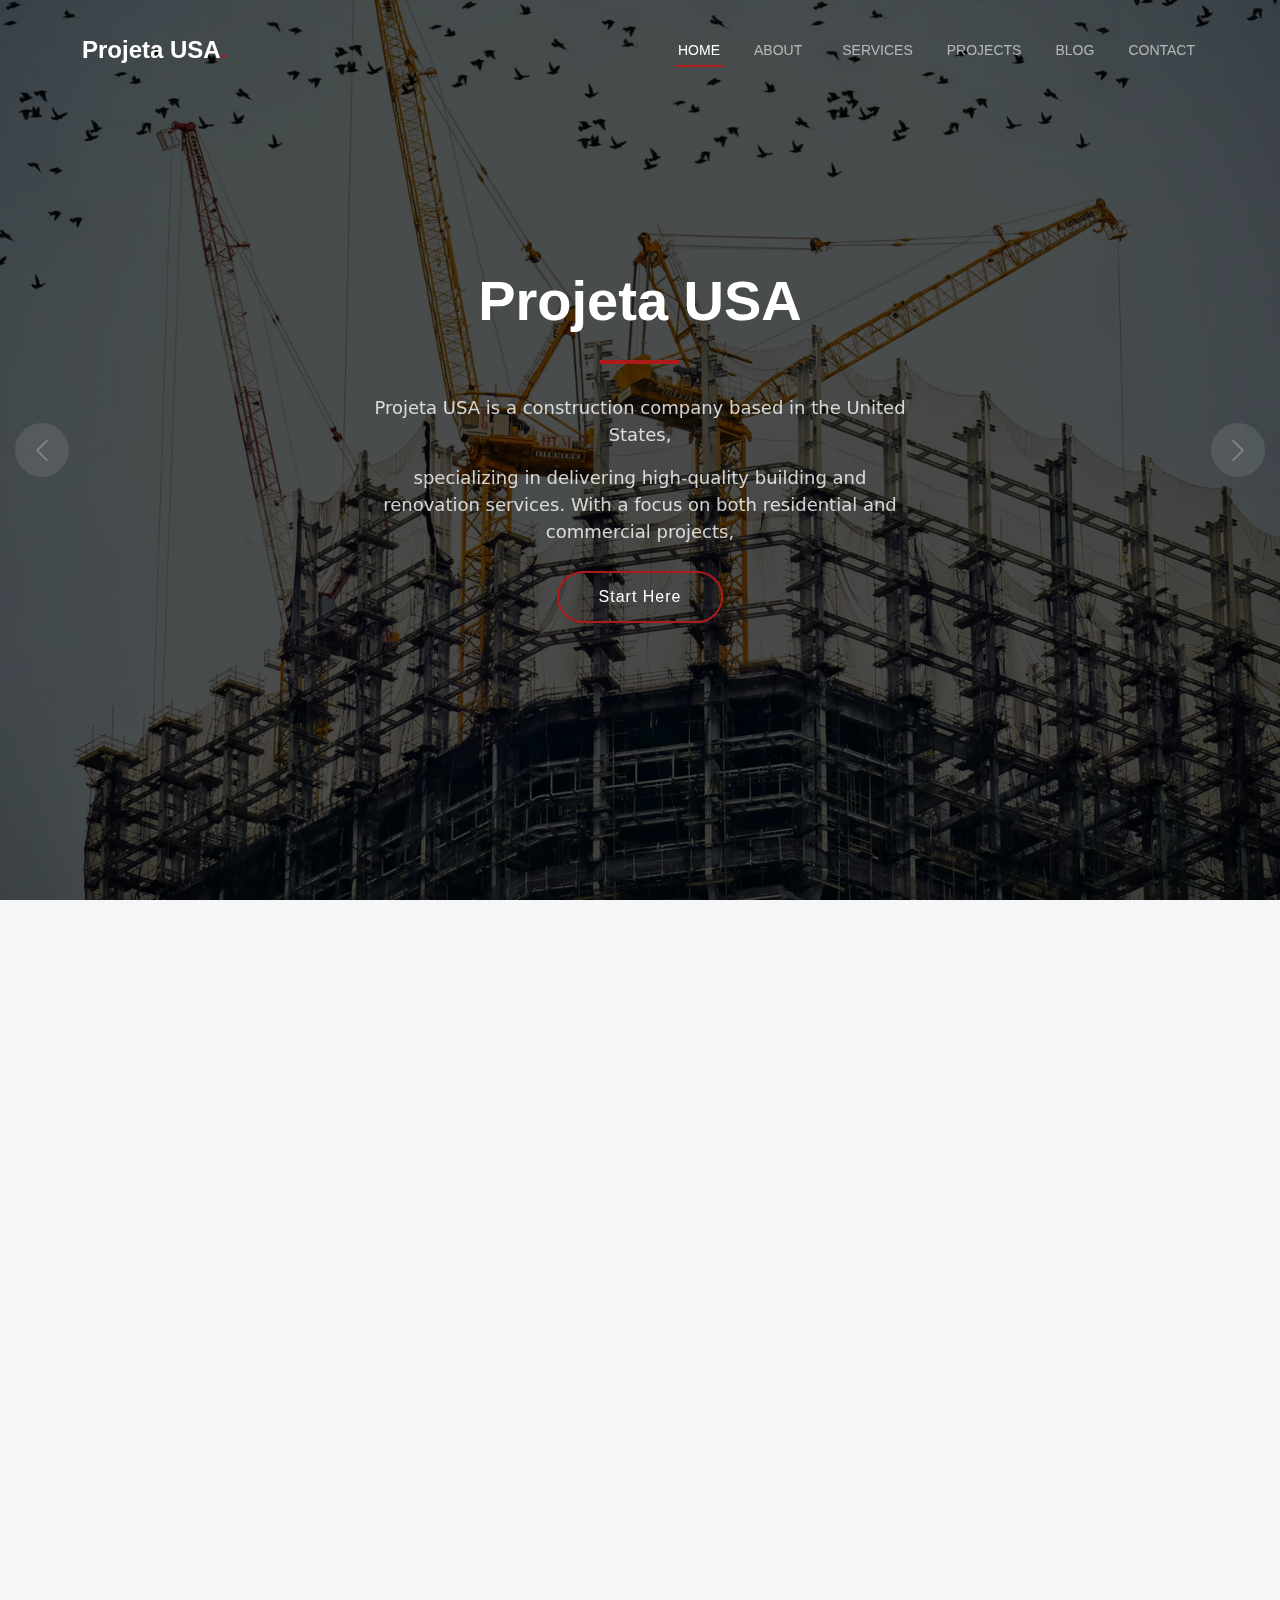
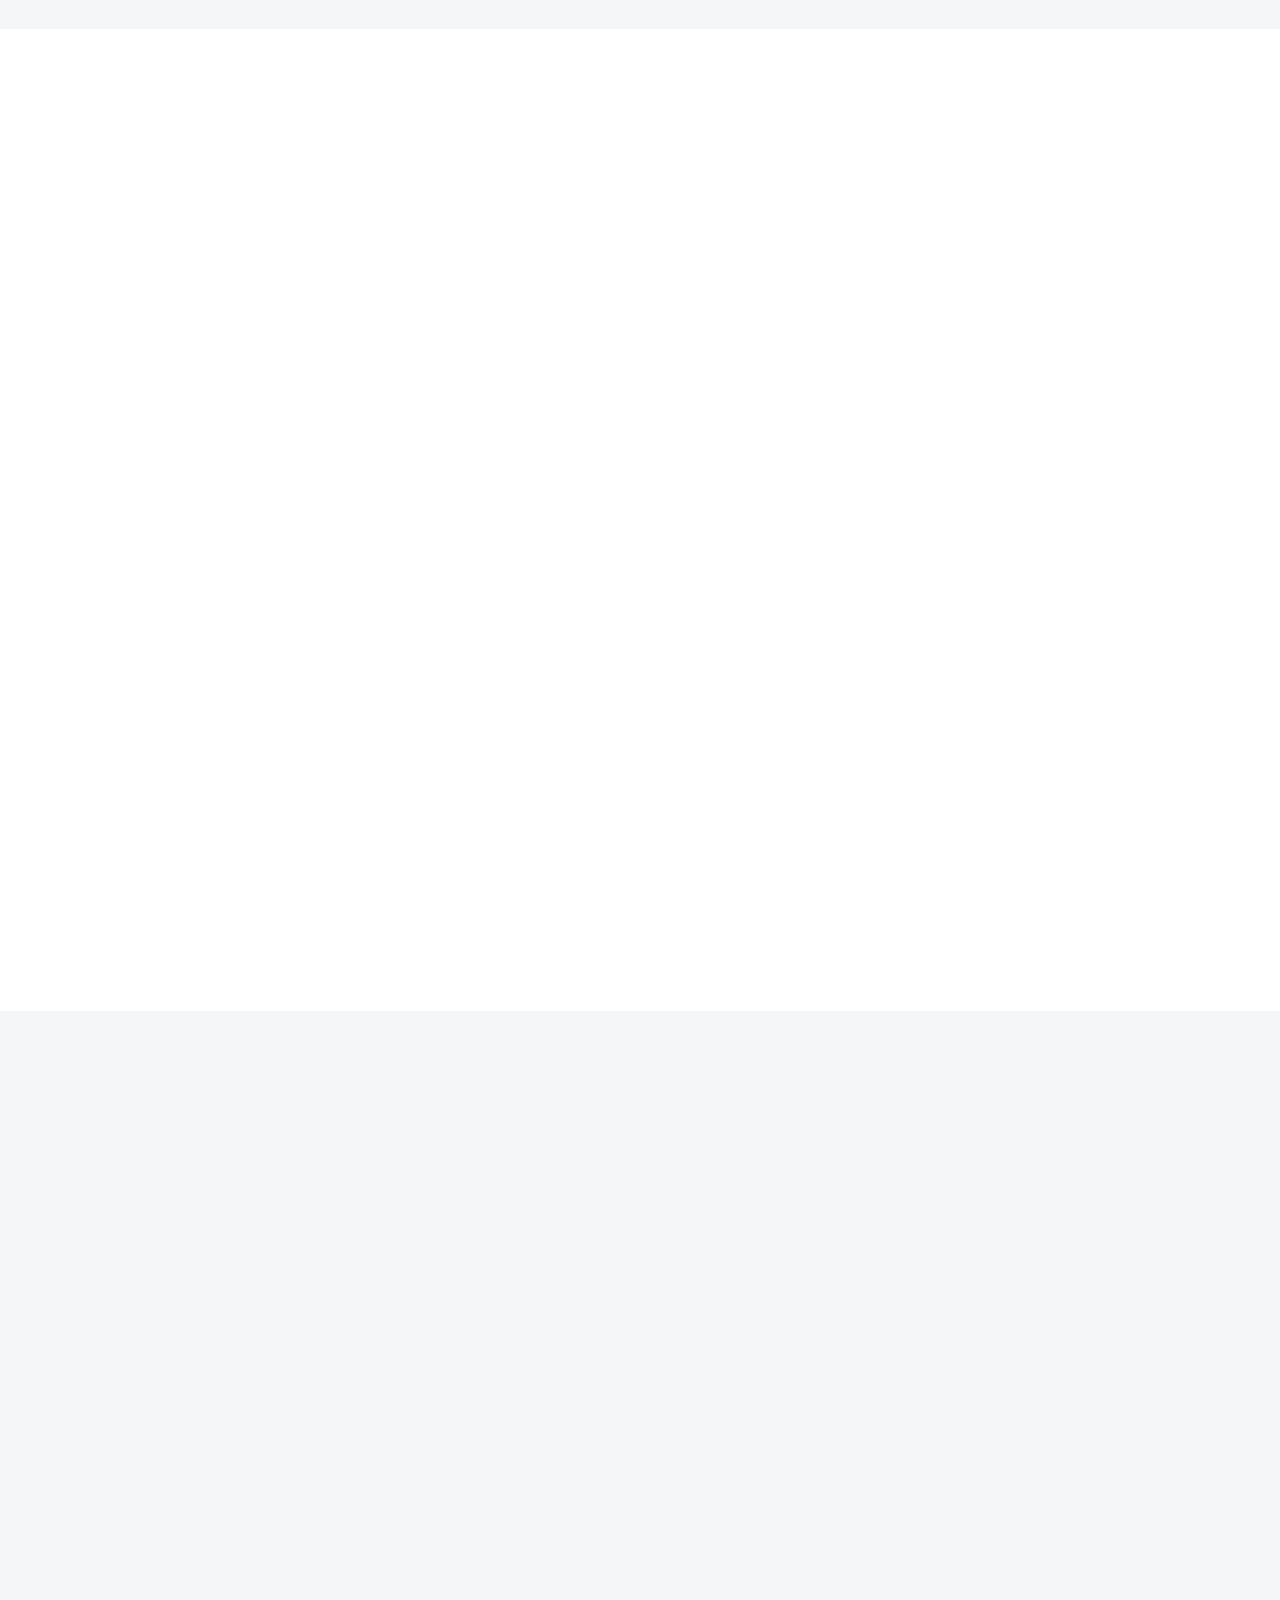
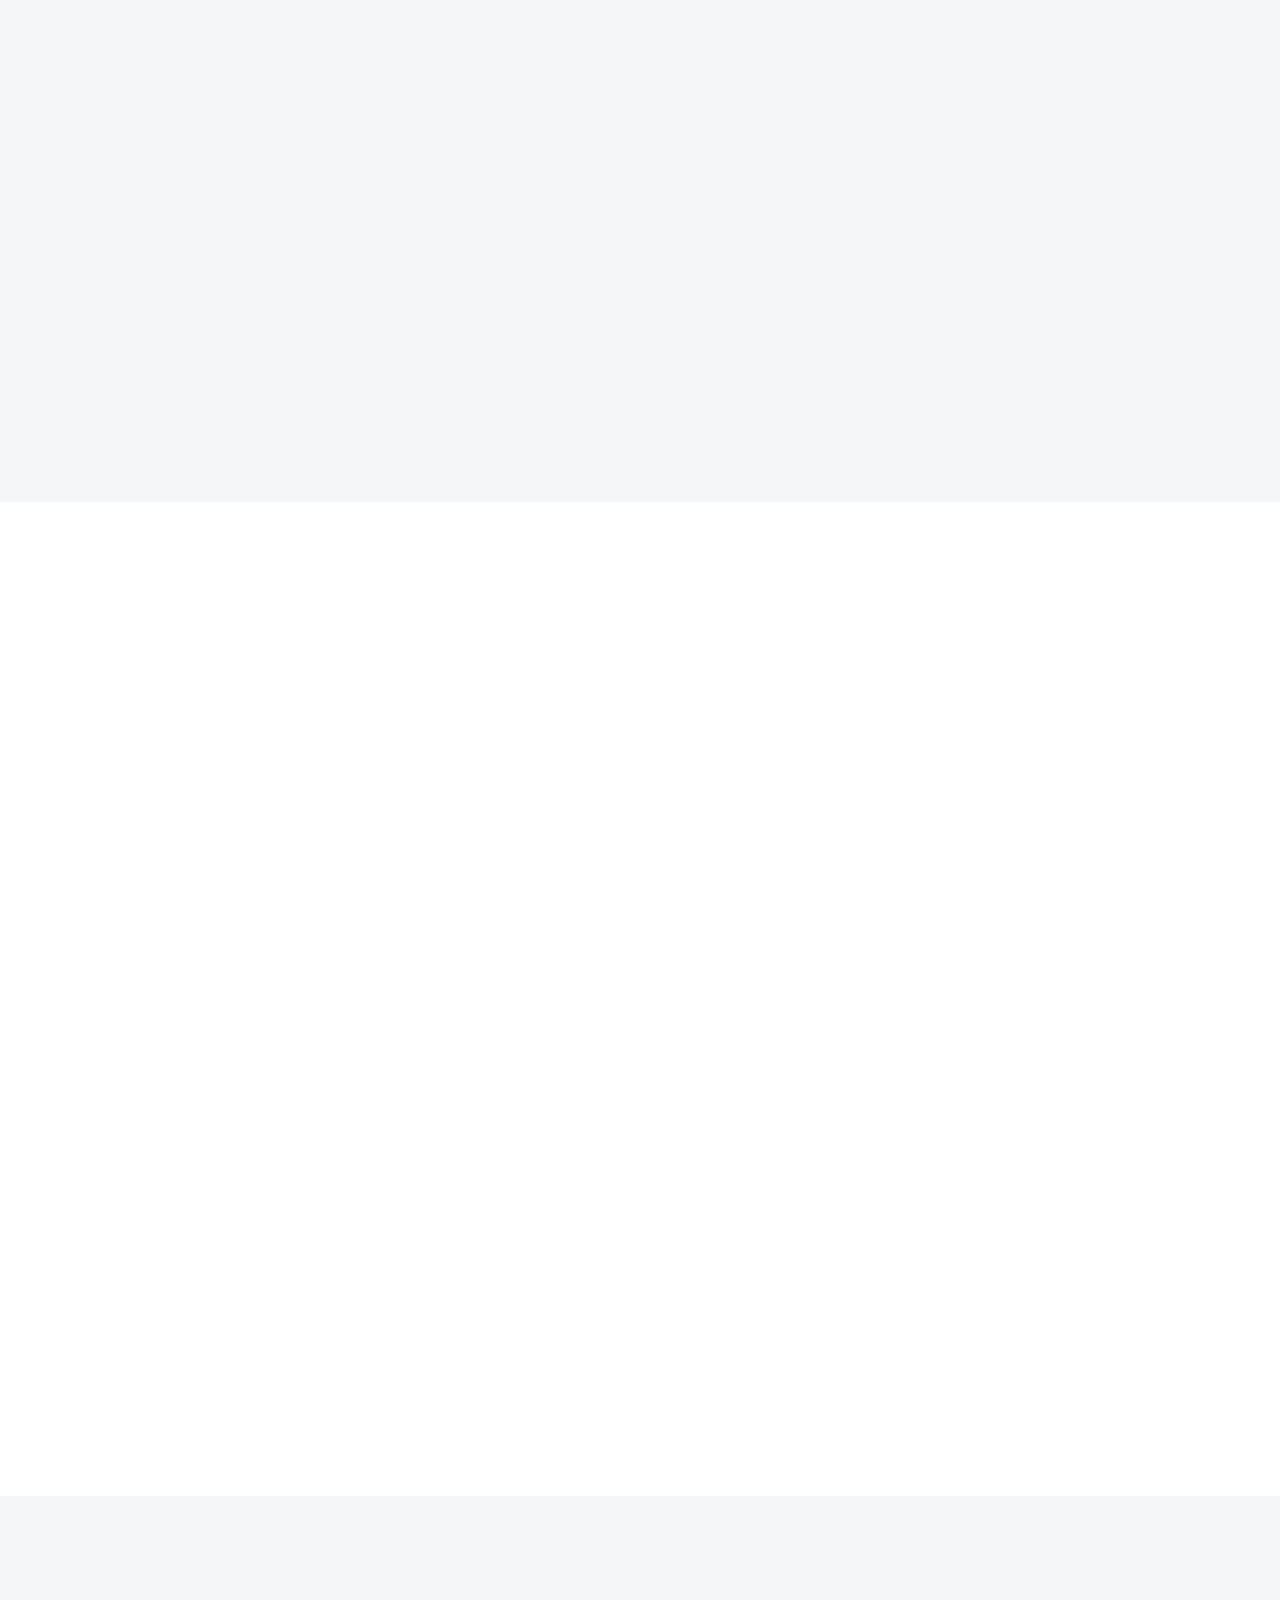
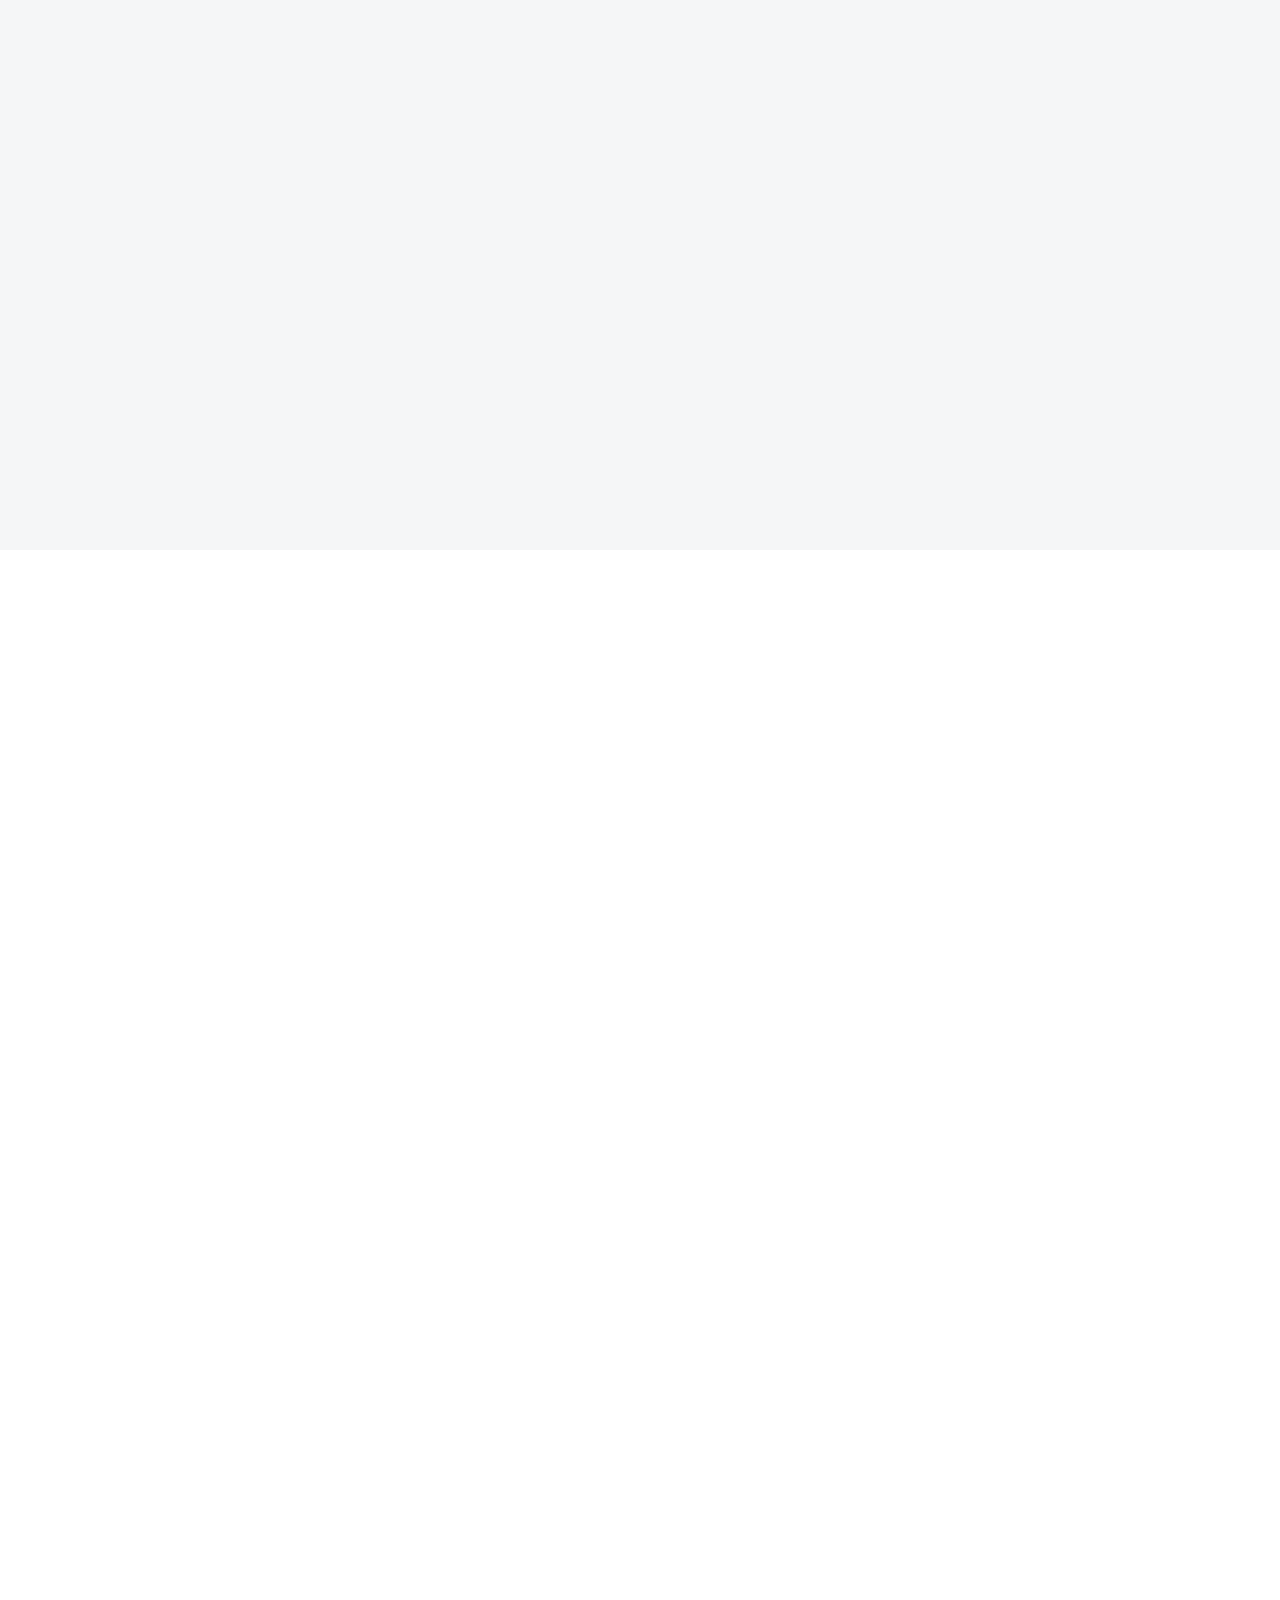
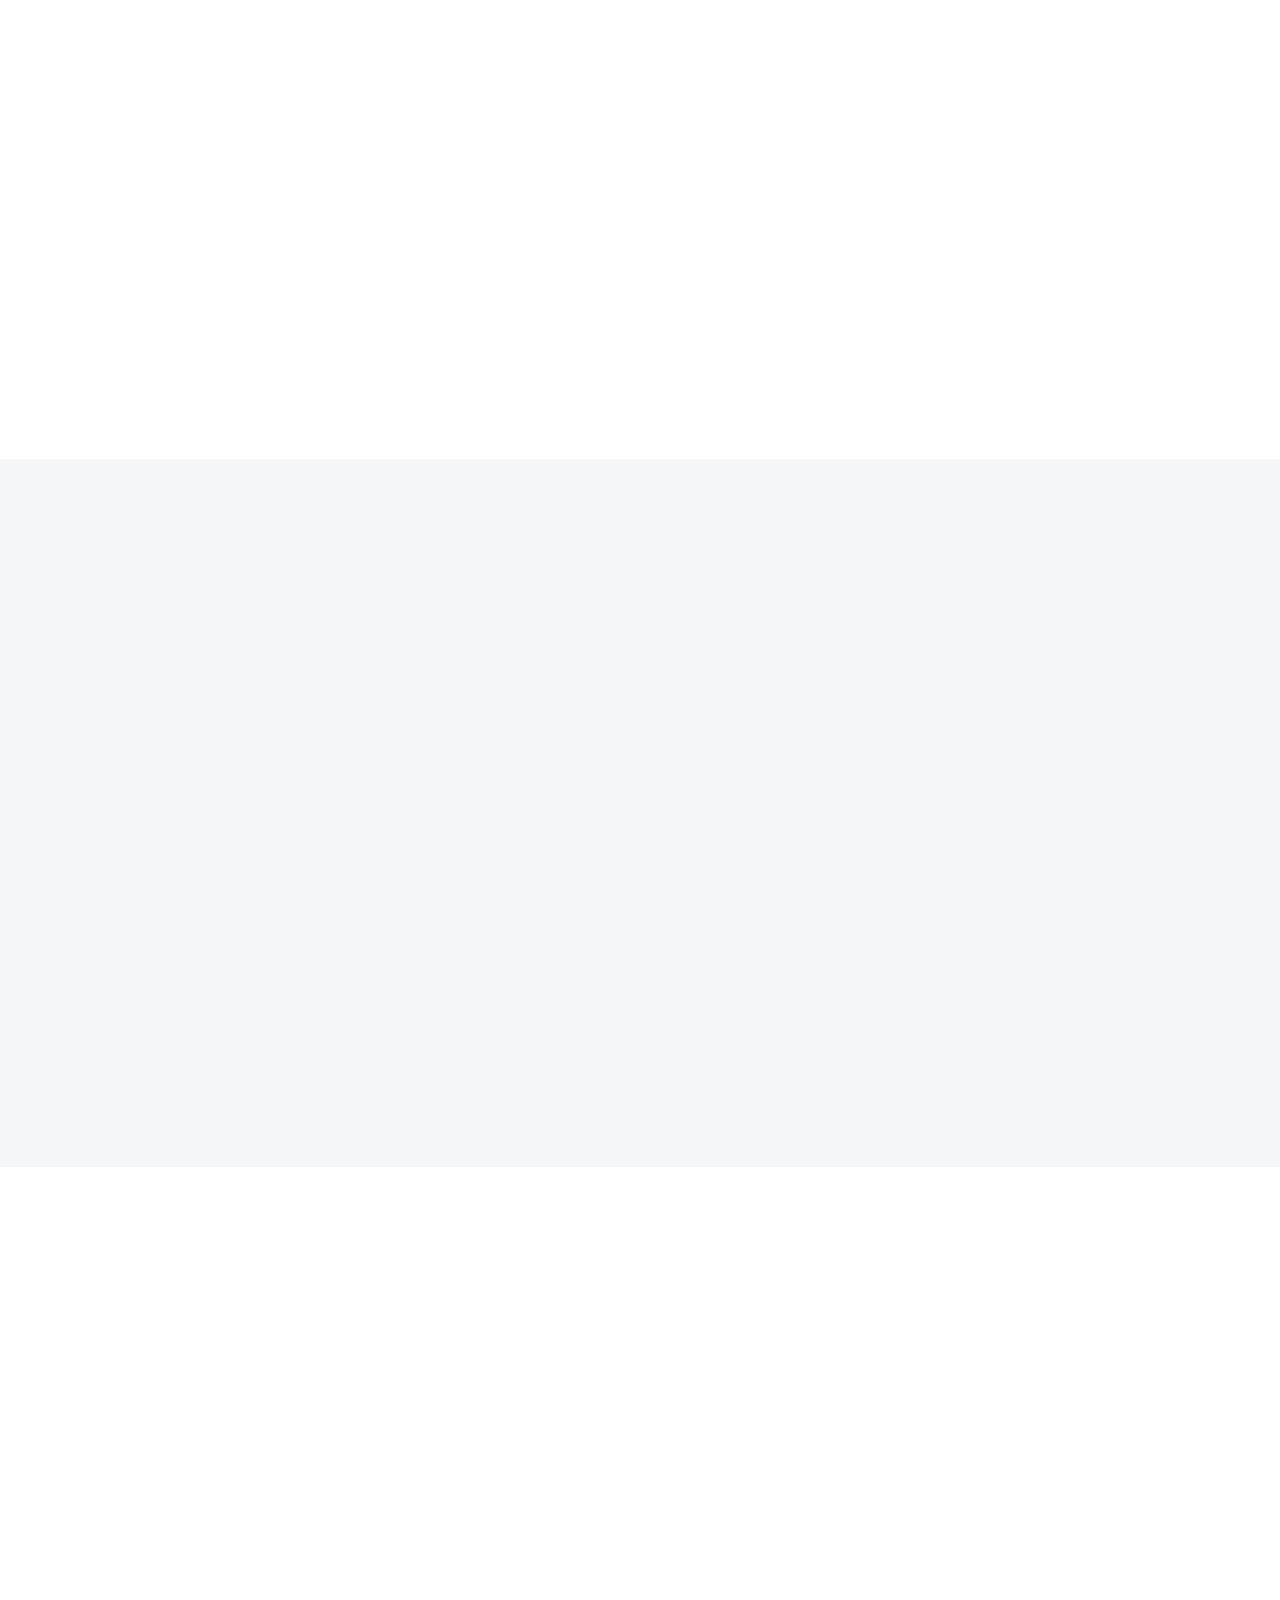
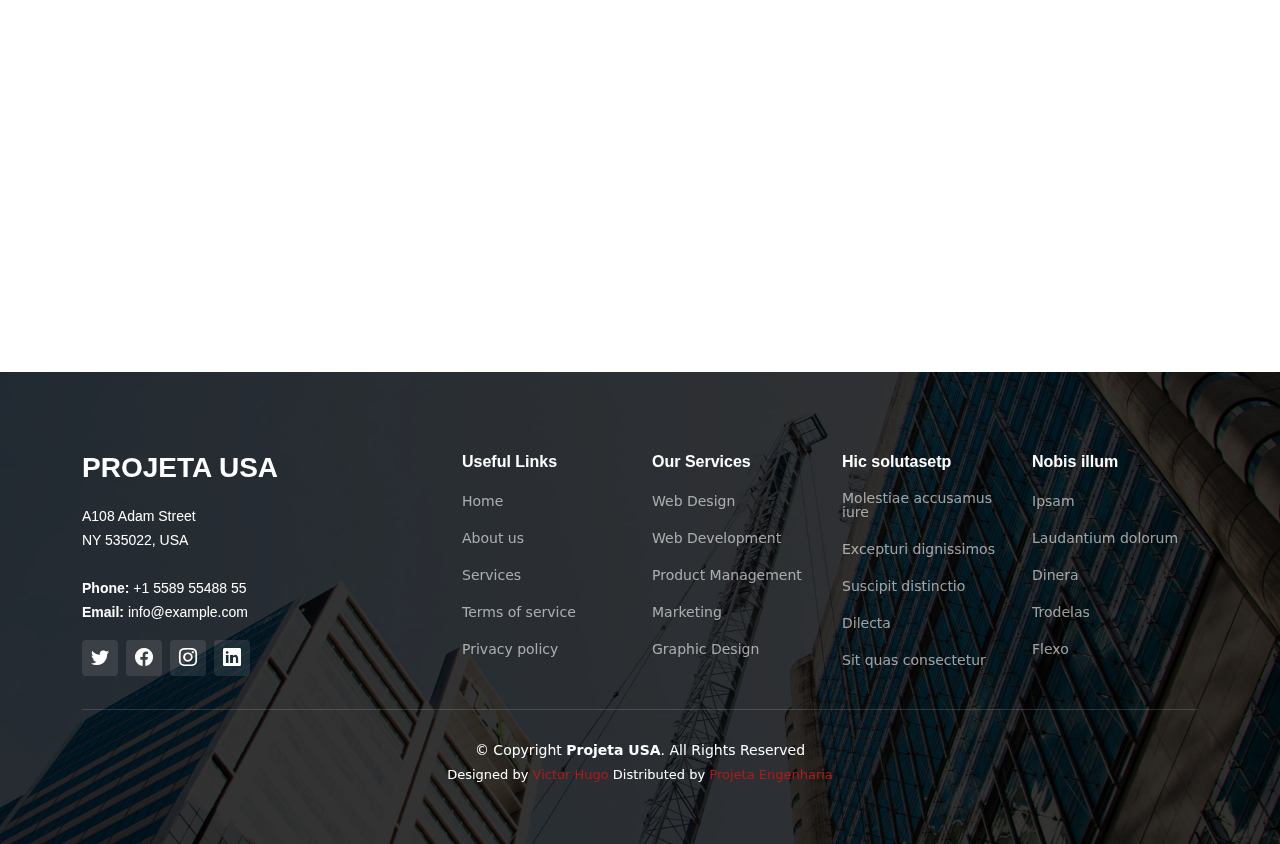
<file: index.html>
<!DOCTYPE html>
<html lang="pt-br">

<head>
  <meta charset="utf-8">
  <meta content="width=device-width, initial-scale=1.0" name="viewport">

  <title>Projeta USA</title>
  <meta content="" name="description">
  <meta content="" name="keywords">

  <!-- Favicons -->
  <link href="assets/img/favicon.png" rel="icon">
  <link href="assets/img/apple-touch-icon.png" rel="apple-touch-icon">

  <!-- Google Fonts -->
  <link rel="preconnect" href="https://fonts.googleapis.com">
  <link rel="preconnect" href="https://fonts.gstatic.com" crossorigin>
  <link
    href="https://fonts.googleapis.com/css2?family=Open+Sans:ital,wght@0,300;0,400;0,500;0,600;0,700;1,300;1,400;1,600;1,700&family=Roboto:ital,wght@0,300;0,400;0,500;0,600;0,700;1,300;1,400;1,500;1,600;1,700&family=Work+Sans:ital,wght@0,300;0,400;0,500;0,600;0,700;1,300;1,400;1,500;1,600;1,700&display=swap"
    rel="stylesheet">

  <!-- Vendor CSS Files -->
  <link href="assets/vendor/bootstrap/css/bootstrap.min.css" rel="stylesheet">
  <link href="assets/vendor/bootstrap-icons/bootstrap-icons.css" rel="stylesheet">
  <link href="assets/vendor/fontawesome-free/css/all.min.css" rel="stylesheet">
  <link href="assets/vendor/aos/aos.css" rel="stylesheet">
  <link href="assets/vendor/glightbox/css/glightbox.min.css" rel="stylesheet">
  <link href="assets/vendor/swiper/swiper-bundle.min.css" rel="stylesheet">

  <!-- Template Main CSS File -->
  <link href="assets/css/main.css" rel="stylesheet">

</head>

<body>

  <!-- ======= Header ======= -->
  <header id="header" class="header d-flex align-items-center">
    <div class="container-fluid container-xl d-flex align-items-center justify-content-between">

      <a href="index.html" class="logo d-flex align-items-center">
        <!-- Uncomment the line below if you also wish to use an image logo -->
        <!-- <img src="assets/img/logo.png" alt=""> -->
        <h1>Projeta USA<span>.</span></h1>
      </a>

      <i class="mobile-nav-toggle mobile-nav-show bi bi-list"></i>
      <i class="mobile-nav-toggle mobile-nav-hide d-none bi bi-x"></i>
      <nav id="navbar" class="navbar">
        <ul>
          <li><a href="index.html" class="active">Home</a></li>
          <li><a href="about.html">About</li>
          <li><a href="services.html">Services</a></li>
          <li><a href="projects.html">Projects</a></li>
          <li><a href="blog.html">Blog</a></li>
        </li>
          <li><a href="contact.html">Contact</a></li>
        </ul>
      </nav><!-- .navbar -->

    </div>
  </header><!-- End Header -->

  <!-- ======= Hero Section ======= -->
  <section id="hero" class="hero">

    <div class="info d-flex align-items-center">
      <div class="container">
        <div class="row justify-content-center">
          <div class="col-lg-6 text-center">
            <h2 data-aos="fade-down"><span>Projeta USA</span></h2>
            <p data-aos="fade-up">Projeta USA is a construction company based in the United States, 
              <p>specializing in delivering high-quality building and renovation services. 
               With a focus on both residential and commercial projects,</p>
            <a data-aos="fade-up" data-aos-delay="200" href="#get-started" class="btn-get-started">Start Here</a>
          </div>
        </div>
      </div>
    </div>

    <div id="hero-carousel" class="carousel slide" data-bs-ride="carousel" data-bs-interval="5000">

      <div class="carousel-item active" style="background-image: url(assets/img/hero-carousel/hero-carousel-1.jpg)">
      </div>
      <div class="carousel-item" style="background-image: url(assets/img/hero-carousel/hero-carousel-2.jpg)"></div>
      <div class="carousel-item" style="background-image: url(assets/img/hero-carousel/hero-carousel-3.jpg)"></div>
      <div class="carousel-item" style="background-image: url(assets/img/hero-carousel/hero-carousel-4.jpg)"></div>
      <div class="carousel-item" style="background-image: url(assets/img/hero-carousel/hero-carousel-5.jpg)"></div>

      <a class="carousel-control-prev" href="#hero-carousel" role="button" data-bs-slide="prev">
        <span class="carousel-control-prev-icon bi bi-chevron-left" aria-hidden="true"></span>
      </a>

      <a class="carousel-control-next" href="#hero-carousel" role="button" data-bs-slide="next">
        <span class="carousel-control-next-icon bi bi-chevron-right" aria-hidden="true"></span>
      </a>

    </div>

  </section><!-- End Hero Section -->

  <main id="main">

    <!-- ======= Get Started Section ======= -->
    <section id="get-started" class="get-started section-bg">
      <div class="container">

        <div class="row justify-content-between gy-4">

          <div class="col-lg-6 d-flex align-items-center" data-aos="fade-up">
            <div class="content">
              <h3>Projeta USA is a construction company based in the United States, 
               <p>specializing in delivering high-quality building and renovation services. 
                With a focus on both residential and commercial projects,
                Projeta USA is committed to excellence in every aspect of construction, from project management to on-site execution. Our team of skilled professionals ensures that each project is completed on time,
                within budget, and to the highest standards of quality. 
                We pride ourselves on our attention to detail and dedication to customer satisfaction, 
                making Projeta USA a trusted partner for all your construction needs.</p>
            </div>
          </div>

          <div class="col-lg-5" data-aos="fade">
            <form action="forms/quote.php" method="post" class="php-email-form">
              <h3>Get a quote</h3>
              <p>Vel nobis odio laboriosam et hic voluptatem. Inventore vitae totam. Rerum repellendus enim linead sero
                park flows.</p>
              <div class="row gy-3">

                <div class="col-md-12">
                  <input type="text" name="name" class="form-control" placeholder="Name" required>
                </div>

                <div class="col-md-12 ">
                  <input type="email" class="form-control" name="email" placeholder="Email" required>
                </div>

                <div class="col-md-12">
                  <input type="text" class="form-control" name="phone" placeholder="Phone" required>
                </div>

                <div class="col-md-12">
                  <textarea class="form-control" name="message" rows="6" placeholder="Message" required></textarea>
                </div>

                <div class="col-md-12 text-center">
                  <div class="loading">Loading</div>
                  <div class="error-message"></div>
                  <div class="sent-message">Your quote request has been sent successfully. Thank you!</div>

                  <button type="submit">Get a quote</button>
                </div>

              </div>
            </form>
          </div><!-- End Quote Form -->

        </div>

      </div>
    </section><!-- End Get Started Section -->

    <!-- ======= Constructions Section ======= -->
    <section id="constructions" class="constructions">
      <div class="container" data-aos="fade-up">

        <div class="section-header">
          <h2>Constructions</h2>
          <p>Nulla dolorum nulla nesciunt rerum facere sed ut inventore quam porro nihil id ratione ea sunt quis dolorem
            dolore earum</p>
        </div>

        <div class="row gy-4">

          <div class="col-lg-6" data-aos="fade-up" data-aos-delay="100">
            <div class="card-item">
              <div class="row">
                <div class="col-xl-5">
                  <div class="card-bg" style="background-image: url(assets/img/constructions-1.jpg);"></div>
                </div>
                <div class="col-xl-7 d-flex align-items-center">
                  <div class="card-body">
                    <h4 class="card-title">Eligendi omnis sunt veritatis.</h4>
                    <p>Fuga in dolorum et iste et culpa. Commodi possimus nesciunt modi voluptatem placeat deleniti
                      adipisci. Cum delectus doloribus non veritatis. Officia temporibus illo magnam. Dolor eos et.</p>
                  </div>
                </div>
              </div>
            </div>
          </div><!-- End Card Item -->

          <div class="col-lg-6" data-aos="fade-up" data-aos-delay="200">
            <div class="card-item">
              <div class="row">
                <div class="col-xl-5">
                  <div class="card-bg" style="background-image: url(assets/img/constructions-2.jpg);"></div>
                </div>
                <div class="col-xl-7 d-flex align-items-center">
                  <div class="card-body">
                    <h4 class="card-title">Possimus ut sed velit assumenda</h4>
                    <p>Sunt deserunt maiores voluptatem autem est rerum perferendis rerum blanditiis. Est laboriosam qui
                      iste numquam laboriosam voluptatem architecto. Est laudantium sunt at quas aut hic. Eum
                      dignissimos.</p>
                  </div>
                </div>
              </div>
            </div>
          </div><!-- End Card Item -->

          <div class="col-lg-6" data-aos="fade-up" data-aos-delay="300">
            <div class="card-item">
              <div class="row">
                <div class="col-xl-5">
                  <div class="card-bg" style="background-image: url(assets/img/constructions-3.jpg);"></div>
                </div>
                <div class="col-xl-7 d-flex align-items-center">
                  <div class="card-body">
                    <h4 class="card-title">Error beatae dolor inventore aut</h4>
                    <p>Dicta porro nobis. Velit cum in. Nesciunt dignissimos enim molestiae facilis numquam quae quaerat
                      ipsam omnis. Neque debitis ipsum at architecto officia laboriosam odit. Ut sunt temporibus nulla
                      culpa.</p>
                  </div>
                </div>
              </div>
            </div>
          </div><!-- End Card Item -->

          <div class="col-lg-6" data-aos="fade-up" data-aos-delay="400">
            <div class="card-item">
              <div class="row">
                <div class="col-xl-5">
                  <div class="card-bg" style="background-image: url(assets/img/constructions-4.jpg);"></div>
                </div>
                <div class="col-xl-7 d-flex align-items-center">
                  <div class="card-body">
                    <h4 class="card-title">Expedita voluptas ut ut nesciunt</h4>
                    <p>Aut est quidem doloremque voluptatem magnam quis excepturi vero quia. Eum eos doloremque
                      architecto illo at beatae dolore. Fugiat suscipit et sint ratione dolores. Aut aliquid ea dolores
                      libero nobis.</p>
                  </div>
                </div>
              </div>
            </div>
          </div><!-- End Card Item -->

        </div>

      </div>
    </section><!-- End Constructions Section -->

    <!-- ======= Services Section ======= -->
    <section id="services" class="services section-bg">
      <div class="container" data-aos="fade-up">

        <div class="section-header">
          <h2>Services</h2>
          <p>Voluptatem quibusdam ut ullam perferendis repellat non ut consequuntur est eveniet deleniti fignissimos eos
            quam</p>
        </div>

        <div class="row gy-4">

          <div class="col-lg-4 col-md-6" data-aos="fade-up" data-aos-delay="100">
            <div class="service-item  position-relative">
              <div class="icon">
                <i class="fa-solid fa-mountain-city"></i>
              </div>
              <h3>Nesciunt Mete</h3>
              <p>Provident nihil minus qui consequatur non omnis maiores. Eos accusantium minus dolores iure perferendis
                tempore et consequatur.</p>
              <a href="service-details.html" class="readmore stretched-link">Learn more <i
                  class="bi bi-arrow-right"></i></a>
            </div>
          </div><!-- End Service Item -->

          <div class="col-lg-4 col-md-6" data-aos="fade-up" data-aos-delay="200">
            <div class="service-item position-relative">
              <div class="icon">
                <i class="fa-solid fa-arrow-up-from-ground-water"></i>
              </div>
              <h3>Eosle Commodi</h3>
              <p>Ut autem aut autem non a. Sint sint sit facilis nam iusto sint. Libero corrupti neque eum hic non ut
                nesciunt dolorem.</p>
              <a href="service-details.html" class="readmore stretched-link">Learn more <i
                  class="bi bi-arrow-right"></i></a>
            </div>
          </div><!-- End Service Item -->

          <div class="col-lg-4 col-md-6" data-aos="fade-up" data-aos-delay="300">
            <div class="service-item position-relative">
              <div class="icon">
                <i class="fa-solid fa-compass-drafting"></i>
              </div>
              <h3>Ledo Markt</h3>
              <p>Ut excepturi voluptatem nisi sed. Quidem fuga consequatur. Minus ea aut. Vel qui id voluptas adipisci
                eos earum corrupti.</p>
              <a href="service-details.html" class="readmore stretched-link">Learn more <i
                  class="bi bi-arrow-right"></i></a>
            </div>
          </div><!-- End Service Item -->

          <div class="col-lg-4 col-md-6" data-aos="fade-up" data-aos-delay="400">
            <div class="service-item position-relative">
              <div class="icon">
                <i class="fa-solid fa-trowel-bricks"></i>
              </div>
              <h3>Asperiores Commodit</h3>
              <p>Non et temporibus minus omnis sed dolor esse consequatur. Cupiditate sed error ea fuga sit provident
                adipisci neque.</p>
              <a href="service-details.html" class="readmore stretched-link">Learn more <i
                  class="bi bi-arrow-right"></i></a>
            </div>
          </div><!-- End Service Item -->

          <div class="col-lg-4 col-md-6" data-aos="fade-up" data-aos-delay="500">
            <div class="service-item position-relative">
              <div class="icon">
                <i class="fa-solid fa-helmet-safety"></i>
              </div>
              <h3>Velit Doloremque</h3>
              <p>Cumque et suscipit saepe. Est maiores autem enim facilis ut aut ipsam corporis aut. Sed animi at autem
                alias eius labore.</p>
              <a href="service-details.html" class="readmore stretched-link">Learn more <i
                  class="bi bi-arrow-right"></i></a>
            </div>
          </div><!-- End Service Item -->

          <div class="col-lg-4 col-md-6" data-aos="fade-up" data-aos-delay="600">
            <div class="service-item position-relative">
              <div class="icon">
                <i class="fa-solid fa-arrow-up-from-ground-water"></i>
              </div>
              <h3>Dolori Architecto</h3>
              <p>Hic molestias ea quibusdam eos. Fugiat enim doloremque aut neque non et debitis iure. Corrupti
                recusandae ducimus enim.</p>
              <a href="service-details.html" class="readmore stretched-link">Learn more <i
                  class="bi bi-arrow-right"></i></a>
            </div>
          </div><!-- End Service Item -->

        </div>

      </div>
    </section><!-- End Services Section -->

    <!-- ======= Alt Services Section ======= -->
    <section id="alt-services" class="alt-services">
      <div class="container" data-aos="fade-up">

        <div class="row justify-content-around gy-4">
          <div class="col-lg-6 img-bg" style="background-image: url(assets/img/alt-services.jpg);" data-aos="zoom-in"
            data-aos-delay="100"></div>

          <div class="col-lg-5 d-flex flex-column justify-content-center">
            <h3>Enim quis est voluptatibus aliquid consequatur fugiat</h3>
            <p>Esse voluptas cumque vel exercitationem. Reiciendis est hic accusamus. Non ipsam et sed minima temporibus
              laudantium. Soluta voluptate sed facere corporis dolores excepturi</p>

            <div class="icon-box d-flex position-relative" data-aos="fade-up" data-aos-delay="100">
              <i class="bi bi-easel flex-shrink-0"></i>
              <div>
                <h4><a href="" class="stretched-link">Lorem Ipsum</a></h4>
                <p>Voluptatum deleniti atque corrupti quos dolores et quas molestias excepturi sint occaecati cupiditate
                  non provident</p>
              </div>
            </div><!-- End Icon Box -->

            <div class="icon-box d-flex position-relative" data-aos="fade-up" data-aos-delay="200">
              <i class="bi bi-patch-check flex-shrink-0"></i>
              <div>
                <h4><a href="" class="stretched-link">Nemo Enim</a></h4>
                <p>At vero eos et accusamus et iusto odio dignissimos ducimus qui blanditiis praesentium voluptatum
                  deleniti atque</p>
              </div>
            </div><!-- End Icon Box -->

            <div class="icon-box d-flex position-relative" data-aos="fade-up" data-aos-delay="300">
              <i class="bi bi-brightness-high flex-shrink-0"></i>
              <div>
                <h4><a href="" class="stretched-link">Dine Pad</a></h4>
                <p>Explicabo est voluptatum asperiores consequatur magnam. Et veritatis odit. Sunt aut deserunt minus
                  aut eligendi omnis</p>
              </div>
            </div><!-- End Icon Box -->

            <div class="icon-box d-flex position-relative" data-aos="fade-up" data-aos-delay="400">
              <i class="bi bi-brightness-high flex-shrink-0"></i>
              <div>
                <h4><a href="" class="stretched-link">Tride clov</a></h4>
                <p>Est voluptatem labore deleniti quis a delectus et. Saepe dolorem libero sit non aspernatur odit amet.
                  Et eligendi</p>
              </div>
            </div><!-- End Icon Box -->

          </div>
        </div>

      </div>
    </section><!-- End Alt Services Section -->

    <!-- ======= Features Section ======= -->
    <section id="features" class="features section-bg">
      <div class="container" data-aos="fade-up">

        <ul class="nav nav-tabs row  g-2 d-flex">

          <li class="nav-item col-3">
            <a class="nav-link active show" data-bs-toggle="tab" data-bs-target="#tab-1">
              <h4>Modisit</h4>
            </a>
          </li><!-- End tab nav item -->

          <li class="nav-item col-3">
            <a class="nav-link" data-bs-toggle="tab" data-bs-target="#tab-2">
              <h4>Praesenti</h4>
            </a><!-- End tab nav item -->

          <li class="nav-item col-3">
            <a class="nav-link" data-bs-toggle="tab" data-bs-target="#tab-3">
              <h4>Explica</h4>
            </a>
          </li><!-- End tab nav item -->

          <li class="nav-item col-3">
            <a class="nav-link" data-bs-toggle="tab" data-bs-target="#tab-4">
              <h4>Nostrum</h4>
            </a>
          </li><!-- End tab nav item -->

        </ul>

        <div class="tab-content">

          <div class="tab-pane active show" id="tab-1">
            <div class="row">
              <div class="col-lg-6 order-2 order-lg-1 mt-3 mt-lg-0 d-flex flex-column justify-content-center"
                data-aos="fade-up" data-aos-delay="100">
                <h3>Voluptatem dignissimos provident</h3>
                <p class="fst-italic">
                  Lorem ipsum dolor sit amet, consectetur adipiscing elit, sed do eiusmod tempor incididunt ut labore et
                  dolore
                  magna aliqua.
                </p>
                <ul>
                  <li><i class="bi bi-check2-all"></i> Ullamco laboris nisi ut aliquip ex ea commodo consequat.</li>
                  <li><i class="bi bi-check2-all"></i> Duis aute irure dolor in reprehenderit in voluptate velit.</li>
                  <li><i class="bi bi-check2-all"></i> Ullamco laboris nisi ut aliquip ex ea commodo consequat. Duis
                    aute irure dolor in reprehenderit in voluptate trideta storacalaperda mastiro dolore eu fugiat nulla
                    pariatur.</li>
                </ul>
              </div>
              <div class="col-lg-6 order-1 order-lg-2 text-center" data-aos="fade-up" data-aos-delay="200">
                <img src="assets/img/features-1.jpg" alt="" class="img-fluid">
              </div>
            </div>
          </div><!-- End tab content item -->

          <div class="tab-pane" id="tab-2">
            <div class="row">
              <div class="col-lg-6 order-2 order-lg-1 mt-3 mt-lg-0 d-flex flex-column justify-content-center">
                <h3>Neque exercitationem debitis</h3>
                <p class="fst-italic">
                  Lorem ipsum dolor sit amet, consectetur adipiscing elit, sed do eiusmod tempor incididunt ut labore et
                  dolore
                  magna aliqua.
                </p>
                <ul>
                  <li><i class="bi bi-check2-all"></i> Ullamco laboris nisi ut aliquip ex ea commodo consequat.</li>
                  <li><i class="bi bi-check2-all"></i> Duis aute irure dolor in reprehenderit in voluptate velit.</li>
                  <li><i class="bi bi-check2-all"></i> Provident mollitia neque rerum asperiores dolores quos qui a.
                    Ipsum neque dolor voluptate nisi sed.</li>
                  <li><i class="bi bi-check2-all"></i> Ullamco laboris nisi ut aliquip ex ea commodo consequat. Duis
                    aute irure dolor in reprehenderit in voluptate trideta storacalaperda mastiro dolore eu fugiat nulla
                    pariatur.</li>
                </ul>
              </div>
              <div class="col-lg-6 order-1 order-lg-2 text-center">
                <img src="assets/img/features-2.jpg" alt="" class="img-fluid">
              </div>
            </div>
          </div><!-- End tab content item -->

          <div class="tab-pane" id="tab-3">
            <div class="row">
              <div class="col-lg-6 order-2 order-lg-1 mt-3 mt-lg-0 d-flex flex-column justify-content-center">
                <h3>Voluptatibus commodi accusamu</h3>
                <ul>
                  <li><i class="bi bi-check2-all"></i> Ullamco laboris nisi ut aliquip ex ea commodo consequat.</li>
                  <li><i class="bi bi-check2-all"></i> Duis aute irure dolor in reprehenderit in voluptate velit.</li>
                  <li><i class="bi bi-check2-all"></i> Provident mollitia neque rerum asperiores dolores quos qui a.
                    Ipsum neque dolor voluptate nisi sed.</li>
                </ul>
                <p class="fst-italic">
                  Lorem ipsum dolor sit amet, consectetur adipiscing elit, sed do eiusmod tempor incididunt ut labore et
                  dolore
                  magna aliqua.
                </p>
              </div>
              <div class="col-lg-6 order-1 order-lg-2 text-center">
                <img src="assets/img/features-3.jpg" alt="" class="img-fluid">
              </div>
            </div>
          </div><!-- End tab content item -->

          <div class="tab-pane" id="tab-4">
            <div class="row">
              <div class="col-lg-6 order-2 order-lg-1 mt-3 mt-lg-0 d-flex flex-column justify-content-center">
                <h3>Omnis fugiat ea explicabo sunt</h3>
                <p class="fst-italic">
                  Lorem ipsum dolor sit amet, consectetur adipiscing elit, sed do eiusmod tempor incididunt ut labore et
                  dolore
                  magna aliqua.
                </p>
                <ul>
                  <li><i class="bi bi-check2-all"></i> Ullamco laboris nisi ut aliquip ex ea commodo consequat.</li>
                  <li><i class="bi bi-check2-all"></i> Duis aute irure dolor in reprehenderit in voluptate velit.</li>
                  <li><i class="bi bi-check2-all"></i> Ullamco laboris nisi ut aliquip ex ea commodo consequat. Duis
                    aute irure dolor in reprehenderit in voluptate trideta storacalaperda mastiro dolore eu fugiat nulla
                    pariatur.</li>
                </ul>
              </div>
              <div class="col-lg-6 order-1 order-lg-2 text-center">
                <img src="assets/img/features-4.jpg" alt="" class="img-fluid">
              </div>
            </div>
          </div><!-- End tab content item -->

        </div>

      </div>
    </section><!-- End Features Section -->

    <!-- ======= Our Projects Section ======= -->
    <section id="projects" class="projects">
      <div class="container" data-aos="fade-up">

        <div class="section-header">
          <h2>Our Projects</h2>
          <p>Consequatur libero assumenda est voluptatem est quidem illum et officia imilique qui vel architecto
            accusamus fugit aut qui distinctio</p>
        </div>

        <div class="portfolio-isotope" data-portfolio-filter="*" data-portfolio-layout="masonry"
          data-portfolio-sort="original-order">

          <ul class="portfolio-flters" data-aos="fade-up" data-aos-delay="100">
            <li data-filter="*" class="filter-active">All</li>
            <li data-filter=".filter-remodeling">Remodeling</li>
            <li data-filter=".filter-construction">Construction</li>
            <li data-filter=".filter-repairs">Repairs</li>
            <li data-filter=".filter-design">Design</li>
          </ul><!-- End Projects Filters -->

          <div class="row gy-4 portfolio-container" data-aos="fade-up" data-aos-delay="200">

            <div class="col-lg-4 col-md-6 portfolio-item filter-remodeling">
              <div class="portfolio-content h-100">
                <img src="assets/img/projects/remodeling-1.jpg" class="img-fluid" alt="">
                <div class="portfolio-info">
                  <h4>Remodeling 1</h4>
                  <p>Lorem ipsum, dolor sit amet consectetur</p>
                  <a href="assets/img/projects/remodeling-1.jpg" title="Remodeling 1"
                    data-gallery="portfolio-gallery-remodeling" class="glightbox preview-link"><i
                      class="bi bi-zoom-in"></i></a>
                  <a href="project-details.html" title="More Details" class="details-link"><i
                      class="bi bi-link-45deg"></i></a>
                </div>
              </div>
            </div><!-- End Projects Item -->

            <div class="col-lg-4 col-md-6 portfolio-item filter-construction">
              <div class="portfolio-content h-100">
                <img src="assets/img/projects/construction-1.jpg" class="img-fluid" alt="">
                <div class="portfolio-info">
                  <h4>Construction 1</h4>
                  <p>Lorem ipsum, dolor sit amet consectetur</p>
                  <a href="assets/img/projects/construction-1.jpg" title="Construction 1"
                    data-gallery="portfolio-gallery-construction" class="glightbox preview-link"><i
                      class="bi bi-zoom-in"></i></a>
                  <a href="project-details.html" title="More Details" class="details-link"><i
                      class="bi bi-link-45deg"></i></a>
                </div>
              </div>
            </div><!-- End Projects Item -->

            <div class="col-lg-4 col-md-6 portfolio-item filter-repairs">
              <div class="portfolio-content h-100">
                <img src="assets/img/projects/repairs-1.jpg" class="img-fluid" alt="">
                <div class="portfolio-info">
                  <h4>Repairs 1</h4>
                  <p>Lorem ipsum, dolor sit amet consectetur</p>
                  <a href="assets/img/projects/repairs-1.jpg" title="Repairs 1" data-gallery="portfolio-gallery-repairs"
                    class="glightbox preview-link"><i class="bi bi-zoom-in"></i></a>
                  <a href="project-details.html" title="More Details" class="details-link"><i
                      class="bi bi-link-45deg"></i></a>
                </div>
              </div>
            </div><!-- End Projects Item -->

            <div class="col-lg-4 col-md-6 portfolio-item filter-design">
              <div class="portfolio-content h-100">
                <img src="assets/img/projects/design-1.jpg" class="img-fluid" alt="">
                <div class="portfolio-info">
                  <h4>Design 1</h4>
                  <p>Lorem ipsum, dolor sit amet consectetur</p>
                  <a href="assets/img/projects/design-1.jpg" title="Repairs 1" data-gallery="portfolio-gallery-book"
                    class="glightbox preview-link"><i class="bi bi-zoom-in"></i></a>
                  <a href="project-details.html" title="More Details" class="details-link"><i
                      class="bi bi-link-45deg"></i></a>
                </div>
              </div>
            </div><!-- End Projects Item -->

            <div class="col-lg-4 col-md-6 portfolio-item filter-remodeling">
              <div class="portfolio-content h-100">
                <img src="assets/img/projects/remodeling-2.jpg" class="img-fluid" alt="">
                <div class="portfolio-info">
                  <h4>Remodeling 2</h4>
                  <p>Lorem ipsum, dolor sit amet consectetur</p>
                  <a href="assets/img/projects/remodeling-2.jpg" title="Remodeling 2"
                    data-gallery="portfolio-gallery-remodeling" class="glightbox preview-link"><i
                      class="bi bi-zoom-in"></i></a>
                  <a href="project-details.html" title="More Details" class="details-link"><i
                      class="bi bi-link-45deg"></i></a>
                </div>
              </div>
            </div><!-- End Projects Item -->

            <div class="col-lg-4 col-md-6 portfolio-item filter-construction">
              <div class="portfolio-content h-100">
                <img src="assets/img/projects/construction-2.jpg" class="img-fluid" alt="">
                <div class="portfolio-info">
                  <h4>Construction 2</h4>
                  <p>Lorem ipsum, dolor sit amet consectetur</p>
                  <a href="assets/img/projects/construction-2.jpg" title="Construction 2"
                    data-gallery="portfolio-gallery-construction" class="glightbox preview-link"><i
                      class="bi bi-zoom-in"></i></a>
                  <a href="project-details.html" title="More Details" class="details-link"><i
                      class="bi bi-link-45deg"></i></a>
                </div>
              </div>
            </div><!-- End Projects Item -->

            <div class="col-lg-4 col-md-6 portfolio-item filter-repairs">
              <div class="portfolio-content h-100">
                <img src="assets/img/projects/repairs-2.jpg" class="img-fluid" alt="">
                <div class="portfolio-info">
                  <h4>Repairs 2</h4>
                  <p>Lorem ipsum, dolor sit amet consectetur</p>
                  <a href="assets/img/projects/repairs-2.jpg" title="Repairs 2" data-gallery="portfolio-gallery-repairs"
                    class="glightbox preview-link"><i class="bi bi-zoom-in"></i></a>
                  <a href="project-details.html" title="More Details" class="details-link"><i
                      class="bi bi-link-45deg"></i></a>
                </div>
              </div>
            </div><!-- End Projects Item -->

            <div class="col-lg-4 col-md-6 portfolio-item filter-design">
              <div class="portfolio-content h-100">
                <img src="assets/img/projects/design-2.jpg" class="img-fluid" alt="">
                <div class="portfolio-info">
                  <h4>Design 2</h4>
                  <p>Lorem ipsum, dolor sit amet consectetur</p>
                  <a href="assets/img/projects/design-2.jpg" title="Repairs 2" data-gallery="portfolio-gallery-book"
                    class="glightbox preview-link"><i class="bi bi-zoom-in"></i></a>
                  <a href="project-details.html" title="More Details" class="details-link"><i
                      class="bi bi-link-45deg"></i></a>
                </div>
              </div>
            </div><!-- End Projects Item -->

            <div class="col-lg-4 col-md-6 portfolio-item filter-remodeling">
              <div class="portfolio-content h-100">
                <img src="assets/img/projects/remodeling-3.jpg" class="img-fluid" alt="">
                <div class="portfolio-info">
                  <h4>Remodeling 3</h4>
                  <p>Lorem ipsum, dolor sit amet consectetur</p>
                  <a href="assets/img/projects/remodeling-3.jpg" title="Remodeling 3"
                    data-gallery="portfolio-gallery-remodeling" class="glightbox preview-link"><i
                      class="bi bi-zoom-in"></i></a>
                  <a href="project-details.html" title="More Details" class="details-link"><i
                      class="bi bi-link-45deg"></i></a>
                </div>
              </div>
            </div><!-- End Projects Item -->

            <div class="col-lg-4 col-md-6 portfolio-item filter-construction">
              <div class="portfolio-content h-100">
                <img src="assets/img/projects/construction-3.jpg" class="img-fluid" alt="">
                <div class="portfolio-info">
                  <h4>Construction 3</h4>
                  <p>Lorem ipsum, dolor sit amet consectetur</p>
                  <a href="assets/img/projects/construction-3.jpg" title="Construction 3"
                    data-gallery="portfolio-gallery-construction" class="glightbox preview-link"><i
                      class="bi bi-zoom-in"></i></a>
                  <a href="project-details.html" title="More Details" class="details-link"><i
                      class="bi bi-link-45deg"></i></a>
                </div>
              </div>
            </div><!-- End Projects Item -->

            <div class="col-lg-4 col-md-6 portfolio-item filter-repairs">
              <div class="portfolio-content h-100">
                <img src="assets/img/projects/repairs-3.jpg" class="img-fluid" alt="">
                <div class="portfolio-info">
                  <h4>Repairs 3</h4>
                  <p>Lorem ipsum, dolor sit amet consectetur</p>
                  <a href="assets/img/projects/repairs-3.jpg" title="Repairs 2" data-gallery="portfolio-gallery-repairs"
                    class="glightbox preview-link"><i class="bi bi-zoom-in"></i></a>
                  <a href="project-details.html" title="More Details" class="details-link"><i
                      class="bi bi-link-45deg"></i></a>
                </div>
              </div>
            </div><!-- End Projects Item -->

            <div class="col-lg-4 col-md-6 portfolio-item filter-design">
              <div class="portfolio-content h-100">
                <img src="assets/img/projects/design-3.jpg" class="img-fluid" alt="">
                <div class="portfolio-info">
                  <h4>Design 3</h4>
                  <p>Lorem ipsum, dolor sit amet consectetur</p>
                  <a href="assets/img/projects/design-3.jpg" title="Repairs 3" data-gallery="portfolio-gallery-book"
                    class="glightbox preview-link"><i class="bi bi-zoom-in"></i></a>
                  <a href="project-details.html" title="More Details" class="details-link"><i
                      class="bi bi-link-45deg"></i></a>
                </div>
              </div>
            </div><!-- End Projects Item -->

          </div><!-- End Projects Container -->

        </div>

      </div>
    </section><!-- End Our Projects Section -->

    <!-- ======= Testimonials Section ======= -->
    <section id="testimonials" class="testimonials section-bg">
      <div class="container" data-aos="fade-up">

        <div class="section-header">
          <h2>Testimonials</h2>
          <p>Quam sed id excepturi ccusantium dolorem ut quis dolores nisi llum nostrum enim velit qui ut et autem uia
            reprehenderit sunt deleniti</p>
        </div>

        <div class="slides-2 swiper">
          <div class="swiper-wrapper">

            <div class="swiper-slide">
              <div class="testimonial-wrap">
                <div class="testimonial-item">
                  <img src="assets/img/testimonials/testimonials-1.jpg" class="testimonial-img" alt="">
                  <h3>Saul Goodman</h3>
                  <h4>Ceo &amp; Founder</h4>
                  <div class="stars">
                    <i class="bi bi-star-fill"></i><i class="bi bi-star-fill"></i><i class="bi bi-star-fill"></i><i
                      class="bi bi-star-fill"></i><i class="bi bi-star-fill"></i>
                  </div>
                  <p>
                    <i class="bi bi-quote quote-icon-left"></i>
                    Proin iaculis purus consequat sem cure digni ssim donec porttitora entum suscipit rhoncus.
                    Accusantium quam, ultricies eget id, aliquam eget nibh et. Maecen aliquam, risus at semper.
                    <i class="bi bi-quote quote-icon-right"></i>
                  </p>
                </div>
              </div>
            </div><!-- End testimonial item -->

            <div class="swiper-slide">
              <div class="testimonial-wrap">
                <div class="testimonial-item">
                  <img src="assets/img/testimonials/testimonials-2.jpg" class="testimonial-img" alt="">
                  <h3>Sara Wilsson</h3>
                  <h4>Designer</h4>
                  <div class="stars">
                    <i class="bi bi-star-fill"></i><i class="bi bi-star-fill"></i><i class="bi bi-star-fill"></i><i
                      class="bi bi-star-fill"></i><i class="bi bi-star-fill"></i>
                  </div>
                  <p>
                    <i class="bi bi-quote quote-icon-left"></i>
                    Export tempor illum tamen malis malis eram quae irure esse labore quem cillum quid cillum eram malis
                    quorum velit fore eram velit sunt aliqua noster fugiat irure amet legam anim culpa.
                    <i class="bi bi-quote quote-icon-right"></i>
                  </p>
                </div>
              </div>
            </div><!-- End testimonial item -->

            <div class="swiper-slide">
              <div class="testimonial-wrap">
                <div class="testimonial-item">
                  <img src="assets/img/testimonials/testimonials-3.jpg" class="testimonial-img" alt="">
                  <h3>Jena Karlis</h3>
                  <h4>Store Owner</h4>
                  <div class="stars">
                    <i class="bi bi-star-fill"></i><i class="bi bi-star-fill"></i><i class="bi bi-star-fill"></i><i
                      class="bi bi-star-fill"></i><i class="bi bi-star-fill"></i>
                  </div>
                  <p>
                    <i class="bi bi-quote quote-icon-left"></i>
                    Enim nisi quem export duis labore cillum quae magna enim sint quorum nulla quem veniam duis minim
                    tempor labore quem eram duis noster aute amet eram fore quis sint minim.
                    <i class="bi bi-quote quote-icon-right"></i>
                  </p>
                </div>
              </div>
            </div><!-- End testimonial item -->

            <div class="swiper-slide">
              <div class="testimonial-wrap">
                <div class="testimonial-item">
                  <img src="assets/img/testimonials/testimonials-4.jpg" class="testimonial-img" alt="">
                  <h3>Matt Brandon</h3>
                  <h4>Freelancer</h4>
                  <div class="stars">
                    <i class="bi bi-star-fill"></i><i class="bi bi-star-fill"></i><i class="bi bi-star-fill"></i><i
                      class="bi bi-star-fill"></i><i class="bi bi-star-fill"></i>
                  </div>
                  <p>
                    <i class="bi bi-quote quote-icon-left"></i>
                    Fugiat enim eram quae cillum dolore dolor amet nulla culpa multos export minim fugiat minim velit
                    minim dolor enim duis veniam ipsum anim magna sunt elit fore quem dolore labore illum veniam.
                    <i class="bi bi-quote quote-icon-right"></i>
                  </p>
                </div>
              </div>
            </div><!-- End testimonial item -->

            <div class="swiper-slide">
              <div class="testimonial-wrap">
                <div class="testimonial-item">
                  <img src="assets/img/testimonials/testimonials-5.jpg" class="testimonial-img" alt="">
                  <h3>John Larson</h3>
                  <h4>Entrepreneur</h4>
                  <div class="stars">
                    <i class="bi bi-star-fill"></i><i class="bi bi-star-fill"></i><i class="bi bi-star-fill"></i><i
                      class="bi bi-star-fill"></i><i class="bi bi-star-fill"></i>
                  </div>
                  <p>
                    <i class="bi bi-quote quote-icon-left"></i>
                    Quis quorum aliqua sint quem legam fore sunt eram irure aliqua veniam tempor noster veniam enim
                    culpa labore duis sunt culpa nulla illum cillum fugiat legam esse veniam culpa fore nisi cillum
                    quid.
                    <i class="bi bi-quote quote-icon-right"></i>
                  </p>
                </div>
              </div>
            </div><!-- End testimonial item -->

          </div>
          <div class="swiper-pagination"></div>
        </div>

      </div>
    </section><!-- End Testimonials Section -->

    <!-- ======= Recent Blog Posts Section ======= -->
    <section id="recent-blog-posts" class="recent-blog-posts">
      <div class="container" data-aos="fade-up"">

    
    
  <div class=" section-header">
        <h2>Recent Blog Posts</h2>
        <p>In commodi voluptatem excepturi quaerat nihil error autem voluptate ut et officia consequuntu</p>
      </div>

      <div class="row gy-5">

        <div class="col-xl-4 col-md-6" data-aos="fade-up" data-aos-delay="100">
          <div class="post-item position-relative h-100">

            <div class="post-img position-relative overflow-hidden">
              <img src="assets/img/blog/blog-1.jpg" class="img-fluid" alt="">
              <span class="post-date">December 12</span>
            </div>

            <div class="post-content d-flex flex-column">

              <h3 class="post-title">Eum ad dolor et. Autem aut fugiat debitis</h3>

              <div class="meta d-flex align-items-center">
                <div class="d-flex align-items-center">
                  <i class="bi bi-person"></i> <span class="ps-2">Julia Parker</span>
                </div>
                <span class="px-3 text-black-50">/</span>
                <div class="d-flex align-items-center">
                  <i class="bi bi-folder2"></i> <span class="ps-2">Politics</span>
                </div>
              </div>

              <hr>

              <a href="blog-details.html" class="readmore stretched-link"><span>Read More</span><i
                  class="bi bi-arrow-right"></i></a>

            </div>

          </div>
        </div><!-- End post item -->

        <div class="col-xl-4 col-md-6" data-aos="fade-up" data-aos-delay="200">
          <div class="post-item position-relative h-100">

            <div class="post-img position-relative overflow-hidden">
              <img src="assets/img/blog/blog-2.jpg" class="img-fluid" alt="">
              <span class="post-date">July 17</span>
            </div>

            <div class="post-content d-flex flex-column">

              <h3 class="post-title">Et repellendus molestiae qui est sed omnis</h3>

              <div class="meta d-flex align-items-center">
                <div class="d-flex align-items-center">
                  <i class="bi bi-person"></i> <span class="ps-2">Mario Douglas</span>
                </div>
                <span class="px-3 text-black-50">/</span>
                <div class="d-flex align-items-center">
                  <i class="bi bi-folder2"></i> <span class="ps-2">Sports</span>
                </div>
              </div>

              <hr>

              <a href="blog-details.html" class="readmore stretched-link"><span>Read More</span><i
                  class="bi bi-arrow-right"></i></a>

            </div>

          </div>
        </div><!-- End post item -->

        <div class="col-xl-4 col-md-6">
          <div class="post-item position-relative h-100" data-aos="fade-up" data-aos-delay="300">

            <div class="post-img position-relative overflow-hidden">
              <img src="assets/img/blog/blog-3.jpg" class="img-fluid" alt="">
              <span class="post-date">September 05</span>
            </div>

            <div class="post-content d-flex flex-column">

              <h3 class="post-title">Quia assut et veritati tirana ploder</h3>

              <div class="meta d-flex align-items-center">
                <div class="d-flex align-items-center">
                  <i class="bi bi-person"></i> <span class="ps-2">Lisa Hunter</span>
                </div>
                <span class="px-3 text-black-50">/</span>
                <div class="d-flex align-items-center">
                  <i class="bi bi-folder2"></i> <span class="ps-2">Economics</span>
                </div>
              </div>

              <hr>

              <a href="blog-details.html" class="readmore stretched-link"><span>Read More</span><i
                  class="bi bi-arrow-right"></i></a>

            </div>

          </div>
        </div><!-- End post item -->

      </div>

      </div>
    </section>
    <!-- End Recent Blog Posts Section -->

  </main><!-- End #main -->

  <!-- ======= Footer ======= -->
  <footer id="footer" class="footer">

    <div class="footer-content position-relative">
      <div class="container">
        <div class="row">

          <div class="col-lg-4 col-md-6">
            <div class="footer-info">
              <h3>Projeta USA</h3>
              <p>
                A108 Adam Street <br>
                NY 535022, USA<br><br>
                <strong>Phone:</strong> +1 5589 55488 55<br>
                <strong>Email:</strong> info@example.com<br>
              </p>
              <div class="social-links d-flex mt-3">
                <a href="#" class="d-flex align-items-center justify-content-center"><i class="bi bi-twitter"></i></a>
                <a href="#" class="d-flex align-items-center justify-content-center"><i class="bi bi-facebook"></i></a>
                <a href="#" class="d-flex align-items-center justify-content-center"><i class="bi bi-instagram"></i></a>
                <a href="#" class="d-flex align-items-center justify-content-center"><i class="bi bi-linkedin"></i></a>
              </div>
            </div>
          </div><!-- End footer info column-->

          <div class="col-lg-2 col-md-3 footer-links">
            <h4>Useful Links</h4>
            <ul>
              <li><a href="#">Home</a></li>
              <li><a href="#">About us</a></li>
              <li><a href="#">Services</a></li>
              <li><a href="#">Terms of service</a></li>
              <li><a href="#">Privacy policy</a></li>
            </ul>
          </div><!-- End footer links column-->

          <div class="col-lg-2 col-md-3 footer-links">
            <h4>Our Services</h4>
            <ul>
              <li><a href="#">Web Design</a></li>
              <li><a href="#">Web Development</a></li>
              <li><a href="#">Product Management</a></li>
              <li><a href="#">Marketing</a></li>
              <li><a href="#">Graphic Design</a></li>
            </ul>
          </div><!-- End footer links column-->

          <div class="col-lg-2 col-md-3 footer-links">
            <h4>Hic solutasetp</h4>
            <ul>
              <li><a href="#">Molestiae accusamus iure</a></li>
              <li><a href="#">Excepturi dignissimos</a></li>
              <li><a href="#">Suscipit distinctio</a></li>
              <li><a href="#">Dilecta</a></li>
              <li><a href="#">Sit quas consectetur</a></li>
            </ul>
          </div><!-- End footer links column-->

          <div class="col-lg-2 col-md-3 footer-links">
            <h4>Nobis illum</h4>
            <ul>
              <li><a href="#">Ipsam</a></li>
              <li><a href="#">Laudantium dolorum</a></li>
              <li><a href="#">Dinera</a></li>
              <li><a href="#">Trodelas</a></li>
              <li><a href="#">Flexo</a></li>
            </ul>
          </div><!-- End footer links column-->

        </div>
      </div>
    </div>

    <div class="footer-legal text-center position-relative">
      <div class="container">
        <div class="copyright">
          &copy; Copyright <strong><span>Projeta USA</span></strong>. All Rights Reserved
        </div>
        <div class="credits">
          <!-- All the links in the footer should remain intact. -->
          <!-- You can delete the links only if you purchased the pro version. -->
          <!-- Licensing information: https://bootstrapmade.com/license/ -->
          <!-- Purchase the pro version with working PHP/AJAX contact form: https://bootstrapmade.com/upconstruction-bootstrap-construction-website-template/ -->
          Designed by <a href="https://bootstrapmade.com/">Victor Hugo</a> Distributed by <a
            href="https://themewagon.com">Projeta Engenharia</a>
        </div>
      </div>
    </div>

  </footer>
  <!-- End Footer -->

  <a href="#" class="scroll-top d-flex align-items-center justify-content-center"><i
      class="bi bi-arrow-up-short"></i></a>

  <div id="preloader"></div>

  <!-- Vendor JS Files -->
  <script src="assets/vendor/bootstrap/js/bootstrap.bundle.min.js"></script>
  <script src="assets/vendor/aos/aos.js"></script>
  <script src="assets/vendor/glightbox/js/glightbox.min.js"></script>
  <script src="assets/vendor/isotope-layout/isotope.pkgd.min.js"></script>
  <script src="assets/vendor/swiper/swiper-bundle.min.js"></script>
  <script src="assets/vendor/purecounter/purecounter_vanilla.js"></script>
  <script src="assets/vendor/php-email-form/validate.js"></script>

  <!-- Template Main JS File -->
  <script src="assets/js/main.js"></script>

</body>

</html>
</file>
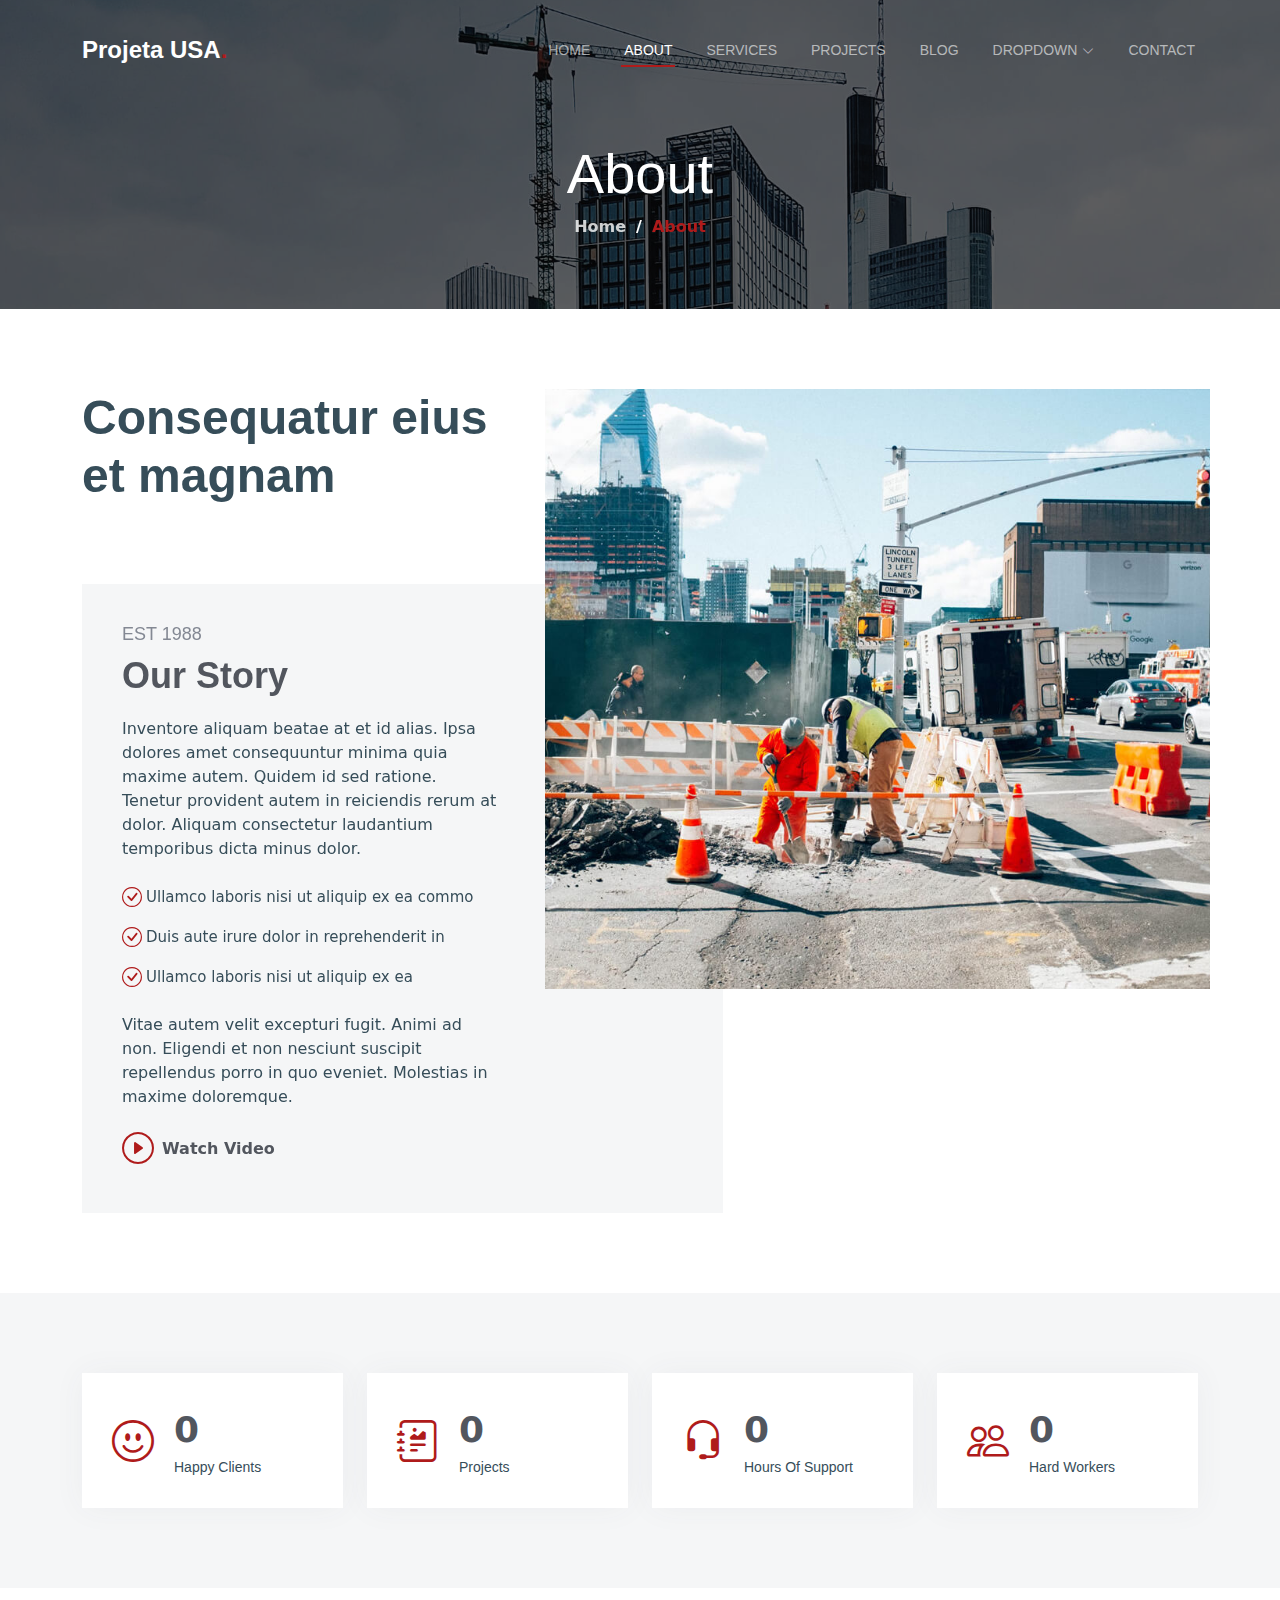
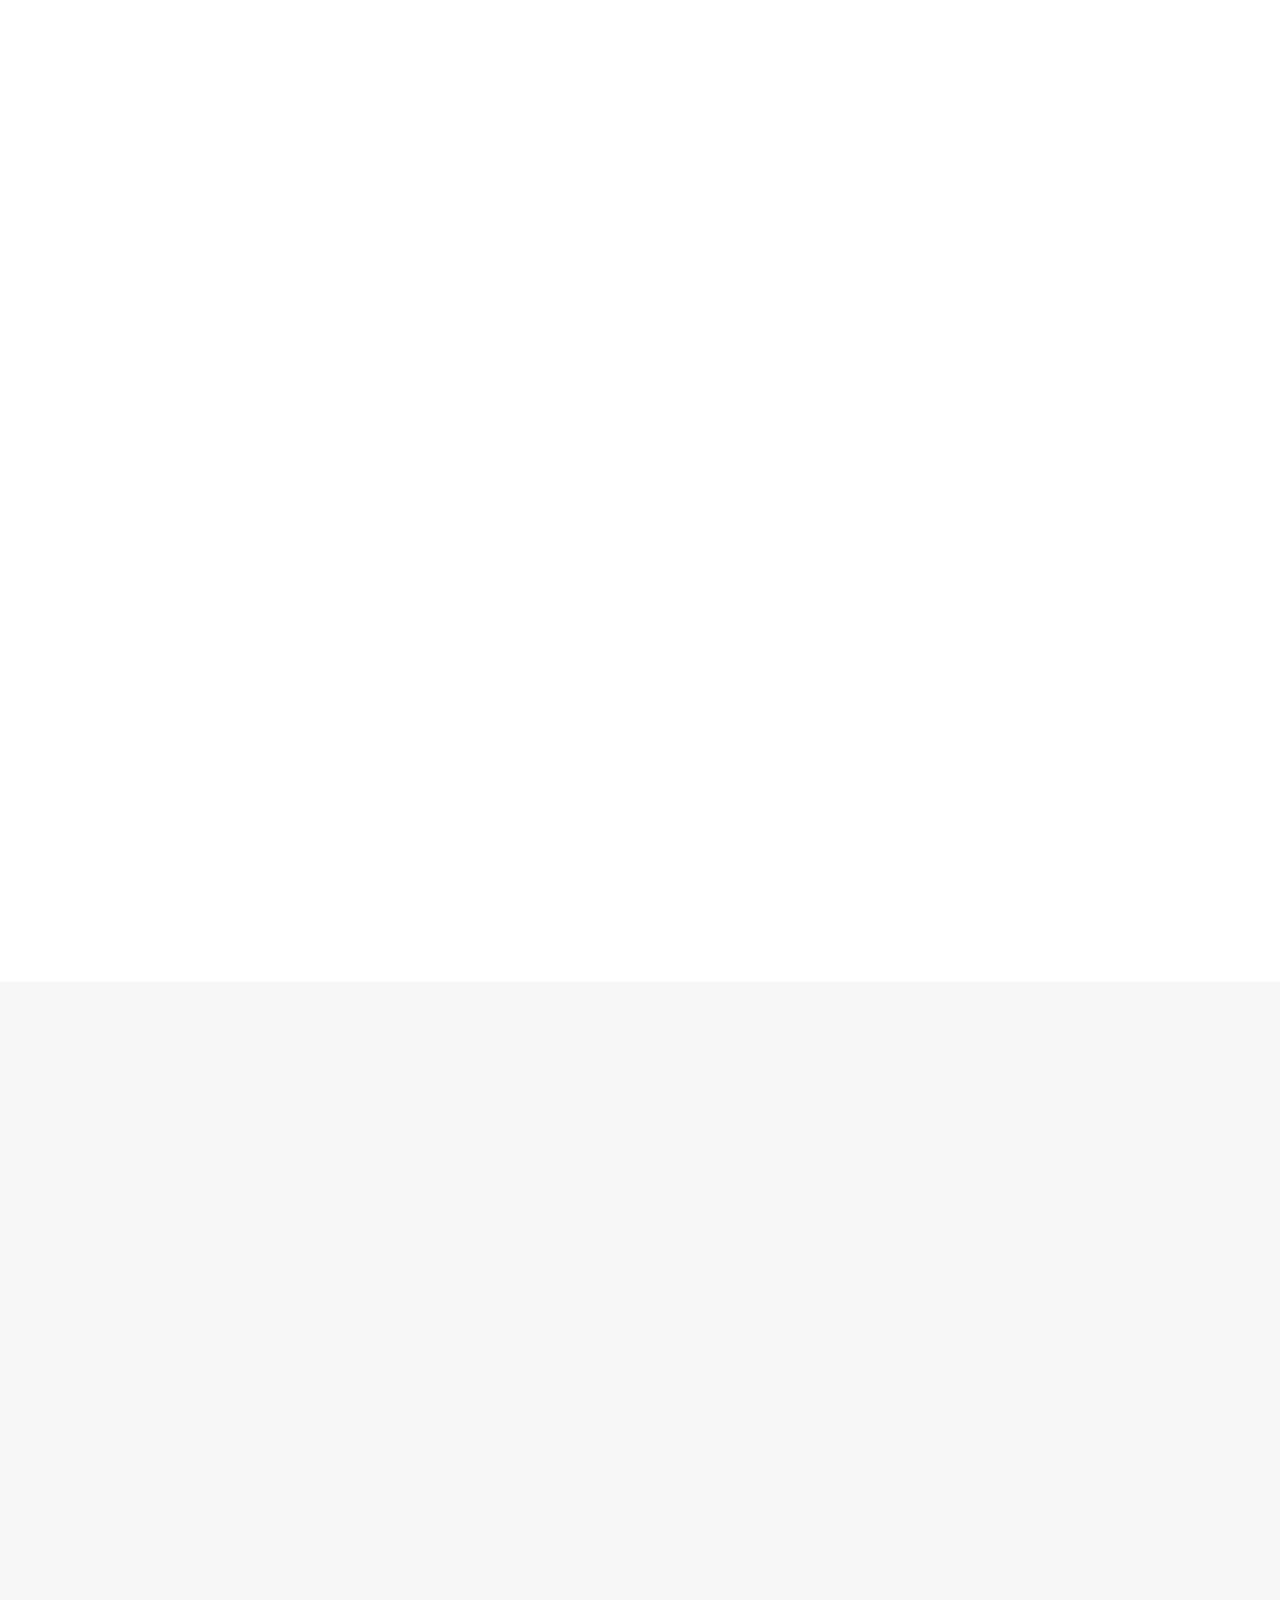
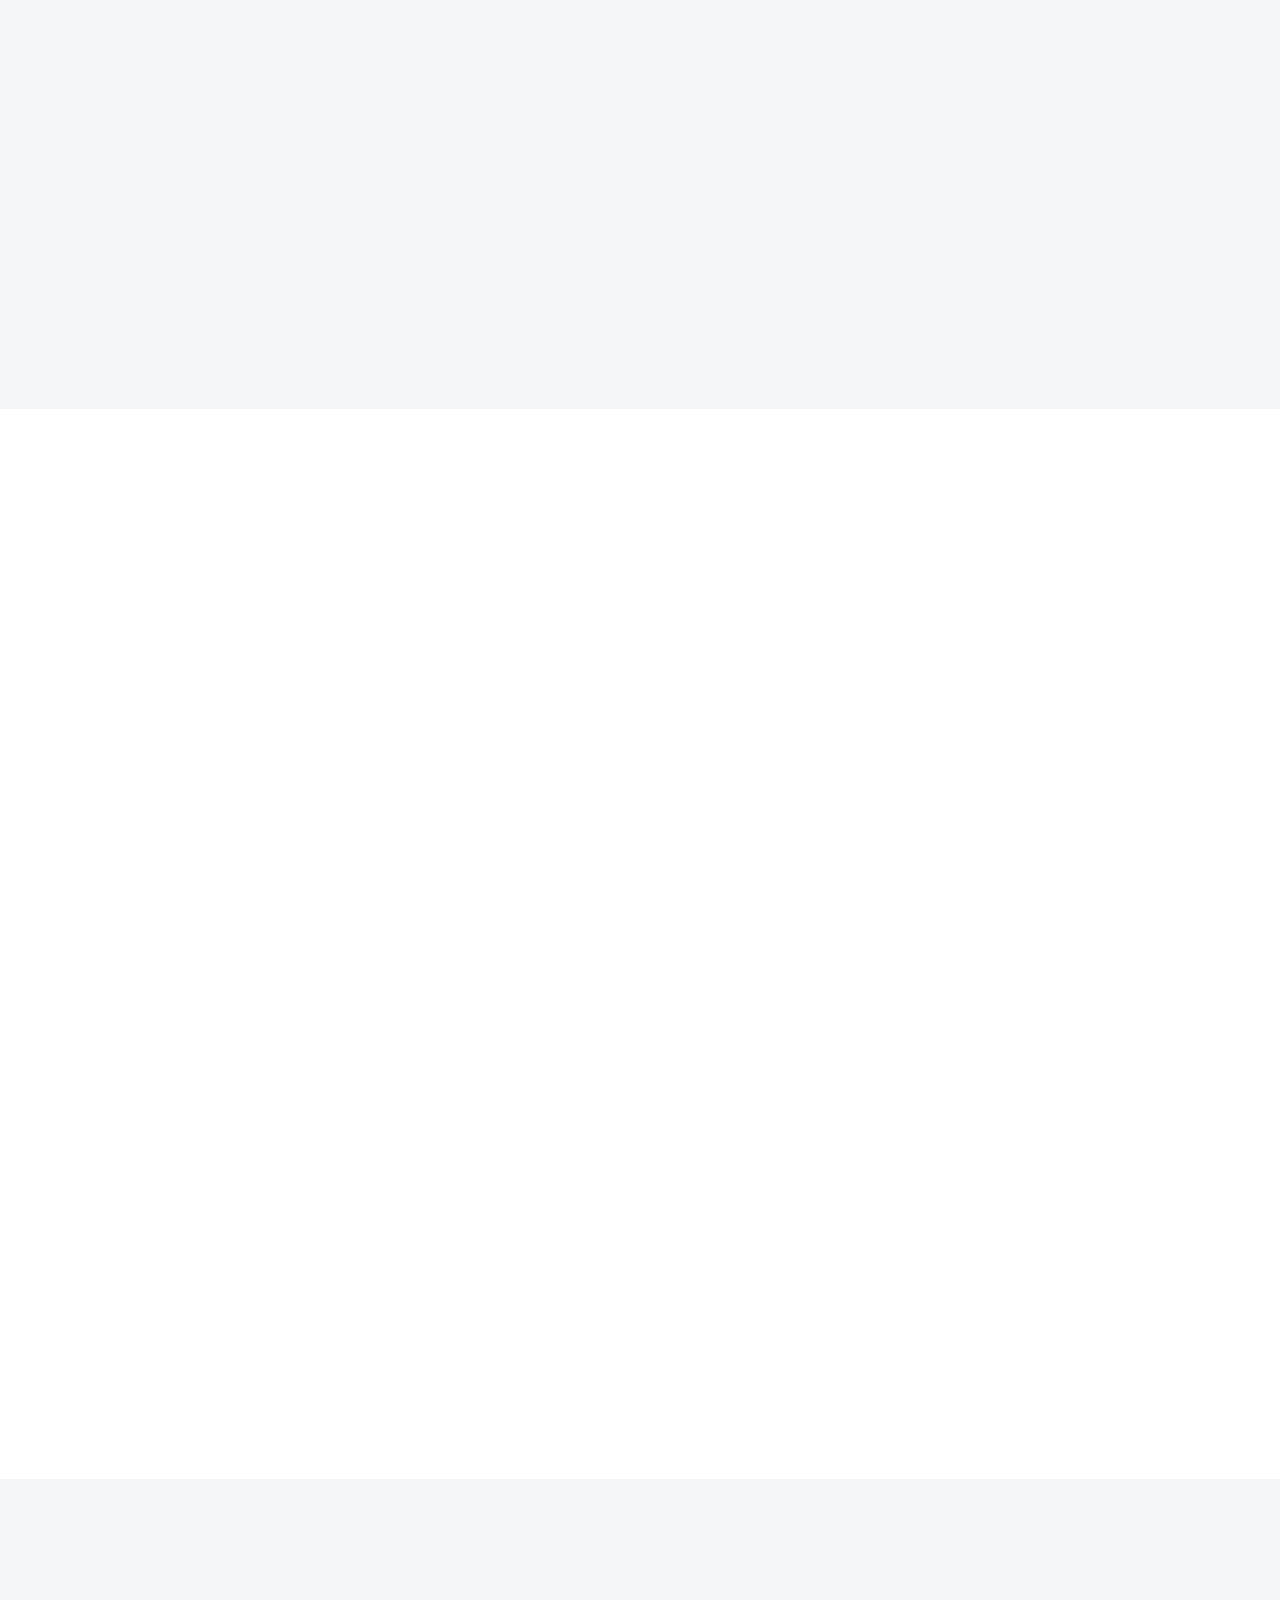
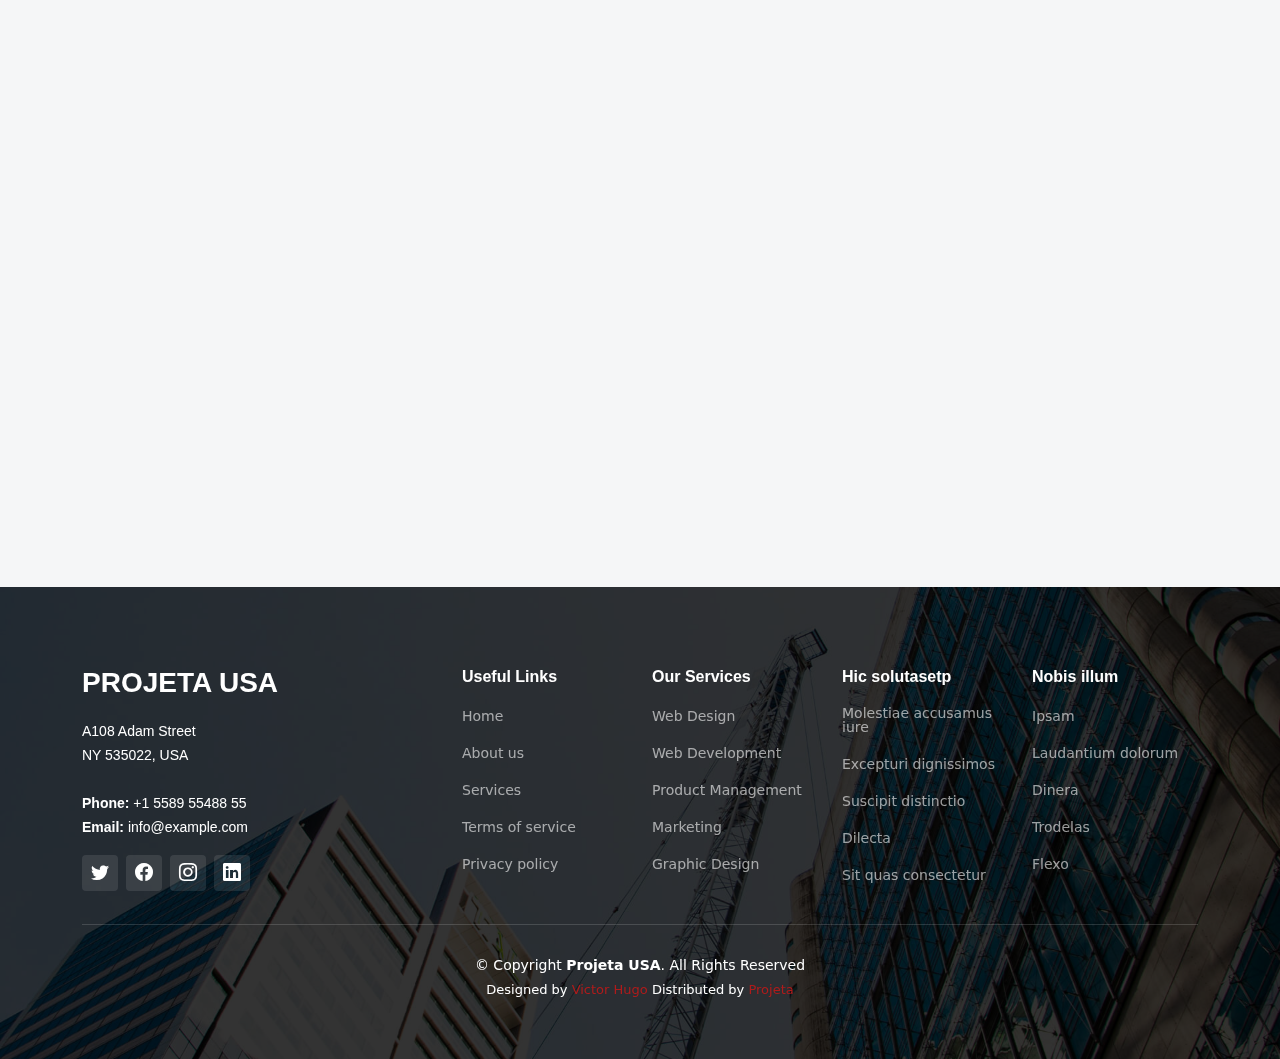
<file: about.html>
<!DOCTYPE html>
<html lang="en">
  <head>
    <meta charset="utf-8" />
    <meta content="width=device-width, initial-scale=1.0" name="viewport" />

    <title>Projeta USA</title>
    <meta content="" name="description" />
    <meta content="" name="keywords" />

    <!-- Favicons -->
    <link href="assets/img/favicon.png" rel="icon" />
    <link href="assets/img/apple-touch-icon.png" rel="apple-touch-icon" />

    <!-- Google Fonts -->
    <link rel="preconnect" href="https://fonts.googleapis.com" />
    <link rel="preconnect" href="https://fonts.gstatic.com" crossorigin />
    <link
      href="https://fonts.googleapis.com/css2?family=Open+Sans:ital,wght@0,300;0,400;0,500;0,600;0,700;1,300;1,400;1,600;1,700&family=Roboto:ital,wght@0,300;0,400;0,500;0,600;0,700;1,300;1,400;1,500;1,600;1,700&family=Work+Sans:ital,wght@0,300;0,400;0,500;0,600;0,700;1,300;1,400;1,500;1,600;1,700&display=swap"
      rel="stylesheet"
    />

    <!-- Vendor CSS Files -->
    <link
      href="assets/vendor/bootstrap/css/bootstrap.min.css"
      rel="stylesheet"
    />
    <link
      href="assets/vendor/bootstrap-icons/bootstrap-icons.css"
      rel="stylesheet"
    />
    <link
      href="assets/vendor/fontawesome-free/css/all.min.css"
      rel="stylesheet"
    />
    <link href="assets/vendor/aos/aos.css" rel="stylesheet" />
    <link
      href="assets/vendor/glightbox/css/glightbox.min.css"
      rel="stylesheet"
    />
    <link href="assets/vendor/swiper/swiper-bundle.min.css" rel="stylesheet" />

    <!-- Template Main CSS File -->
    <link href="assets/css/main.css" rel="stylesheet" />

    <!-- =======================================================
  * Template Name: UpConstruction - v1.3.0
  * Template URL: https://bootstrapmade.com/upconstruction-bootstrap-construction-website-template/
  * Author: BootstrapMade.com
  * License: https://bootstrapmade.com/license/
  ======================================================== -->
  </head>

  <body>
    <!-- ======= Header ======= -->
    <header id="header" class="header d-flex align-items-center">
      <div
        class="container-fluid container-xl d-flex align-items-center justify-content-between"
      >
        <a href="index.html" class="logo d-flex align-items-center">
          <!-- Uncomment the line below if you also wish to use an image logo -->
          <!-- <img src="assets/img/logo.png" alt=""> -->
          <h1>Projeta USA<span>.</span></h1>
        </a>

        <i class="mobile-nav-toggle mobile-nav-show bi bi-list"></i>
        <i class="mobile-nav-toggle mobile-nav-hide d-none bi bi-x"></i>
        <nav id="navbar" class="navbar">
          <ul>
            <li><a href="index.html">Home</a></li>
            <li><a href="about.html" class="active">About</a></li>
            <li><a href="services.html">Services</a></li>
            <li><a href="projects.html">Projects</a></li>
            <li><a href="blog.html">Blog</a></li>
            <li class="dropdown">
              <a href="#"
                ><span>Dropdown</span>
                <i class="bi bi-chevron-down dropdown-indicator"></i
              ></a>
              <ul>
                <li><a href="#">Dropdown 1</a></li>
                <li class="dropdown">
                  <a href="#"
                    ><span>Deep Dropdown</span>
                    <i class="bi bi-chevron-down dropdown-indicator"></i
                  ></a>
                  <ul>
                    <li><a href="#">Deep Dropdown 1</a></li>
                    <li><a href="#">Deep Dropdown 2</a></li>
                    <li><a href="#">Deep Dropdown 3</a></li>
                    <li><a href="#">Deep Dropdown 4</a></li>
                    <li><a href="#">Deep Dropdown 5</a></li>
                  </ul>
                </li>
                <li><a href="#">Dropdown 2</a></li>
                <li><a href="#">Dropdown 3</a></li>
                <li><a href="#">Dropdown 4</a></li>
              </ul>
            </li>
            <li><a href="contact.html">Contact</a></li>
          </ul>
        </nav>
        <!-- .navbar -->
      </div>
    </header>
    <!-- End Header -->

    <main id="main">
      <!-- ======= Breadcrumbs ======= -->
      <div
        class="breadcrumbs d-flex align-items-center"
        style="background-image: url('assets/img/breadcrumbs-bg.jpg')"
      >
        <div
          class="container position-relative d-flex flex-column align-items-center"
          data-aos="fade"
        >
          <h2>About</h2>
          <ol>
            <li><a href="index.html">Home</a></li>
            <li>About</li>
          </ol>
        </div>
      </div>
      <!-- End Breadcrumbs -->

      <!-- ======= About Section ======= -->
      <section id="about" class="about">
        <div class="container" data-aos="fade-up">
          <div class="row position-relative">
            <div
              class="col-lg-7 about-img"
              style="background-image: url(assets/img/about.jpg)"
            ></div>

            <div class="col-lg-7">
              <h2>Consequatur eius et magnam</h2>
              <div class="our-story">
                <h4>Est 1988</h4>
                <h3>Our Story</h3>
                <p>
                  Inventore aliquam beatae at et id alias. Ipsa dolores amet
                  consequuntur minima quia maxime autem. Quidem id sed ratione.
                  Tenetur provident autem in reiciendis rerum at dolor. Aliquam
                  consectetur laudantium temporibus dicta minus dolor.
                </p>
                <ul>
                  <li>
                    <i class="bi bi-check-circle"></i>
                    <span>Ullamco laboris nisi ut aliquip ex ea commo</span>
                  </li>
                  <li>
                    <i class="bi bi-check-circle"></i>
                    <span>Duis aute irure dolor in reprehenderit in</span>
                  </li>
                  <li>
                    <i class="bi bi-check-circle"></i>
                    <span>Ullamco laboris nisi ut aliquip ex ea</span>
                  </li>
                </ul>
                <p>
                  Vitae autem velit excepturi fugit. Animi ad non. Eligendi et
                  non nesciunt suscipit repellendus porro in quo eveniet.
                  Molestias in maxime doloremque.
                </p>

                <div
                  class="watch-video d-flex align-items-center position-relative"
                >
                  <i class="bi bi-play-circle"></i>
                  <a
                    href="https://www.youtube.com/watch?v=LXb3EKWsInQ"
                    class="glightbox stretched-link"
                    >Watch Video</a
                  >
                </div>
              </div>
            </div>
          </div>
        </div>
      </section>
      <!-- End About Section -->

      <!-- ======= Stats Counter Section ======= -->
      <section id="stats-counter" class="stats-counter section-bg">
        <div class="container">
          <div class="row gy-4">
            <div class="col-lg-3 col-md-6">
              <div class="stats-item d-flex align-items-center w-100 h-100">
                <i class="bi bi-emoji-smile color-blue flex-shrink-0"></i>
                <div>
                  <span
                    data-purecounter-start="0"
                    data-purecounter-end="232"
                    data-purecounter-duration="1"
                    class="purecounter"
                  ></span>
                  <p>Happy Clients</p>
                </div>
              </div>
            </div>
            <!-- End Stats Item -->

            <div class="col-lg-3 col-md-6">
              <div class="stats-item d-flex align-items-center w-100 h-100">
                <i
                  class="bi bi-journal-richtext color-orange flex-shrink-0"
                ></i>
                <div>
                  <span
                    data-purecounter-start="0"
                    data-purecounter-end="521"
                    data-purecounter-duration="1"
                    class="purecounter"
                  ></span>
                  <p>Projects</p>
                </div>
              </div>
            </div>
            <!-- End Stats Item -->

            <div class="col-lg-3 col-md-6">
              <div class="stats-item d-flex align-items-center w-100 h-100">
                <i class="bi bi-headset color-green flex-shrink-0"></i>
                <div>
                  <span
                    data-purecounter-start="0"
                    data-purecounter-end="1463"
                    data-purecounter-duration="1"
                    class="purecounter"
                  ></span>
                  <p>Hours Of Support</p>
                </div>
              </div>
            </div>
            <!-- End Stats Item -->

            <div class="col-lg-3 col-md-6">
              <div class="stats-item d-flex align-items-center w-100 h-100">
                <i class="bi bi-people color-pink flex-shrink-0"></i>
                <div>
                  <span
                    data-purecounter-start="0"
                    data-purecounter-end="15"
                    data-purecounter-duration="1"
                    class="purecounter"
                  ></span>
                  <p>Hard Workers</p>
                </div>
              </div>
            </div>
            <!-- End Stats Item -->
          </div>
        </div>
      </section>
      <!-- End Stats Counter Section -->

      <!-- ======= Alt Services Section ======= -->
      <section id="alt-services" class="alt-services">
        <div class="container" data-aos="fade-up">
          <div class="row justify-content-around gy-4">
            <div
              class="col-lg-6 img-bg"
              style="background-image: url(assets/img/alt-services.jpg)"
              data-aos="zoom-in"
              data-aos-delay="100"
            ></div>

            <div class="col-lg-5 d-flex flex-column justify-content-center">
              <h3>Enim quis est voluptatibus aliquid consequatur fugiat</h3>
              <p>
                Esse voluptas cumque vel exercitationem. Reiciendis est hic
                accusamus. Non ipsam et sed minima temporibus laudantium. Soluta
                voluptate sed facere corporis dolores excepturi
              </p>

              <div
                class="icon-box d-flex position-relative"
                data-aos="fade-up"
                data-aos-delay="100"
              >
                <i class="bi bi-easel flex-shrink-0"></i>
                <div>
                  <h4><a href="" class="stretched-link">Lorem Ipsum</a></h4>
                  <p>
                    Voluptatum deleniti atque corrupti quos dolores et quas
                    molestias excepturi sint occaecati cupiditate non provident
                  </p>
                </div>
              </div>
              <!-- End Icon Box -->

              <div
                class="icon-box d-flex position-relative"
                data-aos="fade-up"
                data-aos-delay="200"
              >
                <i class="bi bi-patch-check flex-shrink-0"></i>
                <div>
                  <h4><a href="" class="stretched-link">Nemo Enim</a></h4>
                  <p>
                    At vero eos et accusamus et iusto odio dignissimos ducimus
                    qui blanditiis praesentium voluptatum deleniti atque
                  </p>
                </div>
              </div>
              <!-- End Icon Box -->

              <div
                class="icon-box d-flex position-relative"
                data-aos="fade-up"
                data-aos-delay="300"
              >
                <i class="bi bi-brightness-high flex-shrink-0"></i>
                <div>
                  <h4><a href="" class="stretched-link">Dine Pad</a></h4>
                  <p>
                    Explicabo est voluptatum asperiores consequatur magnam. Et
                    veritatis odit. Sunt aut deserunt minus aut eligendi omnis
                  </p>
                </div>
              </div>
              <!-- End Icon Box -->

              <div
                class="icon-box d-flex position-relative"
                data-aos="fade-up"
                data-aos-delay="400"
              >
                <i class="bi bi-brightness-high flex-shrink-0"></i>
                <div>
                  <h4><a href="" class="stretched-link">Tride clov</a></h4>
                  <p>
                    Est voluptatem labore deleniti quis a delectus et. Saepe
                    dolorem libero sit non aspernatur odit amet. Et eligendi
                  </p>
                </div>
              </div>
              <!-- End Icon Box -->
            </div>
          </div>
        </div>
      </section>
      <!-- End Alt Services Section -->

      <!-- ======= Alt Services Section 2 ======= -->
      <section id="alt-services-2" class="alt-services section-bg">
        <div class="container" data-aos="fade-up">
          <div class="row justify-content-around gy-4">
            <div class="col-lg-5 d-flex flex-column justify-content-center">
              <h3>
                Non quasi officia eum nobis et rerum epudiandae rem voluptatem
              </h3>
              <p>
                Maxime quia dolorum alias perspiciatis. Earum voluptatem sint at
                non. Ducimus maxime minima iste magni sit praesentium assumenda
                minus. Amet rerum saepe tempora vero.
              </p>

              <div
                class="icon-box d-flex position-relative"
                data-aos="fade-up"
                data-aos-delay="100"
              >
                <i class="bi bi-easel flex-shrink-0"></i>
                <div>
                  <h4><a href="" class="stretched-link">Lorem Ipsum</a></h4>
                  <p>
                    Voluptatum deleniti atque corrupti quos dolores et quas
                    molestias excepturi sint occaecati cupiditate non provident
                  </p>
                </div>
              </div>
              <!-- End Icon Box -->

              <div
                class="icon-box d-flex position-relative"
                data-aos="fade-up"
                data-aos-delay="200"
              >
                <i class="bi bi-patch-check flex-shrink-0"></i>
                <div>
                  <h4><a href="" class="stretched-link">Nemo Enim</a></h4>
                  <p>
                    At vero eos et accusamus et iusto odio dignissimos ducimus
                    qui blanditiis praesentium voluptatum deleniti atque
                  </p>
                </div>
              </div>
              <!-- End Icon Box -->

              <div
                class="icon-box d-flex position-relative"
                data-aos="fade-up"
                data-aos-delay="300"
              >
                <i class="bi bi-brightness-high flex-shrink-0"></i>
                <div>
                  <h4><a href="" class="stretched-link">Dine Pad</a></h4>
                  <p>
                    Explicabo est voluptatum asperiores consequatur magnam. Et
                    veritatis odit. Sunt aut deserunt minus aut eligendi omnis
                  </p>
                </div>
              </div>
              <!-- End Icon Box -->

              <div
                class="icon-box d-flex position-relative"
                data-aos="fade-up"
                data-aos-delay="400"
              >
                <i class="bi bi-brightness-high flex-shrink-0"></i>
                <div>
                  <h4><a href="" class="stretched-link">Tride clov</a></h4>
                  <p>
                    Est voluptatem labore deleniti quis a delectus et. Saepe
                    dolorem libero sit non aspernatur odit amet. Et eligendi
                  </p>
                </div>
              </div>
              <!-- End Icon Box -->
            </div>

            <div
              class="col-lg-6 img-bg"
              style="background-image: url(assets/img/alt-services-2.jpg)"
              data-aos="zoom-in"
              data-aos-delay="100"
            ></div>
          </div>
        </div>
      </section>
      <!-- End Alt Services Section 2 -->

      <!-- ======= Our Team Section ======= -->
      <section id="team" class="team">
        <div class="container" data-aos="fade-up">
          <div class="section-header">
            <h2>Our Team</h2>
            <p>
              Aperiam dolorum et et wuia molestias qui eveniet numquam nihil
              porro incidunt dolores placeat sunt id nobis omnis tiledo stran
              delop
            </p>
          </div>

          <div class="row gy-5">
            <div
              class="col-lg-4 col-md-6 member"
              data-aos="fade-up"
              data-aos-delay="100"
            >
              <div class="member-img">
                <img
                  src="assets/img/team/team-1.jpg"
                  class="img-fluid"
                  alt=""
                />
                <div class="social">
                  <a href="#"><i class="bi bi-twitter"></i></a>
                  <a href="#"><i class="bi bi-facebook"></i></a>
                  <a href="#"><i class="bi bi-instagram"></i></a>
                  <a href="#"><i class="bi bi-linkedin"></i></a>
                </div>
              </div>
              <div class="member-info text-center">
                <h4>Walter White</h4>
                <span>Chief Executive Officer</span>
                <p>
                  Aliquam iure quaerat voluptatem praesentium possimus unde
                  laudantium vel dolorum distinctio dire flow
                </p>
              </div>
            </div>
            <!-- End Team Member -->

            <div
              class="col-lg-4 col-md-6 member"
              data-aos="fade-up"
              data-aos-delay="200"
            >
              <div class="member-img">
                <img
                  src="assets/img/team/team-2.jpg"
                  class="img-fluid"
                  alt=""
                />
                <div class="social">
                  <a href="#"><i class="bi bi-twitter"></i></a>
                  <a href="#"><i class="bi bi-facebook"></i></a>
                  <a href="#"><i class="bi bi-instagram"></i></a>
                  <a href="#"><i class="bi bi-linkedin"></i></a>
                </div>
              </div>
              <div class="member-info text-center">
                <h4>Sarah Jhonson</h4>
                <span>Product Manager</span>
                <p>
                  Labore ipsam sit consequatur exercitationem rerum laboriosam
                  laudantium aut quod dolores exercitationem ut
                </p>
              </div>
            </div>
            <!-- End Team Member -->

            <div
              class="col-lg-4 col-md-6 member"
              data-aos="fade-up"
              data-aos-delay="300"
            >
              <div class="member-img">
                <img
                  src="assets/img/team/team-3.jpg"
                  class="img-fluid"
                  alt=""
                />
                <div class="social">
                  <a href="#"><i class="bi bi-twitter"></i></a>
                  <a href="#"><i class="bi bi-facebook"></i></a>
                  <a href="#"><i class="bi bi-instagram"></i></a>
                  <a href="#"><i class="bi bi-linkedin"></i></a>
                </div>
              </div>
              <div class="member-info text-center">
                <h4>William Anderson</h4>
                <span>CTO</span>
                <p>
                  Illum minima ea autem doloremque ipsum quidem quas aspernatur
                  modi ut praesentium vel tque sed facilis at qui
                </p>
              </div>
            </div>
            <!-- End Team Member -->

            <div
              class="col-lg-4 col-md-6 member"
              data-aos="fade-up"
              data-aos-delay="400"
            >
              <div class="member-img">
                <img
                  src="assets/img/team/team-4.jpg"
                  class="img-fluid"
                  alt=""
                />
                <div class="social">
                  <a href="#"><i class="bi bi-twitter"></i></a>
                  <a href="#"><i class="bi bi-facebook"></i></a>
                  <a href="#"><i class="bi bi-instagram"></i></a>
                  <a href="#"><i class="bi bi-linkedin"></i></a>
                </div>
              </div>
              <div class="member-info text-center">
                <h4>Amanda Jepson</h4>
                <span>Accountant</span>
                <p>
                  Magni voluptatem accusamus assumenda cum nisi aut qui dolorem
                  voluptate sed et veniam quasi quam consectetur
                </p>
              </div>
            </div>
            <!-- End Team Member -->

            <div
              class="col-lg-4 col-md-6 member"
              data-aos="fade-up"
              data-aos-delay="500"
            >
              <div class="member-img">
                <img
                  src="assets/img/team/team-5.jpg"
                  class="img-fluid"
                  alt=""
                />
                <div class="social">
                  <a href="#"><i class="bi bi-twitter"></i></a>
                  <a href="#"><i class="bi bi-facebook"></i></a>
                  <a href="#"><i class="bi bi-instagram"></i></a>
                  <a href="#"><i class="bi bi-linkedin"></i></a>
                </div>
              </div>
              <div class="member-info text-center">
                <h4>Brian Doe</h4>
                <span>Marketing</span>
                <p>
                  Qui consequuntur quos accusamus magnam quo est molestiae eius
                  laboriosam sunt doloribus quia impedit laborum velit
                </p>
              </div>
            </div>
            <!-- End Team Member -->

            <div
              class="col-lg-4 col-md-6 member"
              data-aos="fade-up"
              data-aos-delay="600"
            >
              <div class="member-img">
                <img
                  src="assets/img/team/team-6.jpg"
                  class="img-fluid"
                  alt=""
                />
                <div class="social">
                  <a href="#"><i class="bi bi-twitter"></i></a>
                  <a href="#"><i class="bi bi-facebook"></i></a>
                  <a href="#"><i class="bi bi-instagram"></i></a>
                  <a href="#"><i class="bi bi-linkedin"></i></a>
                </div>
              </div>
              <div class="member-info text-center">
                <h4>Josepha Palas</h4>
                <span>Operation</span>
                <p>
                  Sint sint eveniet explicabo amet consequatur nesciunt error
                  enim rerum earum et omnis fugit eligendi cupiditate vel
                </p>
              </div>
            </div>
            <!-- End Team Member -->
          </div>
        </div>
      </section>
      <!-- End Our Team Section -->

      <!-- ======= Testimonials Section ======= -->
      <section id="testimonials" class="testimonials section-bg">
        <div class="container" data-aos="fade-up">
          <div class="section-header">
            <h2>Testimonials</h2>
            <p>
              Quam sed id excepturi ccusantium dolorem ut quis dolores nisi llum
              nostrum enim velit qui ut et autem uia reprehenderit sunt deleniti
            </p>
          </div>

          <div class="slides-2 swiper">
            <div class="swiper-wrapper">
              <div class="swiper-slide">
                <div class="testimonial-wrap">
                  <div class="testimonial-item">
                    <img
                      src="assets/img/testimonials/testimonials-1.jpg"
                      class="testimonial-img"
                      alt=""
                    />
                    <h3>Saul Goodman</h3>
                    <h4>Ceo &amp; Founder</h4>
                    <div class="stars">
                      <i class="bi bi-star-fill"></i
                      ><i class="bi bi-star-fill"></i
                      ><i class="bi bi-star-fill"></i
                      ><i class="bi bi-star-fill"></i
                      ><i class="bi bi-star-fill"></i>
                    </div>
                    <p>
                      <i class="bi bi-quote quote-icon-left"></i>
                      Proin iaculis purus consequat sem cure digni ssim donec
                      porttitora entum suscipit rhoncus. Accusantium quam,
                      ultricies eget id, aliquam eget nibh et. Maecen aliquam,
                      risus at semper.
                      <i class="bi bi-quote quote-icon-right"></i>
                    </p>
                  </div>
                </div>
              </div>
              <!-- End testimonial item -->

              <div class="swiper-slide">
                <div class="testimonial-wrap">
                  <div class="testimonial-item">
                    <img
                      src="assets/img/testimonials/testimonials-2.jpg"
                      class="testimonial-img"
                      alt=""
                    />
                    <h3>Sara Wilsson</h3>
                    <h4>Designer</h4>
                    <div class="stars">
                      <i class="bi bi-star-fill"></i
                      ><i class="bi bi-star-fill"></i
                      ><i class="bi bi-star-fill"></i
                      ><i class="bi bi-star-fill"></i
                      ><i class="bi bi-star-fill"></i>
                    </div>
                    <p>
                      <i class="bi bi-quote quote-icon-left"></i>
                      Export tempor illum tamen malis malis eram quae irure esse
                      labore quem cillum quid cillum eram malis quorum velit
                      fore eram velit sunt aliqua noster fugiat irure amet legam
                      anim culpa.
                      <i class="bi bi-quote quote-icon-right"></i>
                    </p>
                  </div>
                </div>
              </div>
              <!-- End testimonial item -->

              <div class="swiper-slide">
                <div class="testimonial-wrap">
                  <div class="testimonial-item">
                    <img
                      src="assets/img/testimonials/testimonials-3.jpg"
                      class="testimonial-img"
                      alt=""
                    />
                    <h3>Jena Karlis</h3>
                    <h4>Store Owner</h4>
                    <div class="stars">
                      <i class="bi bi-star-fill"></i
                      ><i class="bi bi-star-fill"></i
                      ><i class="bi bi-star-fill"></i
                      ><i class="bi bi-star-fill"></i
                      ><i class="bi bi-star-fill"></i>
                    </div>
                    <p>
                      <i class="bi bi-quote quote-icon-left"></i>
                      Enim nisi quem export duis labore cillum quae magna enim
                      sint quorum nulla quem veniam duis minim tempor labore
                      quem eram duis noster aute amet eram fore quis sint minim.
                      <i class="bi bi-quote quote-icon-right"></i>
                    </p>
                  </div>
                </div>
              </div>
              <!-- End testimonial item -->

              <div class="swiper-slide">
                <div class="testimonial-wrap">
                  <div class="testimonial-item">
                    <img
                      src="assets/img/testimonials/testimonials-4.jpg"
                      class="testimonial-img"
                      alt=""
                    />
                    <h3>Matt Brandon</h3>
                    <h4>Freelancer</h4>
                    <div class="stars">
                      <i class="bi bi-star-fill"></i
                      ><i class="bi bi-star-fill"></i
                      ><i class="bi bi-star-fill"></i
                      ><i class="bi bi-star-fill"></i
                      ><i class="bi bi-star-fill"></i>
                    </div>
                    <p>
                      <i class="bi bi-quote quote-icon-left"></i>
                      Fugiat enim eram quae cillum dolore dolor amet nulla culpa
                      multos export minim fugiat minim velit minim dolor enim
                      duis veniam ipsum anim magna sunt elit fore quem dolore
                      labore illum veniam.
                      <i class="bi bi-quote quote-icon-right"></i>
                    </p>
                  </div>
                </div>
              </div>
              <!-- End testimonial item -->

              <div class="swiper-slide">
                <div class="testimonial-wrap">
                  <div class="testimonial-item">
                    <img
                      src="assets/img/testimonials/testimonials-5.jpg"
                      class="testimonial-img"
                      alt=""
                    />
                    <h3>John Larson</h3>
                    <h4>Entrepreneur</h4>
                    <div class="stars">
                      <i class="bi bi-star-fill"></i
                      ><i class="bi bi-star-fill"></i
                      ><i class="bi bi-star-fill"></i
                      ><i class="bi bi-star-fill"></i
                      ><i class="bi bi-star-fill"></i>
                    </div>
                    <p>
                      <i class="bi bi-quote quote-icon-left"></i>
                      Quis quorum aliqua sint quem legam fore sunt eram irure
                      aliqua veniam tempor noster veniam enim culpa labore duis
                      sunt culpa nulla illum cillum fugiat legam esse veniam
                      culpa fore nisi cillum quid.
                      <i class="bi bi-quote quote-icon-right"></i>
                    </p>
                  </div>
                </div>
              </div>
              <!-- End testimonial item -->
            </div>
            <div class="swiper-pagination"></div>
          </div>
        </div>
      </section>
      <!-- End Testimonials Section -->
    </main>
    <!-- End #main -->

    <!-- ======= Footer ======= -->
    <footer id="footer" class="footer">
      <div class="footer-content position-relative">
        <div class="container">
          <div class="row">
            <div class="col-lg-4 col-md-6">
              <div class="footer-info">
                <h3>Projeta USA</h3>
                <p>
                  A108 Adam Street <br />
                  NY 535022, USA<br /><br />
                  <strong>Phone:</strong> +1 5589 55488 55<br />
                  <strong>Email:</strong> info@example.com<br />
                </p>
                <div class="social-links d-flex mt-3">
                  <a
                    href="#"
                    class="d-flex align-items-center justify-content-center"
                    ><i class="bi bi-twitter"></i
                  ></a>
                  <a
                    href="#"
                    class="d-flex align-items-center justify-content-center"
                    ><i class="bi bi-facebook"></i
                  ></a>
                  <a
                    href="#"
                    class="d-flex align-items-center justify-content-center"
                    ><i class="bi bi-instagram"></i
                  ></a>
                  <a
                    href="#"
                    class="d-flex align-items-center justify-content-center"
                    ><i class="bi bi-linkedin"></i
                  ></a>
                </div>
              </div>
            </div>
            <!-- End footer info column-->

            <div class="col-lg-2 col-md-3 footer-links">
              <h4>Useful Links</h4>
              <ul>
                <li><a href="#">Home</a></li>
                <li><a href="#">About us</a></li>
                <li><a href="#">Services</a></li>
                <li><a href="#">Terms of service</a></li>
                <li><a href="#">Privacy policy</a></li>
              </ul>
            </div>
            <!-- End footer links column-->

            <div class="col-lg-2 col-md-3 footer-links">
              <h4>Our Services</h4>
              <ul>
                <li><a href="#">Web Design</a></li>
                <li><a href="#">Web Development</a></li>
                <li><a href="#">Product Management</a></li>
                <li><a href="#">Marketing</a></li>
                <li><a href="#">Graphic Design</a></li>
              </ul>
            </div>
            <!-- End footer links column-->

            <div class="col-lg-2 col-md-3 footer-links">
              <h4>Hic solutasetp</h4>
              <ul>
                <li><a href="#">Molestiae accusamus iure</a></li>
                <li><a href="#">Excepturi dignissimos</a></li>
                <li><a href="#">Suscipit distinctio</a></li>
                <li><a href="#">Dilecta</a></li>
                <li><a href="#">Sit quas consectetur</a></li>
              </ul>
            </div>
            <!-- End footer links column-->

            <div class="col-lg-2 col-md-3 footer-links">
              <h4>Nobis illum</h4>
              <ul>
                <li><a href="#">Ipsam</a></li>
                <li><a href="#">Laudantium dolorum</a></li>
                <li><a href="#">Dinera</a></li>
                <li><a href="#">Trodelas</a></li>
                <li><a href="#">Flexo</a></li>
              </ul>
            </div>
            <!-- End footer links column-->
          </div>
        </div>
      </div>

      <div class="footer-legal text-center position-relative">
        <div class="container">
          <div class="copyright">
            &copy; Copyright <strong><span>Projeta USA</span></strong
            >. All Rights Reserved
          </div>
          <div class="credits">
            <!-- All the links in the footer should remain intact. -->
            <!-- You can delete the links only if you purchased the pro version. -->
            <!-- Licensing information: https://bootstrapmade.com/license/ -->
            <!-- Purchase the pro version with working PHP/AJAX contact form: https://bootstrapmade.com/upconstruction-bootstrap-construction-website-template/ -->
            Designed by
            <a href="https://bootstrapmade.com/">Victor Hugo</a> Distributed by
            <a href="https://themewagon.com">Projeta</a>
          </div>
        </div>
      </div>
    </footer>
    <!-- End Footer -->

    <a
      href="#"
      class="scroll-top d-flex align-items-center justify-content-center"
      ><i class="bi bi-arrow-up-short"></i
    ></a>

    <div id="preloader"></div>

    <!-- Vendor JS Files -->
    <script src="assets/vendor/bootstrap/js/bootstrap.bundle.min.js"></script>
    <script src="assets/vendor/aos/aos.js"></script>
    <script src="assets/vendor/glightbox/js/glightbox.min.js"></script>
    <script src="assets/vendor/isotope-layout/isotope.pkgd.min.js"></script>
    <script src="assets/vendor/swiper/swiper-bundle.min.js"></script>
    <script src="assets/vendor/purecounter/purecounter_vanilla.js"></script>
    <script src="assets/vendor/php-email-form/validate.js"></script>

    <!-- Template Main JS File -->
    <script src="assets/js/main.js"></script>
  </body>
</html>
</file>
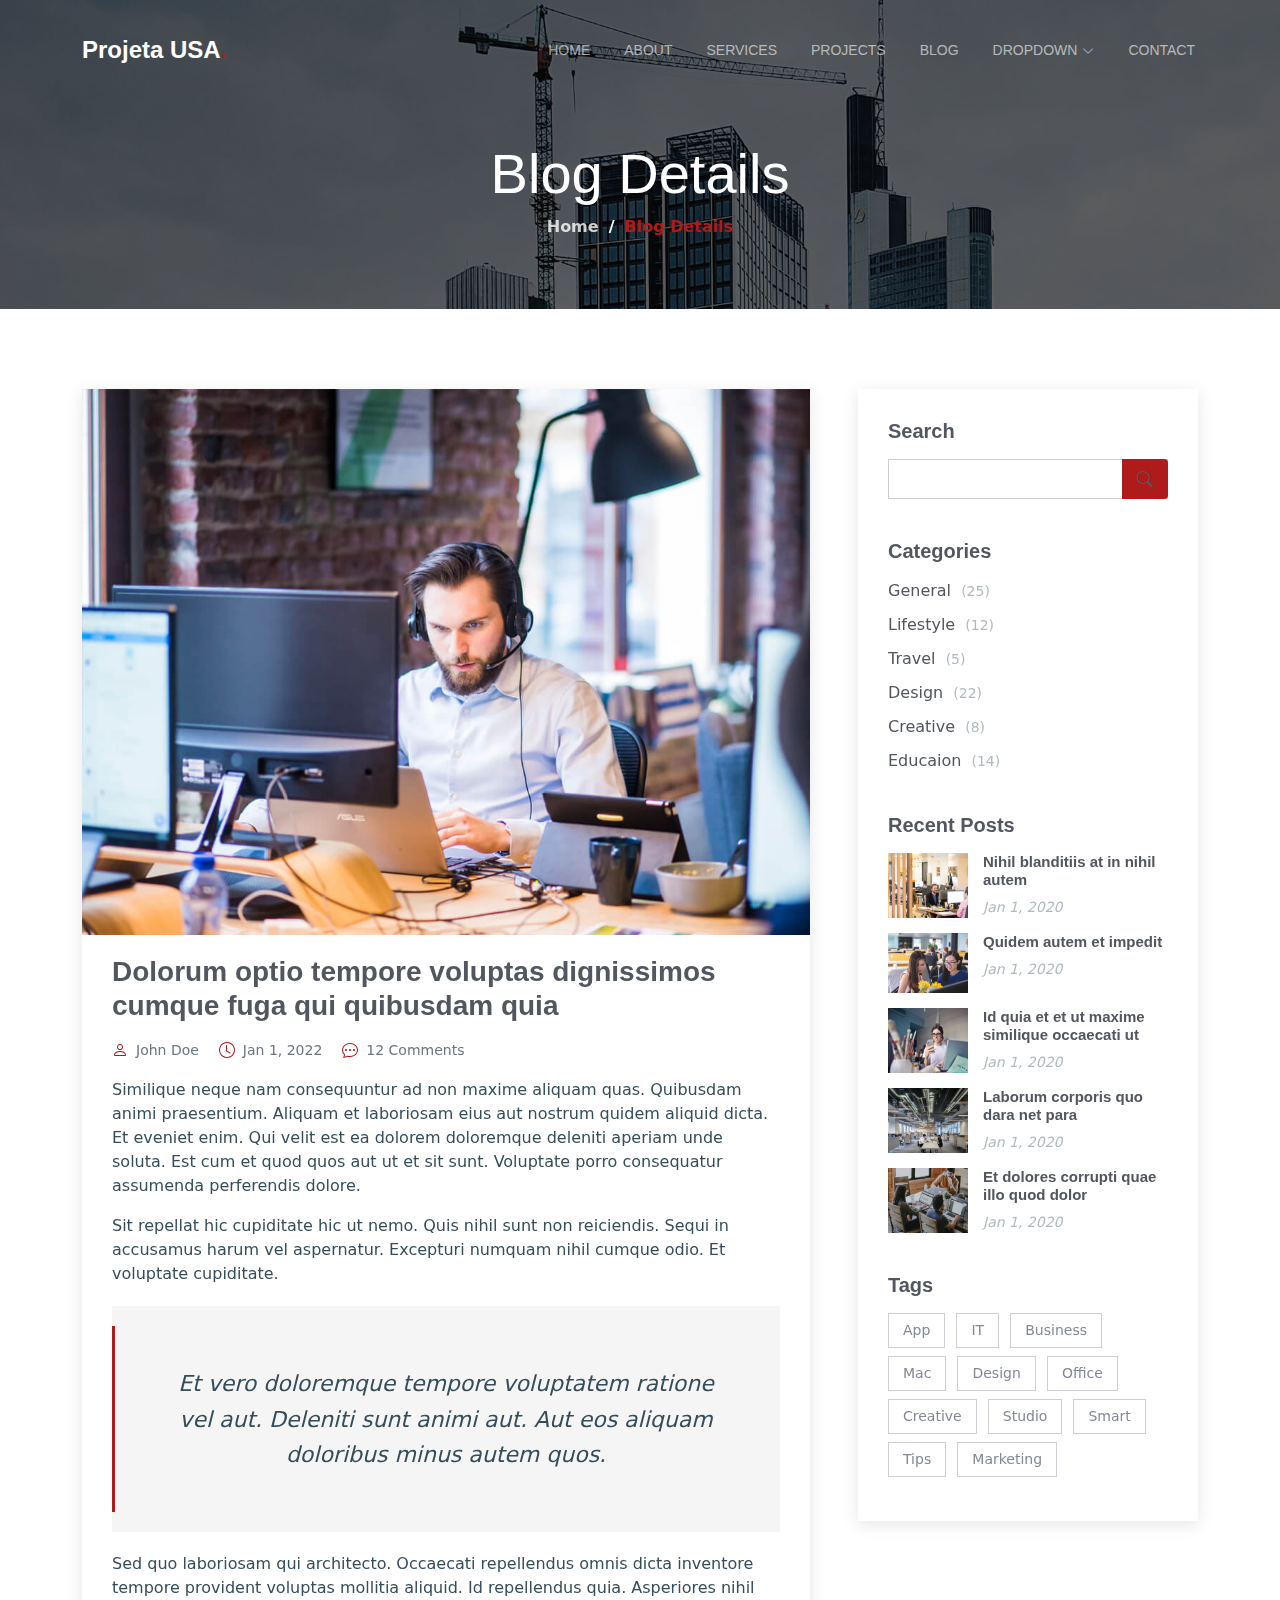
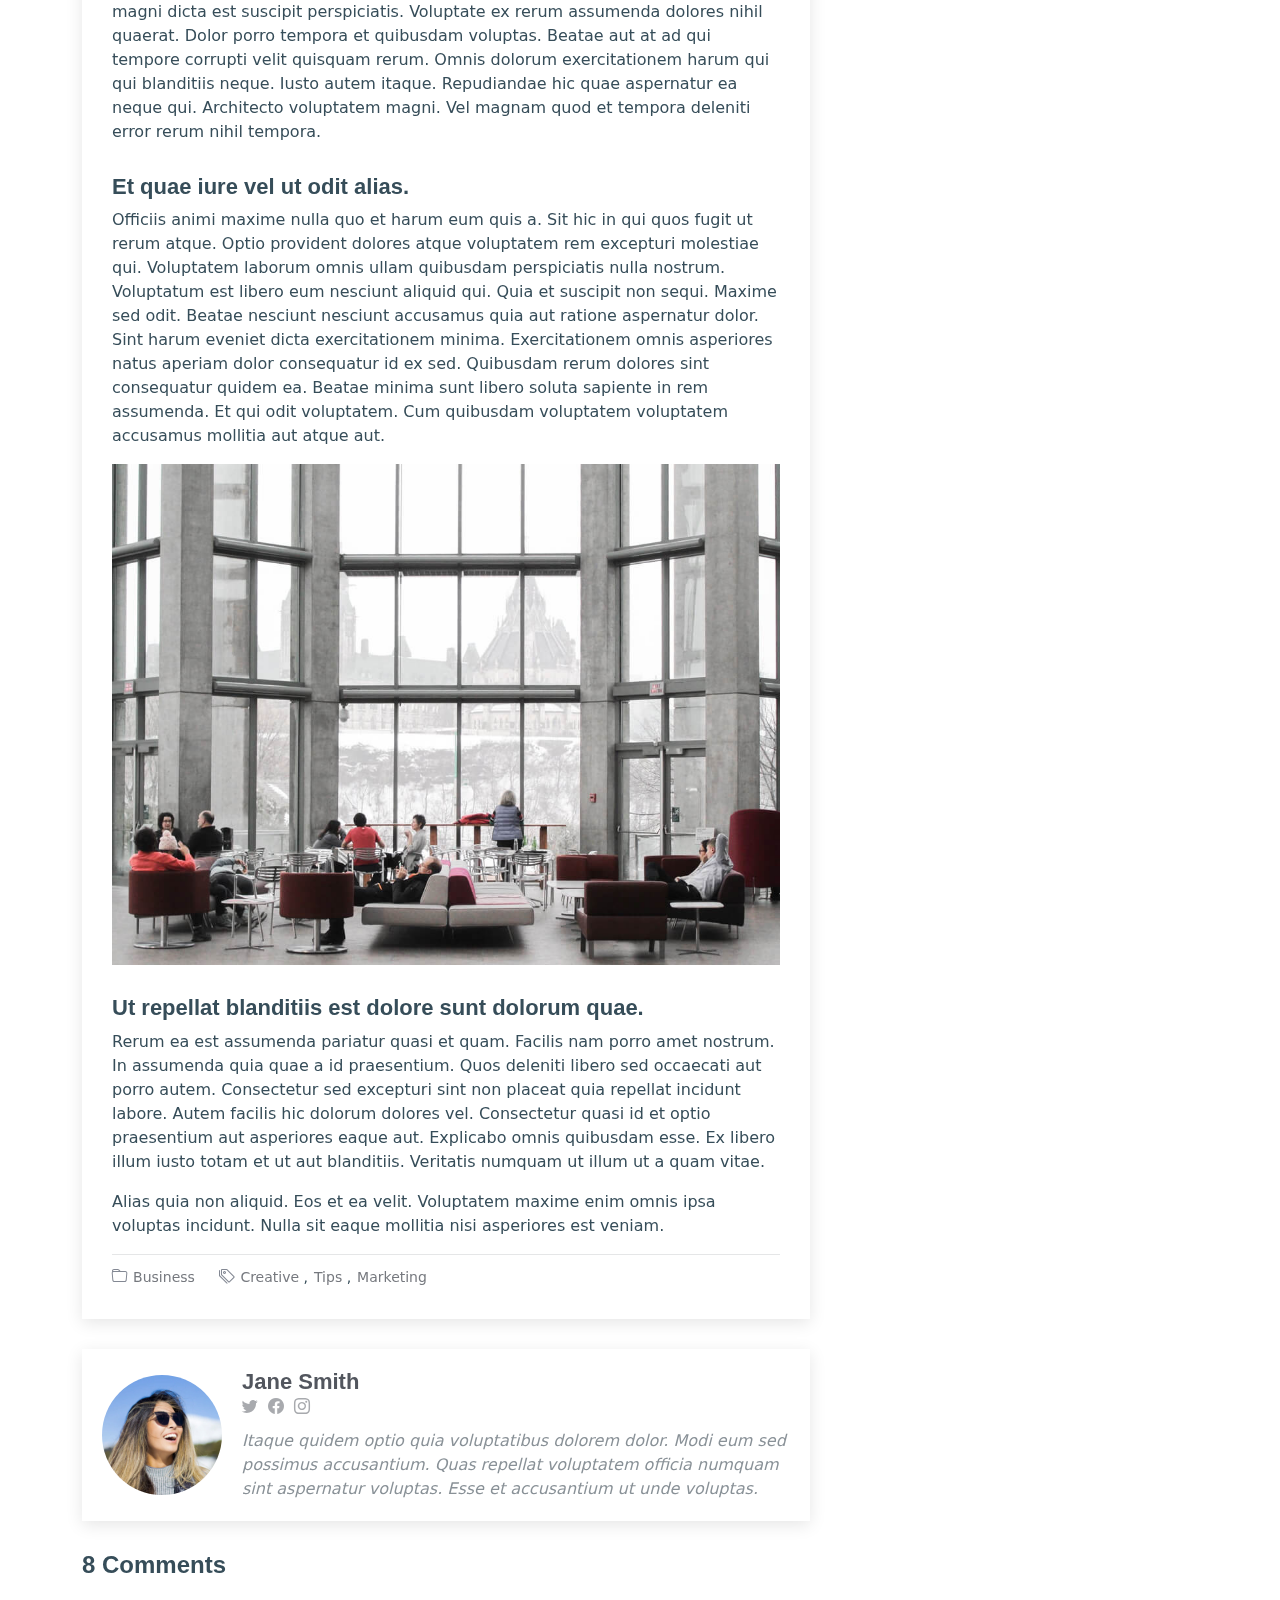
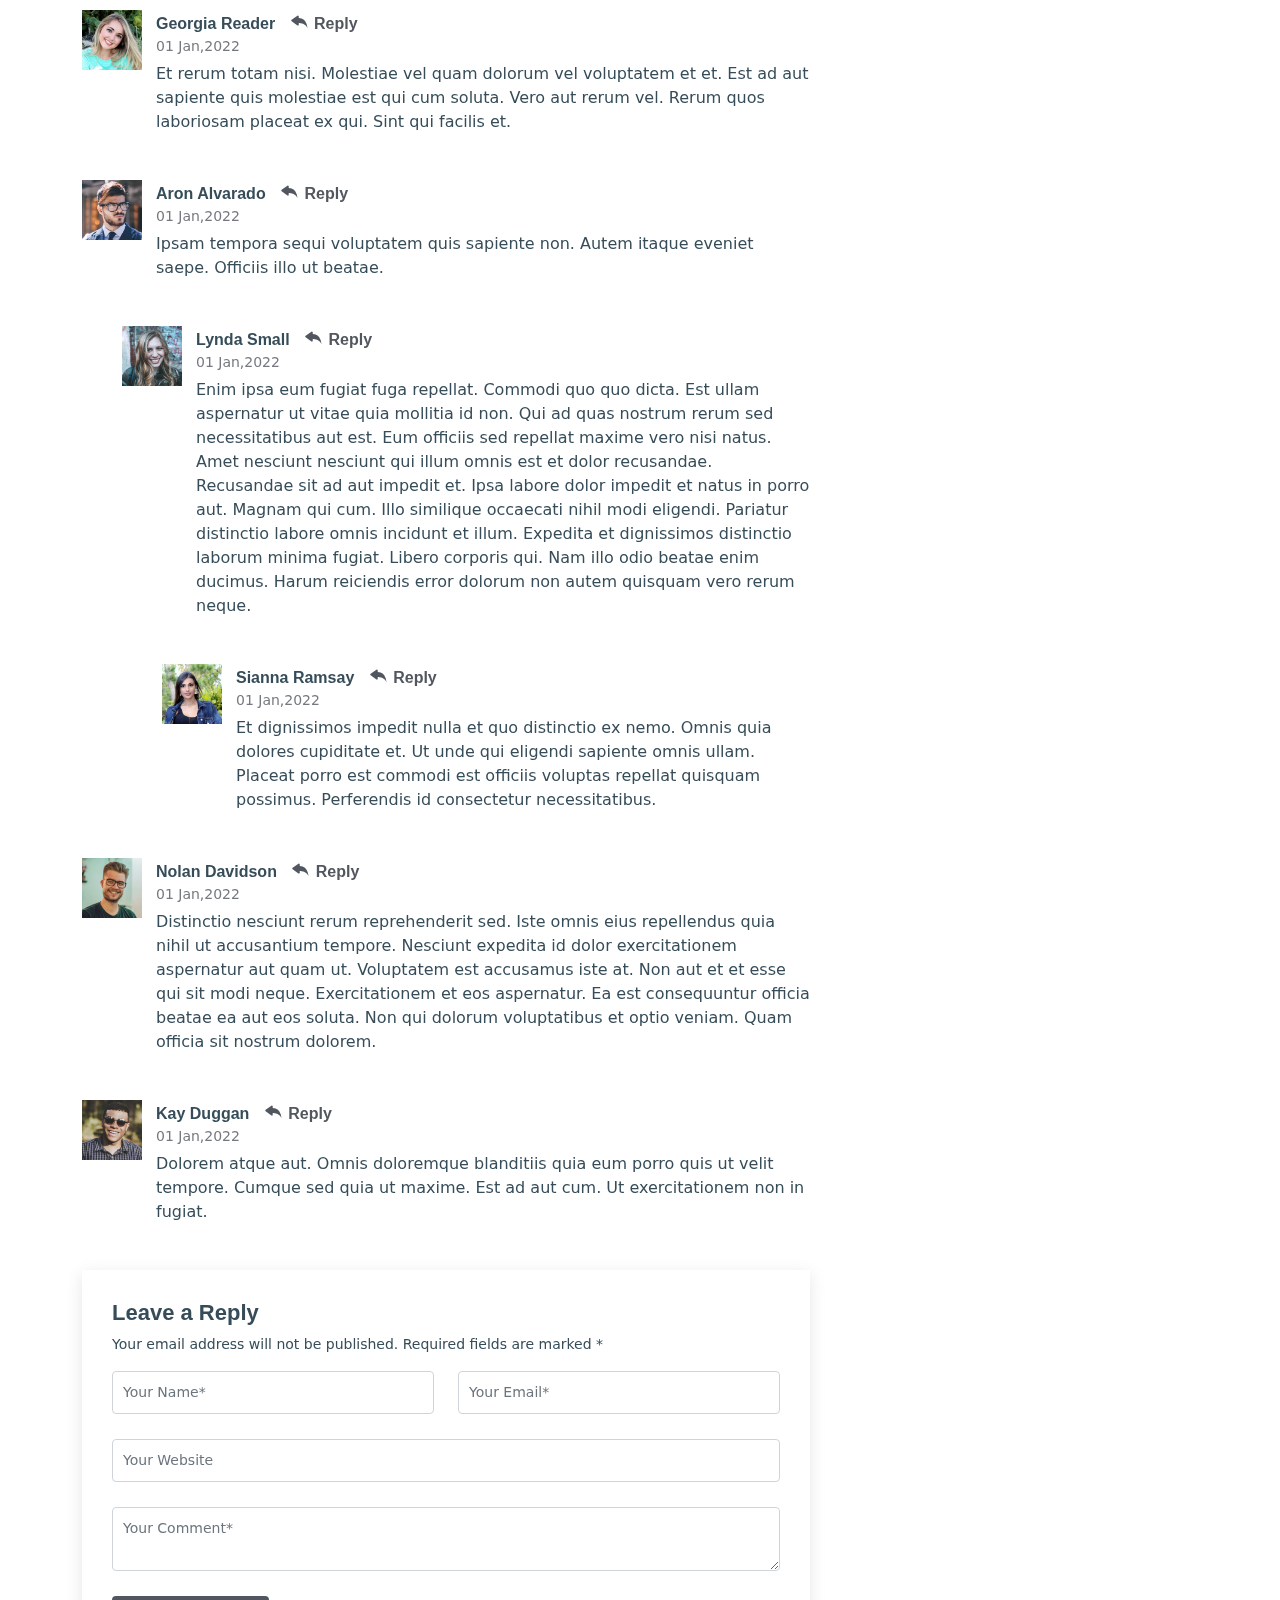
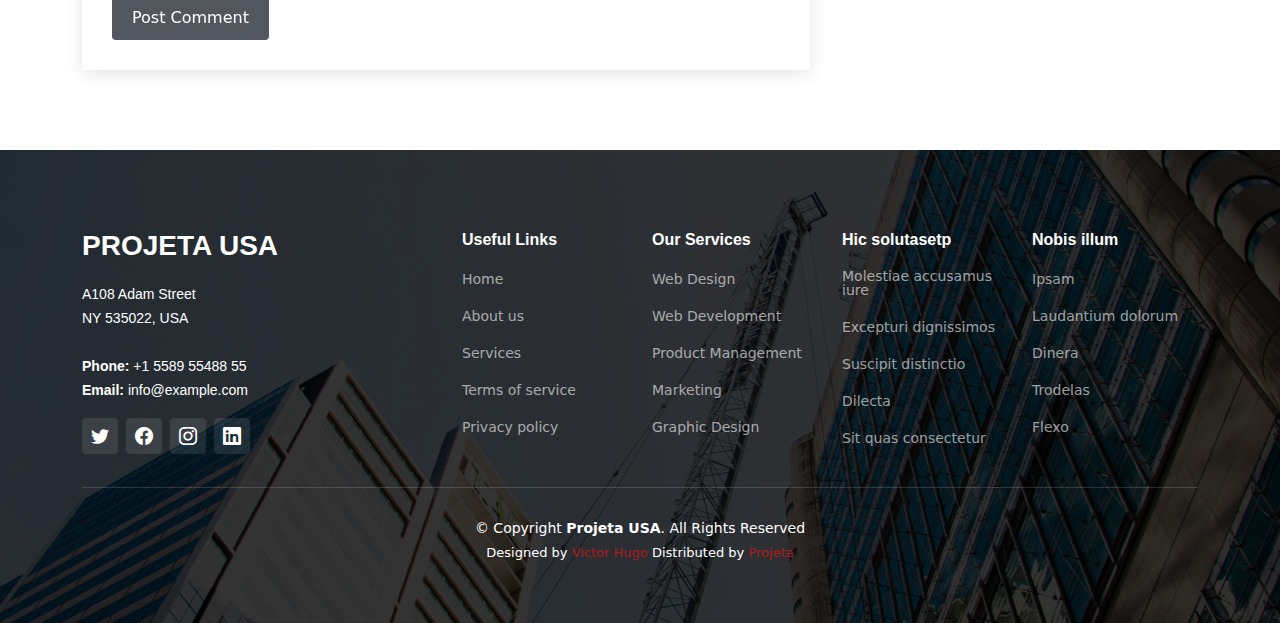
<file: blog-details.html>
<!DOCTYPE html>
<html lang="en">
  <head>
    <meta charset="utf-8" />
    <meta content="width=device-width, initial-scale=1.0" name="viewport" />

    <title>UpConstruction Bootstrap Template - Blog Details</title>
    <meta content="" name="description" />
    <meta content="" name="keywords" />

    <!-- Favicons -->
    <link href="assets/img/favicon.png" rel="icon" />
    <link href="assets/img/apple-touch-icon.png" rel="apple-touch-icon" />

    <!-- Google Fonts -->
    <link rel="preconnect" href="https://fonts.googleapis.com" />
    <link rel="preconnect" href="https://fonts.gstatic.com" crossorigin />
    <link
      href="https://fonts.googleapis.com/css2?family=Open+Sans:ital,wght@0,300;0,400;0,500;0,600;0,700;1,300;1,400;1,600;1,700&family=Roboto:ital,wght@0,300;0,400;0,500;0,600;0,700;1,300;1,400;1,500;1,600;1,700&family=Work+Sans:ital,wght@0,300;0,400;0,500;0,600;0,700;1,300;1,400;1,500;1,600;1,700&display=swap"
      rel="stylesheet"
    />

    <!-- Vendor CSS Files -->
    <link
      href="assets/vendor/bootstrap/css/bootstrap.min.css"
      rel="stylesheet"
    />
    <link
      href="assets/vendor/bootstrap-icons/bootstrap-icons.css"
      rel="stylesheet"
    />
    <link
      href="assets/vendor/fontawesome-free/css/all.min.css"
      rel="stylesheet"
    />
    <link href="assets/vendor/aos/aos.css" rel="stylesheet" />
    <link
      href="assets/vendor/glightbox/css/glightbox.min.css"
      rel="stylesheet"
    />
    <link href="assets/vendor/swiper/swiper-bundle.min.css" rel="stylesheet" />

    <!-- Template Main CSS File -->
    <link href="assets/css/main.css" rel="stylesheet" />

    <!-- =======================================================
  * Template Name: UpConstruction - v1.3.0
  * Template URL: https://bootstrapmade.com/upconstruction-bootstrap-construction-website-template/
  * Author: BootstrapMade.com
  * License: https://bootstrapmade.com/license/
  ======================================================== -->
  </head>

  <body>
    <!-- ======= Header ======= -->
    <header id="header" class="header d-flex align-items-center">
      <div
        class="container-fluid container-xl d-flex align-items-center justify-content-between"
      >
        <a href="index.html" class="logo d-flex align-items-center">
          <!-- Uncomment the line below if you also wish to use an image logo -->
          <!-- <img src="assets/img/logo.png" alt=""> -->
          <h1>Projeta USA<span>.</span></h1>
        </a>

        <i class="mobile-nav-toggle mobile-nav-show bi bi-list"></i>
        <i class="mobile-nav-toggle mobile-nav-hide d-none bi bi-x"></i>
        <nav id="navbar" class="navbar">
          <ul>
            <li><a href="index.html">Home</a></li>
            <li><a href="about.html">About</a></li>
            <li><a href="services.html">Services</a></li>
            <li><a href="projects.html">Projects</a></li>
            <li><a href="blog.html">Blog</a></li>
            <li class="dropdown">
              <a href="#"
                ><span>Dropdown</span>
                <i class="bi bi-chevron-down dropdown-indicator"></i
              ></a>
              <ul>
                <li><a href="#">Dropdown 1</a></li>
                <li class="dropdown">
                  <a href="#"
                    ><span>Deep Dropdown</span>
                    <i class="bi bi-chevron-down dropdown-indicator"></i
                  ></a>
                  <ul>
                    <li><a href="#">Deep Dropdown 1</a></li>
                    <li><a href="#">Deep Dropdown 2</a></li>
                    <li><a href="#">Deep Dropdown 3</a></li>
                    <li><a href="#">Deep Dropdown 4</a></li>
                    <li><a href="#">Deep Dropdown 5</a></li>
                  </ul>
                </li>
                <li><a href="#">Dropdown 2</a></li>
                <li><a href="#">Dropdown 3</a></li>
                <li><a href="#">Dropdown 4</a></li>
              </ul>
            </li>
            <li><a href="contact.html">Contact</a></li>
          </ul>
        </nav>
        <!-- .navbar -->
      </div>
    </header>
    <!-- End Header -->

    <main id="main">
      <!-- ======= Breadcrumbs ======= -->
      <div
        class="breadcrumbs d-flex align-items-center"
        style="background-image: url('assets/img/breadcrumbs-bg.jpg')"
      >
        <div
          class="container position-relative d-flex flex-column align-items-center"
          data-aos="fade"
        >
          <h2>Blog Details</h2>
          <ol>
            <li><a href="index.html">Home</a></li>
            <li>Blog Details</li>
          </ol>
        </div>
      </div>
      <!-- End Breadcrumbs -->

      <!-- ======= Blog Details Section ======= -->
      <section id="blog" class="blog">
        <div class="container" data-aos="fade-up" data-aos-delay="100">
          <div class="row g-5">
            <div class="col-lg-8">
              <article class="blog-details">
                <div class="post-img">
                  <img
                    src="assets/img/blog/blog-1.jpg"
                    alt=""
                    class="img-fluid"
                  />
                </div>

                <h2 class="title">
                  Dolorum optio tempore voluptas dignissimos cumque fuga qui
                  quibusdam quia
                </h2>

                <div class="meta-top">
                  <ul>
                    <li class="d-flex align-items-center">
                      <i class="bi bi-person"></i>
                      <a href="blog-details.html">John Doe</a>
                    </li>
                    <li class="d-flex align-items-center">
                      <i class="bi bi-clock"></i>
                      <a href="blog-details.html"
                        ><time datetime="2020-01-01">Jan 1, 2022</time></a
                      >
                    </li>
                    <li class="d-flex align-items-center">
                      <i class="bi bi-chat-dots"></i>
                      <a href="blog-details.html">12 Comments</a>
                    </li>
                  </ul>
                </div>
                <!-- End meta top -->

                <div class="content">
                  <p>
                    Similique neque nam consequuntur ad non maxime aliquam quas.
                    Quibusdam animi praesentium. Aliquam et laboriosam eius aut
                    nostrum quidem aliquid dicta. Et eveniet enim. Qui velit est
                    ea dolorem doloremque deleniti aperiam unde soluta. Est cum
                    et quod quos aut ut et sit sunt. Voluptate porro consequatur
                    assumenda perferendis dolore.
                  </p>

                  <p>
                    Sit repellat hic cupiditate hic ut nemo. Quis nihil sunt non
                    reiciendis. Sequi in accusamus harum vel aspernatur.
                    Excepturi numquam nihil cumque odio. Et voluptate
                    cupiditate.
                  </p>

                  <blockquote>
                    <p>
                      Et vero doloremque tempore voluptatem ratione vel aut.
                      Deleniti sunt animi aut. Aut eos aliquam doloribus minus
                      autem quos.
                    </p>
                  </blockquote>

                  <p>
                    Sed quo laboriosam qui architecto. Occaecati repellendus
                    omnis dicta inventore tempore provident voluptas mollitia
                    aliquid. Id repellendus quia. Asperiores nihil magni dicta
                    est suscipit perspiciatis. Voluptate ex rerum assumenda
                    dolores nihil quaerat. Dolor porro tempora et quibusdam
                    voluptas. Beatae aut at ad qui tempore corrupti velit
                    quisquam rerum. Omnis dolorum exercitationem harum qui qui
                    blanditiis neque. Iusto autem itaque. Repudiandae hic quae
                    aspernatur ea neque qui. Architecto voluptatem magni. Vel
                    magnam quod et tempora deleniti error rerum nihil tempora.
                  </p>

                  <h3>Et quae iure vel ut odit alias.</h3>
                  <p>
                    Officiis animi maxime nulla quo et harum eum quis a. Sit hic
                    in qui quos fugit ut rerum atque. Optio provident dolores
                    atque voluptatem rem excepturi molestiae qui. Voluptatem
                    laborum omnis ullam quibusdam perspiciatis nulla nostrum.
                    Voluptatum est libero eum nesciunt aliquid qui. Quia et
                    suscipit non sequi. Maxime sed odit. Beatae nesciunt
                    nesciunt accusamus quia aut ratione aspernatur dolor. Sint
                    harum eveniet dicta exercitationem minima. Exercitationem
                    omnis asperiores natus aperiam dolor consequatur id ex sed.
                    Quibusdam rerum dolores sint consequatur quidem ea. Beatae
                    minima sunt libero soluta sapiente in rem assumenda. Et qui
                    odit voluptatem. Cum quibusdam voluptatem voluptatem
                    accusamus mollitia aut atque aut.
                  </p>
                  <img
                    src="assets/img/blog/blog-inside-post.jpg"
                    class="img-fluid"
                    alt=""
                  />

                  <h3>Ut repellat blanditiis est dolore sunt dolorum quae.</h3>
                  <p>
                    Rerum ea est assumenda pariatur quasi et quam. Facilis nam
                    porro amet nostrum. In assumenda quia quae a id praesentium.
                    Quos deleniti libero sed occaecati aut porro autem.
                    Consectetur sed excepturi sint non placeat quia repellat
                    incidunt labore. Autem facilis hic dolorum dolores vel.
                    Consectetur quasi id et optio praesentium aut asperiores
                    eaque aut. Explicabo omnis quibusdam esse. Ex libero illum
                    iusto totam et ut aut blanditiis. Veritatis numquam ut illum
                    ut a quam vitae.
                  </p>
                  <p>
                    Alias quia non aliquid. Eos et ea velit. Voluptatem maxime
                    enim omnis ipsa voluptas incidunt. Nulla sit eaque mollitia
                    nisi asperiores est veniam.
                  </p>
                </div>
                <!-- End post content -->

                <div class="meta-bottom">
                  <i class="bi bi-folder"></i>
                  <ul class="cats">
                    <li><a href="#">Business</a></li>
                  </ul>

                  <i class="bi bi-tags"></i>
                  <ul class="tags">
                    <li><a href="#">Creative</a></li>
                    <li><a href="#">Tips</a></li>
                    <li><a href="#">Marketing</a></li>
                  </ul>
                </div>
                <!-- End meta bottom -->
              </article>
              <!-- End blog post -->

              <div class="post-author d-flex align-items-center">
                <img
                  src="assets/img/blog/blog-author.jpg"
                  class="rounded-circle flex-shrink-0"
                  alt=""
                />
                <div>
                  <h4>Jane Smith</h4>
                  <div class="social-links">
                    <a href="https://twitters.com/#"
                      ><i class="bi bi-twitter"></i
                    ></a>
                    <a href="https://facebook.com/#"
                      ><i class="bi bi-facebook"></i
                    ></a>
                    <a href="https://instagram.com/#"
                      ><i class="biu bi-instagram"></i
                    ></a>
                  </div>
                  <p>
                    Itaque quidem optio quia voluptatibus dolorem dolor. Modi
                    eum sed possimus accusantium. Quas repellat voluptatem
                    officia numquam sint aspernatur voluptas. Esse et
                    accusantium ut unde voluptas.
                  </p>
                </div>
              </div>
              <!-- End post author -->

              <div class="comments">
                <h4 class="comments-count">8 Comments</h4>

                <div id="comment-1" class="comment">
                  <div class="d-flex">
                    <div class="comment-img">
                      <img src="assets/img/blog/comments-1.jpg" alt="" />
                    </div>
                    <div>
                      <h5>
                        <a href="">Georgia Reader</a>
                        <a href="#" class="reply"
                          ><i class="bi bi-reply-fill"></i> Reply</a
                        >
                      </h5>
                      <time datetime="2020-01-01">01 Jan,2022</time>
                      <p>
                        Et rerum totam nisi. Molestiae vel quam dolorum vel
                        voluptatem et et. Est ad aut sapiente quis molestiae est
                        qui cum soluta. Vero aut rerum vel. Rerum quos
                        laboriosam placeat ex qui. Sint qui facilis et.
                      </p>
                    </div>
                  </div>
                </div>
                <!-- End comment #1 -->

                <div id="comment-2" class="comment">
                  <div class="d-flex">
                    <div class="comment-img">
                      <img src="assets/img/blog/comments-2.jpg" alt="" />
                    </div>
                    <div>
                      <h5>
                        <a href="">Aron Alvarado</a>
                        <a href="#" class="reply"
                          ><i class="bi bi-reply-fill"></i> Reply</a
                        >
                      </h5>
                      <time datetime="2020-01-01">01 Jan,2022</time>
                      <p>
                        Ipsam tempora sequi voluptatem quis sapiente non. Autem
                        itaque eveniet saepe. Officiis illo ut beatae.
                      </p>
                    </div>
                  </div>

                  <div id="comment-reply-1" class="comment comment-reply">
                    <div class="d-flex">
                      <div class="comment-img">
                        <img src="assets/img/blog/comments-3.jpg" alt="" />
                      </div>
                      <div>
                        <h5>
                          <a href="">Lynda Small</a>
                          <a href="#" class="reply"
                            ><i class="bi bi-reply-fill"></i> Reply</a
                          >
                        </h5>
                        <time datetime="2020-01-01">01 Jan,2022</time>
                        <p>
                          Enim ipsa eum fugiat fuga repellat. Commodi quo quo
                          dicta. Est ullam aspernatur ut vitae quia mollitia id
                          non. Qui ad quas nostrum rerum sed necessitatibus aut
                          est. Eum officiis sed repellat maxime vero nisi natus.
                          Amet nesciunt nesciunt qui illum omnis est et dolor
                          recusandae. Recusandae sit ad aut impedit et. Ipsa
                          labore dolor impedit et natus in porro aut. Magnam qui
                          cum. Illo similique occaecati nihil modi eligendi.
                          Pariatur distinctio labore omnis incidunt et illum.
                          Expedita et dignissimos distinctio laborum minima
                          fugiat. Libero corporis qui. Nam illo odio beatae enim
                          ducimus. Harum reiciendis error dolorum non autem
                          quisquam vero rerum neque.
                        </p>
                      </div>
                    </div>

                    <div id="comment-reply-2" class="comment comment-reply">
                      <div class="d-flex">
                        <div class="comment-img">
                          <img src="assets/img/blog/comments-4.jpg" alt="" />
                        </div>
                        <div>
                          <h5>
                            <a href="">Sianna Ramsay</a>
                            <a href="#" class="reply"
                              ><i class="bi bi-reply-fill"></i> Reply</a
                            >
                          </h5>
                          <time datetime="2020-01-01">01 Jan,2022</time>
                          <p>
                            Et dignissimos impedit nulla et quo distinctio ex
                            nemo. Omnis quia dolores cupiditate et. Ut unde qui
                            eligendi sapiente omnis ullam. Placeat porro est
                            commodi est officiis voluptas repellat quisquam
                            possimus. Perferendis id consectetur necessitatibus.
                          </p>
                        </div>
                      </div>
                    </div>
                    <!-- End comment reply #2-->
                  </div>
                  <!-- End comment reply #1-->
                </div>
                <!-- End comment #2-->

                <div id="comment-3" class="comment">
                  <div class="d-flex">
                    <div class="comment-img">
                      <img src="assets/img/blog/comments-5.jpg" alt="" />
                    </div>
                    <div>
                      <h5>
                        <a href="">Nolan Davidson</a>
                        <a href="#" class="reply"
                          ><i class="bi bi-reply-fill"></i> Reply</a
                        >
                      </h5>
                      <time datetime="2020-01-01">01 Jan,2022</time>
                      <p>
                        Distinctio nesciunt rerum reprehenderit sed. Iste omnis
                        eius repellendus quia nihil ut accusantium tempore.
                        Nesciunt expedita id dolor exercitationem aspernatur aut
                        quam ut. Voluptatem est accusamus iste at. Non aut et et
                        esse qui sit modi neque. Exercitationem et eos
                        aspernatur. Ea est consequuntur officia beatae ea aut
                        eos soluta. Non qui dolorum voluptatibus et optio
                        veniam. Quam officia sit nostrum dolorem.
                      </p>
                    </div>
                  </div>
                </div>
                <!-- End comment #3 -->

                <div id="comment-4" class="comment">
                  <div class="d-flex">
                    <div class="comment-img">
                      <img src="assets/img/blog/comments-6.jpg" alt="" />
                    </div>
                    <div>
                      <h5>
                        <a href="">Kay Duggan</a>
                        <a href="#" class="reply"
                          ><i class="bi bi-reply-fill"></i> Reply</a
                        >
                      </h5>
                      <time datetime="2020-01-01">01 Jan,2022</time>
                      <p>
                        Dolorem atque aut. Omnis doloremque blanditiis quia eum
                        porro quis ut velit tempore. Cumque sed quia ut maxime.
                        Est ad aut cum. Ut exercitationem non in fugiat.
                      </p>
                    </div>
                  </div>
                </div>
                <!-- End comment #4 -->

                <div class="reply-form">
                  <h4>Leave a Reply</h4>
                  <p>
                    Your email address will not be published. Required fields
                    are marked *
                  </p>
                  <form action="">
                    <div class="row">
                      <div class="col-md-6 form-group">
                        <input
                          name="name"
                          type="text"
                          class="form-control"
                          placeholder="Your Name*"
                        />
                      </div>
                      <div class="col-md-6 form-group">
                        <input
                          name="email"
                          type="text"
                          class="form-control"
                          placeholder="Your Email*"
                        />
                      </div>
                    </div>
                    <div class="row">
                      <div class="col form-group">
                        <input
                          name="website"
                          type="text"
                          class="form-control"
                          placeholder="Your Website"
                        />
                      </div>
                    </div>
                    <div class="row">
                      <div class="col form-group">
                        <textarea
                          name="comment"
                          class="form-control"
                          placeholder="Your Comment*"
                        ></textarea>
                      </div>
                    </div>
                    <button type="submit" class="btn btn-primary">
                      Post Comment
                    </button>
                  </form>
                </div>
              </div>
              <!-- End blog comments -->
            </div>

            <div class="col-lg-4">
              <div class="sidebar">
                <div class="sidebar-item search-form">
                  <h3 class="sidebar-title">Search</h3>
                  <form action="" class="mt-3">
                    <input type="text" />
                    <button type="submit"><i class="bi bi-search"></i></button>
                  </form>
                </div>
                <!-- End sidebar search formn-->

                <div class="sidebar-item categories">
                  <h3 class="sidebar-title">Categories</h3>
                  <ul class="mt-3">
                    <li>
                      <a href="#">General <span>(25)</span></a>
                    </li>
                    <li>
                      <a href="#">Lifestyle <span>(12)</span></a>
                    </li>
                    <li>
                      <a href="#">Travel <span>(5)</span></a>
                    </li>
                    <li>
                      <a href="#">Design <span>(22)</span></a>
                    </li>
                    <li>
                      <a href="#">Creative <span>(8)</span></a>
                    </li>
                    <li>
                      <a href="#">Educaion <span>(14)</span></a>
                    </li>
                  </ul>
                </div>
                <!-- End sidebar categories-->

                <div class="sidebar-item recent-posts">
                  <h3 class="sidebar-title">Recent Posts</h3>

                  <div class="mt-3">
                    <div class="post-item mt-3">
                      <img src="assets/img/blog/blog-recent-1.jpg" alt="" />
                      <div>
                        <h4>
                          <a href="blog-details.html"
                            >Nihil blanditiis at in nihil autem</a
                          >
                        </h4>
                        <time datetime="2020-01-01">Jan 1, 2020</time>
                      </div>
                    </div>
                    <!-- End recent post item-->

                    <div class="post-item">
                      <img src="assets/img/blog/blog-recent-2.jpg" alt="" />
                      <div>
                        <h4>
                          <a href="blog-details.html"
                            >Quidem autem et impedit</a
                          >
                        </h4>
                        <time datetime="2020-01-01">Jan 1, 2020</time>
                      </div>
                    </div>
                    <!-- End recent post item-->

                    <div class="post-item">
                      <img src="assets/img/blog/blog-recent-3.jpg" alt="" />
                      <div>
                        <h4>
                          <a href="blog-details.html"
                            >Id quia et et ut maxime similique occaecati ut</a
                          >
                        </h4>
                        <time datetime="2020-01-01">Jan 1, 2020</time>
                      </div>
                    </div>
                    <!-- End recent post item-->

                    <div class="post-item">
                      <img src="assets/img/blog/blog-recent-4.jpg" alt="" />
                      <div>
                        <h4>
                          <a href="blog-details.html"
                            >Laborum corporis quo dara net para</a
                          >
                        </h4>
                        <time datetime="2020-01-01">Jan 1, 2020</time>
                      </div>
                    </div>
                    <!-- End recent post item-->

                    <div class="post-item">
                      <img src="assets/img/blog/blog-recent-5.jpg" alt="" />
                      <div>
                        <h4>
                          <a href="blog-details.html"
                            >Et dolores corrupti quae illo quod dolor</a
                          >
                        </h4>
                        <time datetime="2020-01-01">Jan 1, 2020</time>
                      </div>
                    </div>
                    <!-- End recent post item-->
                  </div>
                </div>
                <!-- End sidebar recent posts-->

                <div class="sidebar-item tags">
                  <h3 class="sidebar-title">Tags</h3>
                  <ul class="mt-3">
                    <li><a href="#">App</a></li>
                    <li><a href="#">IT</a></li>
                    <li><a href="#">Business</a></li>
                    <li><a href="#">Mac</a></li>
                    <li><a href="#">Design</a></li>
                    <li><a href="#">Office</a></li>
                    <li><a href="#">Creative</a></li>
                    <li><a href="#">Studio</a></li>
                    <li><a href="#">Smart</a></li>
                    <li><a href="#">Tips</a></li>
                    <li><a href="#">Marketing</a></li>
                  </ul>
                </div>
                <!-- End sidebar tags-->
              </div>
              <!-- End Blog Sidebar -->
            </div>
          </div>
        </div>
      </section>
      <!-- End Blog Details Section -->
    </main>
    <!-- End #main -->

    <!-- ======= Footer ======= -->
    <footer id="footer" class="footer">
      <div class="footer-content position-relative">
        <div class="container">
          <div class="row">
            <div class="col-lg-4 col-md-6">
              <div class="footer-info">
                <h3>Projeta USA</h3>
                <p>
                  A108 Adam Street <br />
                  NY 535022, USA<br /><br />
                  <strong>Phone:</strong> +1 5589 55488 55<br />
                  <strong>Email:</strong> info@example.com<br />
                </p>
                <div class="social-links d-flex mt-3">
                  <a
                    href="#"
                    class="d-flex align-items-center justify-content-center"
                    ><i class="bi bi-twitter"></i
                  ></a>
                  <a
                    href="#"
                    class="d-flex align-items-center justify-content-center"
                    ><i class="bi bi-facebook"></i
                  ></a>
                  <a
                    href="#"
                    class="d-flex align-items-center justify-content-center"
                    ><i class="bi bi-instagram"></i
                  ></a>
                  <a
                    href="#"
                    class="d-flex align-items-center justify-content-center"
                    ><i class="bi bi-linkedin"></i
                  ></a>
                </div>
              </div>
            </div>
            <!-- End footer info column-->

            <div class="col-lg-2 col-md-3 footer-links">
              <h4>Useful Links</h4>
              <ul>
                <li><a href="#">Home</a></li>
                <li><a href="#">About us</a></li>
                <li><a href="#">Services</a></li>
                <li><a href="#">Terms of service</a></li>
                <li><a href="#">Privacy policy</a></li>
              </ul>
            </div>
            <!-- End footer links column-->

            <div class="col-lg-2 col-md-3 footer-links">
              <h4>Our Services</h4>
              <ul>
                <li><a href="#">Web Design</a></li>
                <li><a href="#">Web Development</a></li>
                <li><a href="#">Product Management</a></li>
                <li><a href="#">Marketing</a></li>
                <li><a href="#">Graphic Design</a></li>
              </ul>
            </div>
            <!-- End footer links column-->

            <div class="col-lg-2 col-md-3 footer-links">
              <h4>Hic solutasetp</h4>
              <ul>
                <li><a href="#">Molestiae accusamus iure</a></li>
                <li><a href="#">Excepturi dignissimos</a></li>
                <li><a href="#">Suscipit distinctio</a></li>
                <li><a href="#">Dilecta</a></li>
                <li><a href="#">Sit quas consectetur</a></li>
              </ul>
            </div>
            <!-- End footer links column-->

            <div class="col-lg-2 col-md-3 footer-links">
              <h4>Nobis illum</h4>
              <ul>
                <li><a href="#">Ipsam</a></li>
                <li><a href="#">Laudantium dolorum</a></li>
                <li><a href="#">Dinera</a></li>
                <li><a href="#">Trodelas</a></li>
                <li><a href="#">Flexo</a></li>
              </ul>
            </div>
            <!-- End footer links column-->
          </div>
        </div>
      </div>

      <div class="footer-legal text-center position-relative">
        <div class="container">
          <div class="copyright">
            &copy; Copyright <strong><span>Projeta USA</span></strong
            >. All Rights Reserved
          </div>
          <div class="credits">
            <!-- All the links in the footer should remain intact. -->
            <!-- You can delete the links only if you purchased the pro version. -->
            <!-- Licensing information: https://bootstrapmade.com/license/ -->
            <!-- Purchase the pro version with working PHP/AJAX contact form: https://bootstrapmade.com/upconstruction-bootstrap-construction-website-template/ -->
            Designed by
            <a href="https://bootstrapmade.com/">Victor Hugo</a> Distributed by
            <a href="https://themewagon.com">Projeta</a>
          </div>
        </div>
      </div>
    </footer>
    <!-- End Footer -->

    <a
      href="#"
      class="scroll-top d-flex align-items-center justify-content-center"
      ><i class="bi bi-arrow-up-short"></i
    ></a>

    <div id="preloader"></div>

    <!-- Vendor JS Files -->
    <script src="assets/vendor/bootstrap/js/bootstrap.bundle.min.js"></script>
    <script src="assets/vendor/aos/aos.js"></script>
    <script src="assets/vendor/glightbox/js/glightbox.min.js"></script>
    <script src="assets/vendor/isotope-layout/isotope.pkgd.min.js"></script>
    <script src="assets/vendor/swiper/swiper-bundle.min.js"></script>
    <script src="assets/vendor/purecounter/purecounter_vanilla.js"></script>
    <script src="assets/vendor/php-email-form/validate.js"></script>

    <!-- Template Main JS File -->
    <script src="assets/js/main.js"></script>
  </body>
</html>
</file>
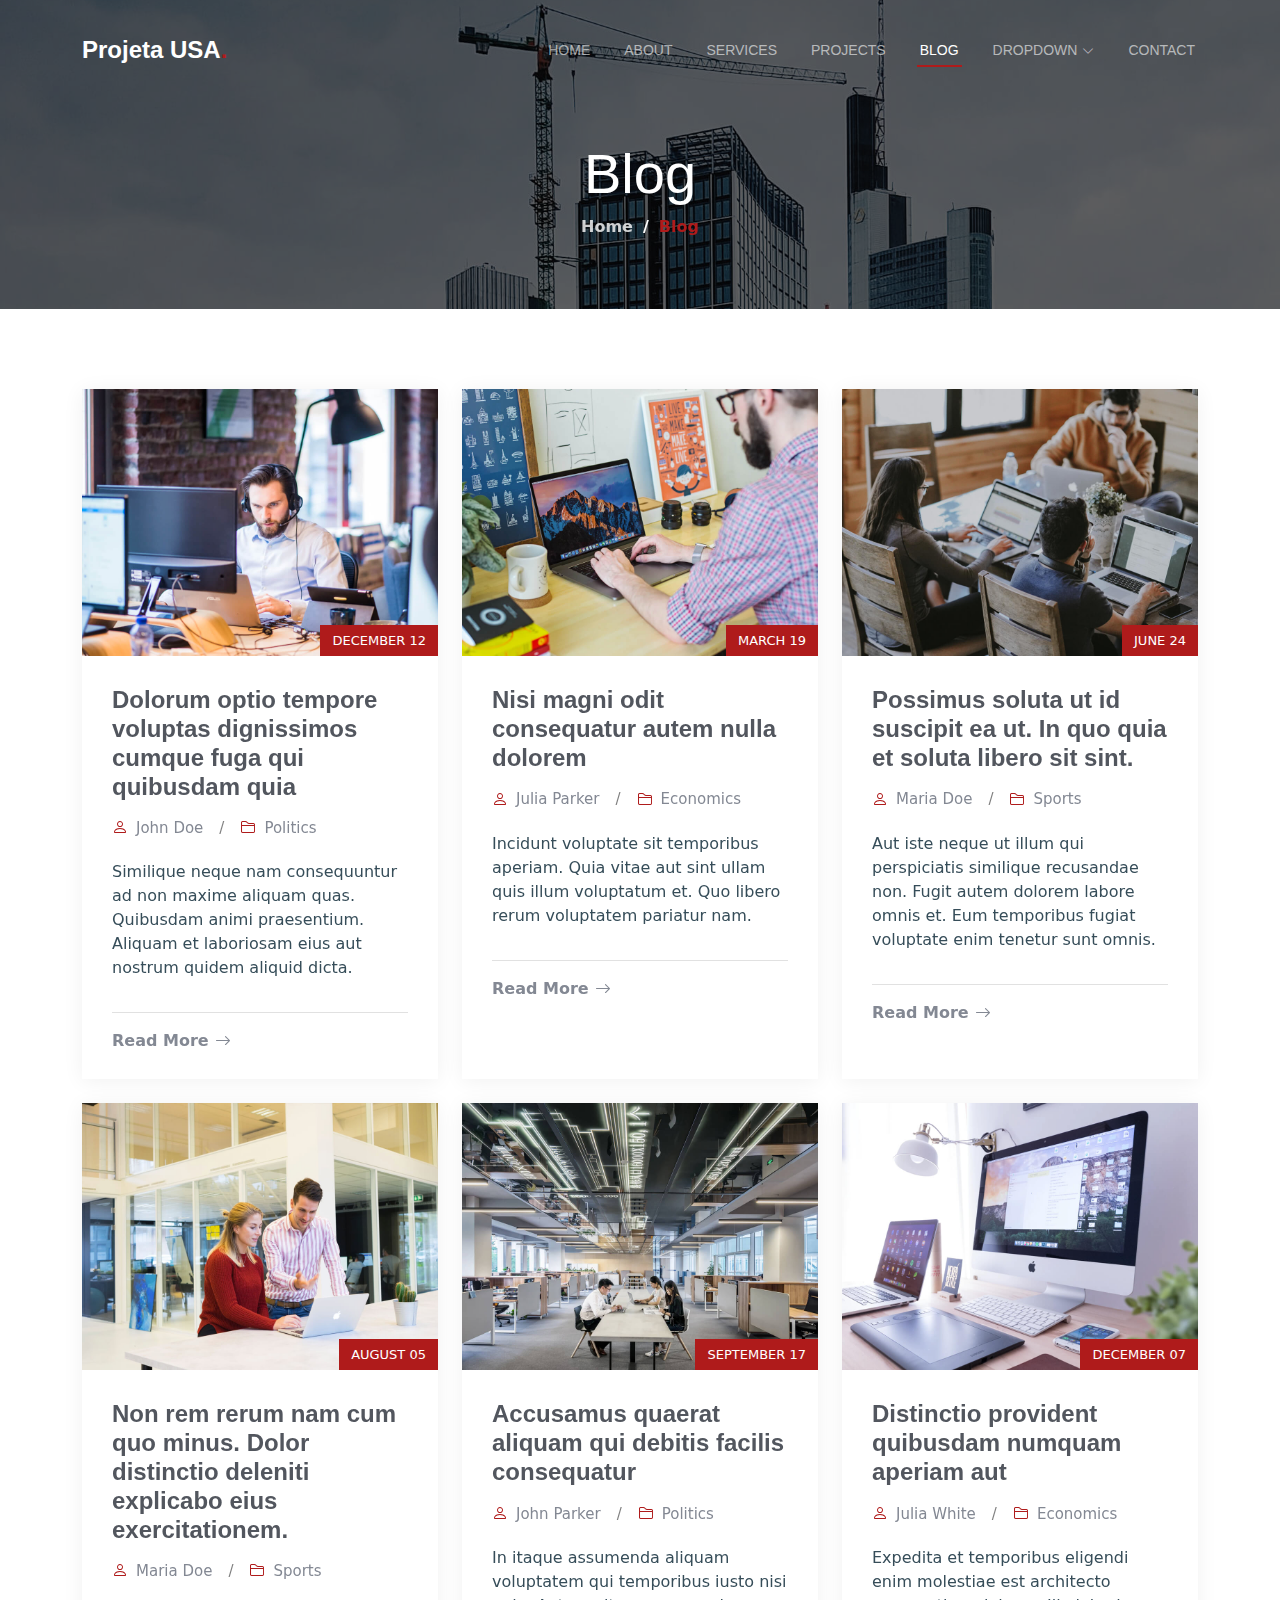
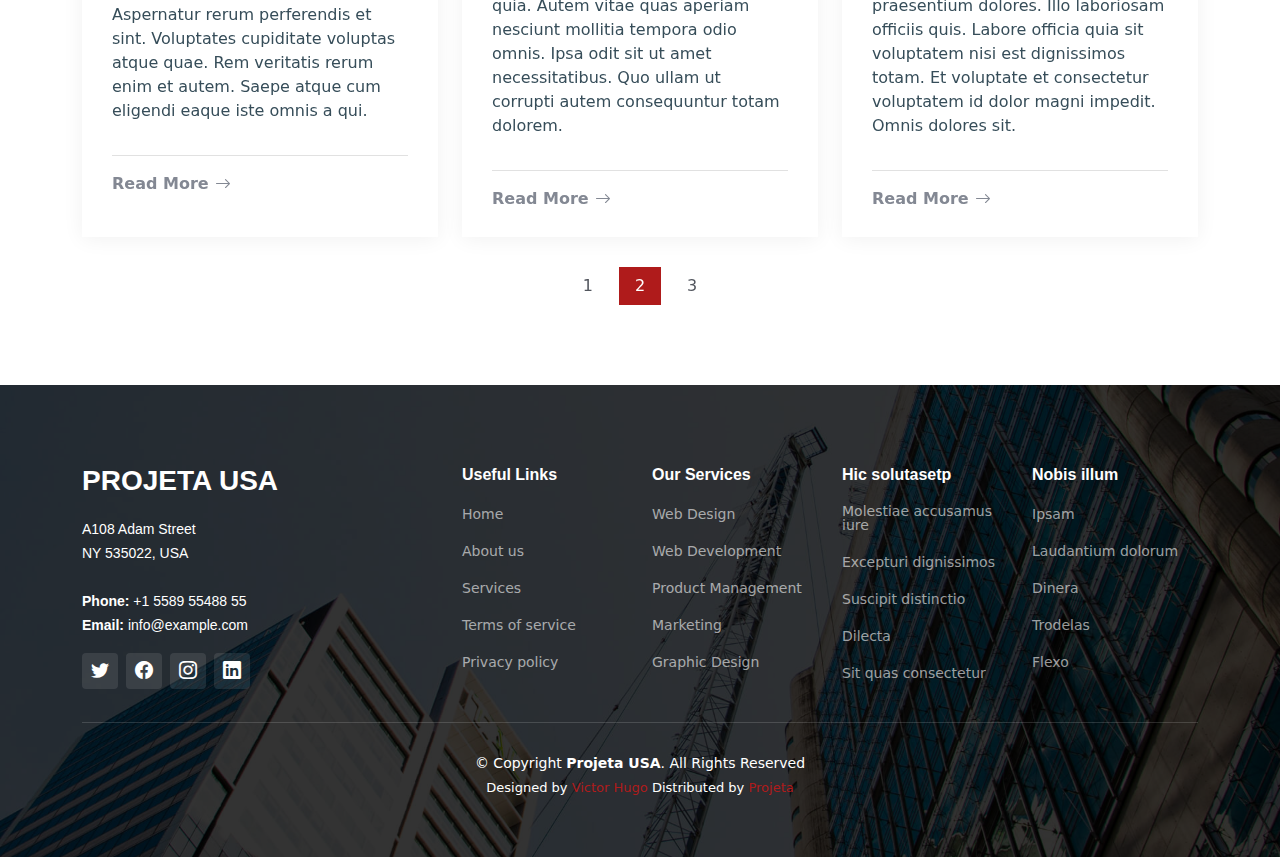
<file: blog.html>
<!DOCTYPE html>
<html lang="en">
  <head>
    <meta charset="utf-8" />
    <meta content="width=device-width, initial-scale=1.0" name="viewport" />

    <title>UpConstruction Bootstrap Template - Blog</title>
    <meta content="" name="description" />
    <meta content="" name="keywords" />

    <!-- Favicons -->
    <link href="assets/img/favicon.png" rel="icon" />
    <link href="assets/img/apple-touch-icon.png" rel="apple-touch-icon" />

    <!-- Google Fonts -->
    <link rel="preconnect" href="https://fonts.googleapis.com" />
    <link rel="preconnect" href="https://fonts.gstatic.com" crossorigin />
    <link
      href="https://fonts.googleapis.com/css2?family=Open+Sans:ital,wght@0,300;0,400;0,500;0,600;0,700;1,300;1,400;1,600;1,700&family=Roboto:ital,wght@0,300;0,400;0,500;0,600;0,700;1,300;1,400;1,500;1,600;1,700&family=Work+Sans:ital,wght@0,300;0,400;0,500;0,600;0,700;1,300;1,400;1,500;1,600;1,700&display=swap"
      rel="stylesheet"
    />

    <!-- Vendor CSS Files -->
    <link
      href="assets/vendor/bootstrap/css/bootstrap.min.css"
      rel="stylesheet"
    />
    <link
      href="assets/vendor/bootstrap-icons/bootstrap-icons.css"
      rel="stylesheet"
    />
    <link
      href="assets/vendor/fontawesome-free/css/all.min.css"
      rel="stylesheet"
    />
    <link href="assets/vendor/aos/aos.css" rel="stylesheet" />
    <link
      href="assets/vendor/glightbox/css/glightbox.min.css"
      rel="stylesheet"
    />
    <link href="assets/vendor/swiper/swiper-bundle.min.css" rel="stylesheet" />

    <!-- Template Main CSS File -->
    <link href="assets/css/main.css" rel="stylesheet" />

    <!-- =======================================================
  * Template Name: UpConstruction - v1.3.0
  * Template URL: https://bootstrapmade.com/upconstruction-bootstrap-construction-website-template/
  * Author: BootstrapMade.com
  * License: https://bootstrapmade.com/license/
  ======================================================== -->
  </head>

  <body>
    <!-- ======= Header ======= -->
    <header id="header" class="header d-flex align-items-center">
      <div
        class="container-fluid container-xl d-flex align-items-center justify-content-between"
      >
        <a href="index.html" class="logo d-flex align-items-center">
          <!-- Uncomment the line below if you also wish to use an image logo -->
          <!-- <img src="assets/img/logo.png" alt=""> -->
          <h1>Projeta USA<span>.</span></h1>
        </a>

        <i class="mobile-nav-toggle mobile-nav-show bi bi-list"></i>
        <i class="mobile-nav-toggle mobile-nav-hide d-none bi bi-x"></i>
        <nav id="navbar" class="navbar">
          <ul>
            <li><a href="index.html">Home</a></li>
            <li><a href="about.html">About</a></li>
            <li><a href="services.html">Services</a></li>
            <li><a href="projects.html">Projects</a></li>
            <li><a href="blog.html" class="active">Blog</a></li>
            <li class="dropdown">
              <a href="#"
                ><span>Dropdown</span>
                <i class="bi bi-chevron-down dropdown-indicator"></i
              ></a>
              <ul>
                <li><a href="#">Dropdown 1</a></li>
                <li class="dropdown">
                  <a href="#"
                    ><span>Deep Dropdown</span>
                    <i class="bi bi-chevron-down dropdown-indicator"></i
                  ></a>
                  <ul>
                    <li><a href="#">Deep Dropdown 1</a></li>
                    <li><a href="#">Deep Dropdown 2</a></li>
                    <li><a href="#">Deep Dropdown 3</a></li>
                    <li><a href="#">Deep Dropdown 4</a></li>
                    <li><a href="#">Deep Dropdown 5</a></li>
                  </ul>
                </li>
                <li><a href="#">Dropdown 2</a></li>
                <li><a href="#">Dropdown 3</a></li>
                <li><a href="#">Dropdown 4</a></li>
              </ul>
            </li>
            <li><a href="contact.html">Contact</a></li>
          </ul>
        </nav>
        <!-- .navbar -->
      </div>
    </header>
    <!-- End Header -->

    <main id="main">
      <!-- ======= Breadcrumbs ======= -->
      <div
        class="breadcrumbs d-flex align-items-center"
        style="background-image: url('assets/img/breadcrumbs-bg.jpg')"
      >
        <div
          class="container position-relative d-flex flex-column align-items-center"
          data-aos="fade"
        >
          <h2>Blog</h2>
          <ol>
            <li><a href="index.html">Home</a></li>
            <li>Blog</li>
          </ol>
        </div>
      </div>
      <!-- End Breadcrumbs -->

      <!-- ======= Blog Section ======= -->
      <section id="blog" class="blog">
        <div class="container" data-aos="fade-up" data-aos-delay="100">
          <div class="row gy-4 posts-list">
            <div class="col-xl-4 col-md-6">
              <div class="post-item position-relative h-100">
                <div class="post-img position-relative overflow-hidden">
                  <img
                    src="assets/img/blog/blog-1.jpg"
                    class="img-fluid"
                    alt=""
                  />
                  <span class="post-date">December 12</span>
                </div>

                <div class="post-content d-flex flex-column">
                  <h3 class="post-title">
                    Dolorum optio tempore voluptas dignissimos cumque fuga qui
                    quibusdam quia
                  </h3>

                  <div class="meta d-flex align-items-center">
                    <div class="d-flex align-items-center">
                      <i class="bi bi-person"></i>
                      <span class="ps-2">John Doe</span>
                    </div>
                    <span class="px-3 text-black-50">/</span>
                    <div class="d-flex align-items-center">
                      <i class="bi bi-folder2"></i>
                      <span class="ps-2">Politics</span>
                    </div>
                  </div>

                  <p>
                    Similique neque nam consequuntur ad non maxime aliquam quas.
                    Quibusdam animi praesentium. Aliquam et laboriosam eius aut
                    nostrum quidem aliquid dicta.
                  </p>

                  <hr />

                  <a href="blog-details.html" class="readmore stretched-link"
                    ><span>Read More</span><i class="bi bi-arrow-right"></i
                  ></a>
                </div>
              </div>
            </div>
            <!-- End post list item -->

            <div class="col-xl-4 col-md-6">
              <div class="post-item position-relative h-100">
                <div class="post-img position-relative overflow-hidden">
                  <img
                    src="assets/img/blog/blog-2.jpg"
                    class="img-fluid"
                    alt=""
                  />
                  <span class="post-date">March 19</span>
                </div>

                <div class="post-content d-flex flex-column">
                  <h3 class="post-title">
                    Nisi magni odit consequatur autem nulla dolorem
                  </h3>

                  <div class="meta d-flex align-items-center">
                    <div class="d-flex align-items-center">
                      <i class="bi bi-person"></i>
                      <span class="ps-2">Julia Parker</span>
                    </div>
                    <span class="px-3 text-black-50">/</span>
                    <div class="d-flex align-items-center">
                      <i class="bi bi-folder2"></i>
                      <span class="ps-2">Economics</span>
                    </div>
                  </div>

                  <p>
                    Incidunt voluptate sit temporibus aperiam. Quia vitae aut
                    sint ullam quis illum voluptatum et. Quo libero rerum
                    voluptatem pariatur nam.
                  </p>

                  <hr />

                  <a href="blog-details.html" class="readmore stretched-link"
                    ><span>Read More</span><i class="bi bi-arrow-right"></i
                  ></a>
                </div>
              </div>
            </div>
            <!-- End post list item -->

            <div class="col-xl-4 col-md-6">
              <div class="post-item position-relative h-100">
                <div class="post-img position-relative overflow-hidden">
                  <img
                    src="assets/img/blog/blog-3.jpg"
                    class="img-fluid"
                    alt=""
                  />
                  <span class="post-date">June 24</span>
                </div>

                <div class="post-content d-flex flex-column">
                  <h3 class="post-title">
                    Possimus soluta ut id suscipit ea ut. In quo quia et soluta
                    libero sit sint.
                  </h3>

                  <div class="meta d-flex align-items-center">
                    <div class="d-flex align-items-center">
                      <i class="bi bi-person"></i>
                      <span class="ps-2">Maria Doe</span>
                    </div>
                    <span class="px-3 text-black-50">/</span>
                    <div class="d-flex align-items-center">
                      <i class="bi bi-folder2"></i>
                      <span class="ps-2">Sports</span>
                    </div>
                  </div>

                  <p>
                    Aut iste neque ut illum qui perspiciatis similique
                    recusandae non. Fugit autem dolorem labore omnis et. Eum
                    temporibus fugiat voluptate enim tenetur sunt omnis.
                  </p>

                  <hr />

                  <a href="blog-details.html" class="readmore stretched-link"
                    ><span>Read More</span><i class="bi bi-arrow-right"></i
                  ></a>
                </div>
              </div>
            </div>
            <!-- End post list item -->

            <div class="col-xl-4 col-md-6">
              <div class="post-item position-relative h-100">
                <div class="post-img position-relative overflow-hidden">
                  <img
                    src="assets/img/blog/blog-4.jpg"
                    class="img-fluid"
                    alt=""
                  />
                  <span class="post-date">August 05</span>
                </div>

                <div class="post-content d-flex flex-column">
                  <h3 class="post-title">
                    Non rem rerum nam cum quo minus. Dolor distinctio deleniti
                    explicabo eius exercitationem.
                  </h3>

                  <div class="meta d-flex align-items-center">
                    <div class="d-flex align-items-center">
                      <i class="bi bi-person"></i>
                      <span class="ps-2">Maria Doe</span>
                    </div>
                    <span class="px-3 text-black-50">/</span>
                    <div class="d-flex align-items-center">
                      <i class="bi bi-folder2"></i>
                      <span class="ps-2">Sports</span>
                    </div>
                  </div>

                  <p>
                    Aspernatur rerum perferendis et sint. Voluptates cupiditate
                    voluptas atque quae. Rem veritatis rerum enim et autem.
                    Saepe atque cum eligendi eaque iste omnis a qui.
                  </p>

                  <hr />

                  <a href="blog-details.html" class="readmore stretched-link"
                    ><span>Read More</span><i class="bi bi-arrow-right"></i
                  ></a>
                </div>
              </div>
            </div>
            <!-- End post list item -->

            <div class="col-xl-4 col-md-6">
              <div class="post-item position-relative h-100">
                <div class="post-img position-relative overflow-hidden">
                  <img
                    src="assets/img/blog/blog-5.jpg"
                    class="img-fluid"
                    alt=""
                  />
                  <span class="post-date">September 17</span>
                </div>

                <div class="post-content d-flex flex-column">
                  <h3 class="post-title">
                    Accusamus quaerat aliquam qui debitis facilis consequatur
                  </h3>

                  <div class="meta d-flex align-items-center">
                    <div class="d-flex align-items-center">
                      <i class="bi bi-person"></i>
                      <span class="ps-2">John Parker</span>
                    </div>
                    <span class="px-3 text-black-50">/</span>
                    <div class="d-flex align-items-center">
                      <i class="bi bi-folder2"></i>
                      <span class="ps-2">Politics</span>
                    </div>
                  </div>

                  <p>
                    In itaque assumenda aliquam voluptatem qui temporibus iusto
                    nisi quia. Autem vitae quas aperiam nesciunt mollitia
                    tempora odio omnis. Ipsa odit sit ut amet necessitatibus.
                    Quo ullam ut corrupti autem consequuntur totam dolorem.
                  </p>

                  <hr />

                  <a href="blog-details.html" class="readmore stretched-link"
                    ><span>Read More</span><i class="bi bi-arrow-right"></i
                  ></a>
                </div>
              </div>
            </div>
            <!-- End post list item -->

            <div class="col-xl-4 col-md-6">
              <div class="post-item position-relative h-100">
                <div class="post-img position-relative overflow-hidden">
                  <img
                    src="assets/img/blog/blog-6.jpg"
                    class="img-fluid"
                    alt=""
                  />
                  <span class="post-date">December 07</span>
                </div>

                <div class="post-content d-flex flex-column">
                  <h3 class="post-title">
                    Distinctio provident quibusdam numquam aperiam aut
                  </h3>

                  <div class="meta d-flex align-items-center">
                    <div class="d-flex align-items-center">
                      <i class="bi bi-person"></i>
                      <span class="ps-2">Julia White</span>
                    </div>
                    <span class="px-3 text-black-50">/</span>
                    <div class="d-flex align-items-center">
                      <i class="bi bi-folder2"></i>
                      <span class="ps-2">Economics</span>
                    </div>
                  </div>

                  <p>
                    Expedita et temporibus eligendi enim molestiae est
                    architecto praesentium dolores. Illo laboriosam officiis
                    quis. Labore officia quia sit voluptatem nisi est
                    dignissimos totam. Et voluptate et consectetur voluptatem id
                    dolor magni impedit. Omnis dolores sit.
                  </p>

                  <hr />

                  <a href="blog-details.html" class="readmore stretched-link"
                    ><span>Read More</span><i class="bi bi-arrow-right"></i
                  ></a>
                </div>
              </div>
            </div>
            <!-- End post list item -->
          </div>
          <!-- End blog posts list -->

          <div class="blog-pagination">
            <ul class="justify-content-center">
              <li><a href="#">1</a></li>
              <li class="active"><a href="#">2</a></li>
              <li><a href="#">3</a></li>
            </ul>
          </div>
          <!-- End blog pagination -->
        </div>
      </section>
      <!-- End Blog Section -->
    </main>
    <!-- End #main -->

    <!-- ======= Footer ======= -->
    <footer id="footer" class="footer">
      <div class="footer-content position-relative">
        <div class="container">
          <div class="row">
            <div class="col-lg-4 col-md-6">
              <div class="footer-info">
                <h3>Projeta USA</h3>
                <p>
                  A108 Adam Street <br />
                  NY 535022, USA<br /><br />
                  <strong>Phone:</strong> +1 5589 55488 55<br />
                  <strong>Email:</strong> info@example.com<br />
                </p>
                <div class="social-links d-flex mt-3">
                  <a
                    href="#"
                    class="d-flex align-items-center justify-content-center"
                    ><i class="bi bi-twitter"></i
                  ></a>
                  <a
                    href="#"
                    class="d-flex align-items-center justify-content-center"
                    ><i class="bi bi-facebook"></i
                  ></a>
                  <a
                    href="#"
                    class="d-flex align-items-center justify-content-center"
                    ><i class="bi bi-instagram"></i
                  ></a>
                  <a
                    href="#"
                    class="d-flex align-items-center justify-content-center"
                    ><i class="bi bi-linkedin"></i
                  ></a>
                </div>
              </div>
            </div>
            <!-- End footer info column-->

            <div class="col-lg-2 col-md-3 footer-links">
              <h4>Useful Links</h4>
              <ul>
                <li><a href="#">Home</a></li>
                <li><a href="#">About us</a></li>
                <li><a href="#">Services</a></li>
                <li><a href="#">Terms of service</a></li>
                <li><a href="#">Privacy policy</a></li>
              </ul>
            </div>
            <!-- End footer links column-->

            <div class="col-lg-2 col-md-3 footer-links">
              <h4>Our Services</h4>
              <ul>
                <li><a href="#">Web Design</a></li>
                <li><a href="#">Web Development</a></li>
                <li><a href="#">Product Management</a></li>
                <li><a href="#">Marketing</a></li>
                <li><a href="#">Graphic Design</a></li>
              </ul>
            </div>
            <!-- End footer links column-->

            <div class="col-lg-2 col-md-3 footer-links">
              <h4>Hic solutasetp</h4>
              <ul>
                <li><a href="#">Molestiae accusamus iure</a></li>
                <li><a href="#">Excepturi dignissimos</a></li>
                <li><a href="#">Suscipit distinctio</a></li>
                <li><a href="#">Dilecta</a></li>
                <li><a href="#">Sit quas consectetur</a></li>
              </ul>
            </div>
            <!-- End footer links column-->

            <div class="col-lg-2 col-md-3 footer-links">
              <h4>Nobis illum</h4>
              <ul>
                <li><a href="#">Ipsam</a></li>
                <li><a href="#">Laudantium dolorum</a></li>
                <li><a href="#">Dinera</a></li>
                <li><a href="#">Trodelas</a></li>
                <li><a href="#">Flexo</a></li>
              </ul>
            </div>
            <!-- End footer links column-->
          </div>
        </div>
      </div>

      <div class="footer-legal text-center position-relative">
        <div class="container">
          <div class="copyright">
            &copy; Copyright <strong><span>Projeta USA</span></strong
            >. All Rights Reserved
          </div>
          <div class="credits">
            <!-- All the links in the footer should remain intact. -->
            <!-- You can delete the links only if you purchased the pro version. -->
            <!-- Licensing information: https://bootstrapmade.com/license/ -->
            <!-- Purchase the pro version with working PHP/AJAX contact form: https://bootstrapmade.com/upconstruction-bootstrap-construction-website-template/ -->
            Designed by
            <a href="https://bootstrapmade.com/">Victor Hugo</a> Distributed by
            <a href="https://themewagon.com">Projeta</a>
          </div>
        </div>
      </div>
    </footer>
    <!-- End Footer -->

    <a
      href="#"
      class="scroll-top d-flex align-items-center justify-content-center"
      ><i class="bi bi-arrow-up-short"></i
    ></a>

    <div id="preloader"></div>

    <!-- Vendor JS Files -->
    <script src="assets/vendor/bootstrap/js/bootstrap.bundle.min.js"></script>
    <script src="assets/vendor/aos/aos.js"></script>
    <script src="assets/vendor/glightbox/js/glightbox.min.js"></script>
    <script src="assets/vendor/isotope-layout/isotope.pkgd.min.js"></script>
    <script src="assets/vendor/swiper/swiper-bundle.min.js"></script>
    <script src="assets/vendor/purecounter/purecounter_vanilla.js"></script>
    <script src="assets/vendor/php-email-form/validate.js"></script>

    <!-- Template Main JS File -->
    <script src="assets/js/main.js"></script>
  </body>
</html>
</file>
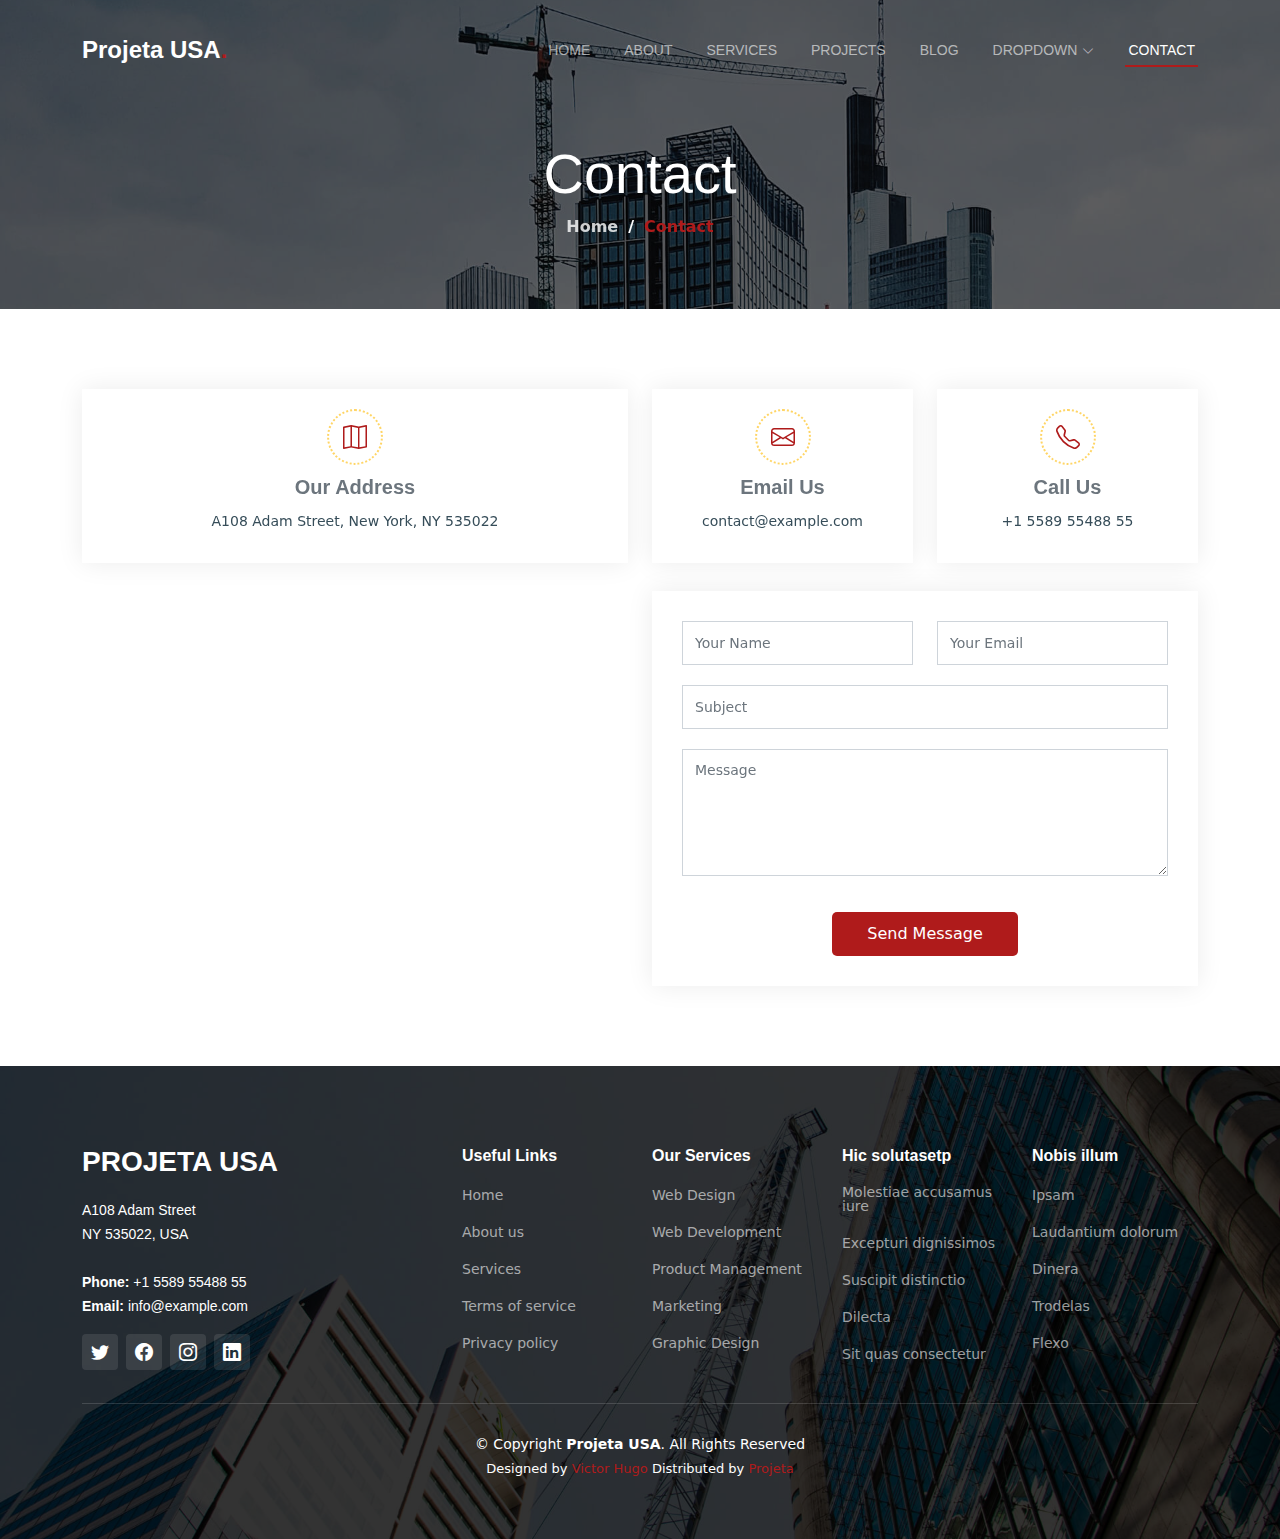
<file: contact.html>
<!DOCTYPE html>
<html lang="en">
  <head>
    <meta charset="utf-8" />
    <meta content="width=device-width, initial-scale=1.0" name="viewport" />

    <title>UpConstruction Bootstrap Template - Contact</title>
    <meta content="" name="description" />
    <meta content="" name="keywords" />

    <!-- Favicons -->
    <link href="assets/img/favicon.png" rel="icon" />
    <link href="assets/img/apple-touch-icon.png" rel="apple-touch-icon" />

    <!-- Google Fonts -->
    <link rel="preconnect" href="https://fonts.googleapis.com" />
    <link rel="preconnect" href="https://fonts.gstatic.com" crossorigin />
    <link
      href="https://fonts.googleapis.com/css2?family=Open+Sans:ital,wght@0,300;0,400;0,500;0,600;0,700;1,300;1,400;1,600;1,700&family=Roboto:ital,wght@0,300;0,400;0,500;0,600;0,700;1,300;1,400;1,500;1,600;1,700&family=Work+Sans:ital,wght@0,300;0,400;0,500;0,600;0,700;1,300;1,400;1,500;1,600;1,700&display=swap"
      rel="stylesheet"
    />

    <!-- Vendor CSS Files -->
    <link
      href="assets/vendor/bootstrap/css/bootstrap.min.css"
      rel="stylesheet"
    />
    <link
      href="assets/vendor/bootstrap-icons/bootstrap-icons.css"
      rel="stylesheet"
    />
    <link
      href="assets/vendor/fontawesome-free/css/all.min.css"
      rel="stylesheet"
    />
    <link href="assets/vendor/aos/aos.css" rel="stylesheet" />
    <link
      href="assets/vendor/glightbox/css/glightbox.min.css"
      rel="stylesheet"
    />
    <link href="assets/vendor/swiper/swiper-bundle.min.css" rel="stylesheet" />

    <!-- Template Main CSS File -->
    <link href="assets/css/main.css" rel="stylesheet" />

    <!-- =======================================================
  * Template Name: UpConstruction - v1.3.0
  * Template URL: https://bootstrapmade.com/upconstruction-bootstrap-construction-website-template/
  * Author: BootstrapMade.com
  * License: https://bootstrapmade.com/license/
  ======================================================== -->
  </head>

  <body>
    <!-- ======= Header ======= -->
    <header id="header" class="header d-flex align-items-center">
      <div
        class="container-fluid container-xl d-flex align-items-center justify-content-between"
      >
        <a href="index.html" class="logo d-flex align-items-center">
          <!-- Uncomment the line below if you also wish to use an image logo -->
          <!-- <img src="assets/img/logo.png" alt=""> -->
          <h1>Projeta USA<span>.</span></h1>
        </a>

        <i class="mobile-nav-toggle mobile-nav-show bi bi-list"></i>
        <i class="mobile-nav-toggle mobile-nav-hide d-none bi bi-x"></i>
        <nav id="navbar" class="navbar">
          <ul>
            <li><a href="index.html">Home</a></li>
            <li><a href="about.html">About</a></li>
            <li><a href="services.html">Services</a></li>
            <li><a href="projects.html">Projects</a></li>
            <li><a href="blog.html">Blog</a></li>
            <li class="dropdown">
              <a href="#"
                ><span>Dropdown</span>
                <i class="bi bi-chevron-down dropdown-indicator"></i
              ></a>
              <ul>
                <li><a href="#">Dropdown 1</a></li>
                <li class="dropdown">
                  <a href="#"
                    ><span>Deep Dropdown</span>
                    <i class="bi bi-chevron-down dropdown-indicator"></i
                  ></a>
                  <ul>
                    <li><a href="#">Deep Dropdown 1</a></li>
                    <li><a href="#">Deep Dropdown 2</a></li>
                    <li><a href="#">Deep Dropdown 3</a></li>
                    <li><a href="#">Deep Dropdown 4</a></li>
                    <li><a href="#">Deep Dropdown 5</a></li>
                  </ul>
                </li>
                <li><a href="#">Dropdown 2</a></li>
                <li><a href="#">Dropdown 3</a></li>
                <li><a href="#">Dropdown 4</a></li>
              </ul>
            </li>
            <li><a href="contact.html" class="active">Contact</a></li>
          </ul>
        </nav>
        <!-- .navbar -->
      </div>
    </header>
    <!-- End Header -->

    <main id="main">
      <!-- ======= Breadcrumbs ======= -->
      <div
        class="breadcrumbs d-flex align-items-center"
        style="background-image: url('assets/img/breadcrumbs-bg.jpg')"
      >
        <div
          class="container position-relative d-flex flex-column align-items-center"
          data-aos="fade"
        >
          <h2>Contact</h2>
          <ol>
            <li><a href="index.html">Home</a></li>
            <li>Contact</li>
          </ol>
        </div>
      </div>
      <!-- End Breadcrumbs -->

      <!-- ======= Contact Section ======= -->
      <section id="contact" class="contact">
        <div class="container" data-aos="fade-up" data-aos-delay="100">
          <div class="row gy-4">
            <div class="col-lg-6">
              <div
                class="info-item d-flex flex-column justify-content-center align-items-center"
              >
                <i class="bi bi-map"></i>
                <h3>Our Address</h3>
                <p>A108 Adam Street, New York, NY 535022</p>
              </div>
            </div>
            <!-- End Info Item -->

            <div class="col-lg-3 col-md-6">
              <div
                class="info-item d-flex flex-column justify-content-center align-items-center"
              >
                <i class="bi bi-envelope"></i>
                <h3>Email Us</h3>
                <p>contact@example.com</p>
              </div>
            </div>
            <!-- End Info Item -->

            <div class="col-lg-3 col-md-6">
              <div
                class="info-item d-flex flex-column justify-content-center align-items-center"
              >
                <i class="bi bi-telephone"></i>
                <h3>Call Us</h3>
                <p>+1 5589 55488 55</p>
              </div>
            </div>
            <!-- End Info Item -->
          </div>

          <div class="row gy-4 mt-1">
            <div class="col-lg-6">
              <iframe
                src="https://www.google.com/maps/embed?pb=!1m14!1m8!1m3!1d12097.433213460943!2d-74.0062269!3d40.7101282!3m2!1i1024!2i768!4f13.1!3m3!1m2!1s0x0%3A0xb89d1fe6bc499443!2sDowntown+Conference+Center!5e0!3m2!1smk!2sbg!4v1539943755621"
                frameborder="0"
                style="border: 0; width: 100%; height: 384px"
                allowfullscreen
              ></iframe>
            </div>
            <!-- End Google Maps -->

            <div class="col-lg-6">
              <form
                action="forms/contact.php"
                method="post"
                role="form"
                class="php-email-form"
              >
                <div class="row gy-4">
                  <div class="col-lg-6 form-group">
                    <input
                      type="text"
                      name="name"
                      class="form-control"
                      id="name"
                      placeholder="Your Name"
                      required
                    />
                  </div>
                  <div class="col-lg-6 form-group">
                    <input
                      type="email"
                      class="form-control"
                      name="email"
                      id="email"
                      placeholder="Your Email"
                      required
                    />
                  </div>
                </div>
                <div class="form-group">
                  <input
                    type="text"
                    class="form-control"
                    name="subject"
                    id="subject"
                    placeholder="Subject"
                    required
                  />
                </div>
                <div class="form-group">
                  <textarea
                    class="form-control"
                    name="message"
                    rows="5"
                    placeholder="Message"
                    required
                  ></textarea>
                </div>
                <div class="my-3">
                  <div class="loading">Loading</div>
                  <div class="error-message"></div>
                  <div class="sent-message">
                    Your message has been sent. Thank you!
                  </div>
                </div>
                <div class="text-center">
                  <button type="submit">Send Message</button>
                </div>
              </form>
            </div>
            <!-- End Contact Form -->
          </div>
        </div>
      </section>
      <!-- End Contact Section -->
    </main>
    <!-- End #main -->

    <!-- ======= Footer ======= -->
    <footer id="footer" class="footer">
      <div class="footer-content position-relative">
        <div class="container">
          <div class="row">
            <div class="col-lg-4 col-md-6">
              <div class="footer-info">
                <h3>Projeta USA</h3>
                <p>
                  A108 Adam Street <br />
                  NY 535022, USA<br /><br />
                  <strong>Phone:</strong> +1 5589 55488 55<br />
                  <strong>Email:</strong> info@example.com<br />
                </p>
                <div class="social-links d-flex mt-3">
                  <a
                    href="#"
                    class="d-flex align-items-center justify-content-center"
                    ><i class="bi bi-twitter"></i
                  ></a>
                  <a
                    href="#"
                    class="d-flex align-items-center justify-content-center"
                    ><i class="bi bi-facebook"></i
                  ></a>
                  <a
                    href="#"
                    class="d-flex align-items-center justify-content-center"
                    ><i class="bi bi-instagram"></i
                  ></a>
                  <a
                    href="#"
                    class="d-flex align-items-center justify-content-center"
                    ><i class="bi bi-linkedin"></i
                  ></a>
                </div>
              </div>
            </div>
            <!-- End footer info column-->

            <div class="col-lg-2 col-md-3 footer-links">
              <h4>Useful Links</h4>
              <ul>
                <li><a href="#">Home</a></li>
                <li><a href="#">About us</a></li>
                <li><a href="#">Services</a></li>
                <li><a href="#">Terms of service</a></li>
                <li><a href="#">Privacy policy</a></li>
              </ul>
            </div>
            <!-- End footer links column-->

            <div class="col-lg-2 col-md-3 footer-links">
              <h4>Our Services</h4>
              <ul>
                <li><a href="#">Web Design</a></li>
                <li><a href="#">Web Development</a></li>
                <li><a href="#">Product Management</a></li>
                <li><a href="#">Marketing</a></li>
                <li><a href="#">Graphic Design</a></li>
              </ul>
            </div>
            <!-- End footer links column-->

            <div class="col-lg-2 col-md-3 footer-links">
              <h4>Hic solutasetp</h4>
              <ul>
                <li><a href="#">Molestiae accusamus iure</a></li>
                <li><a href="#">Excepturi dignissimos</a></li>
                <li><a href="#">Suscipit distinctio</a></li>
                <li><a href="#">Dilecta</a></li>
                <li><a href="#">Sit quas consectetur</a></li>
              </ul>
            </div>
            <!-- End footer links column-->

            <div class="col-lg-2 col-md-3 footer-links">
              <h4>Nobis illum</h4>
              <ul>
                <li><a href="#">Ipsam</a></li>
                <li><a href="#">Laudantium dolorum</a></li>
                <li><a href="#">Dinera</a></li>
                <li><a href="#">Trodelas</a></li>
                <li><a href="#">Flexo</a></li>
              </ul>
            </div>
            <!-- End footer links column-->
          </div>
        </div>
      </div>

      <div class="footer-legal text-center position-relative">
        <div class="container">
          <div class="copyright">
            &copy; Copyright <strong><span>Projeta USA</span></strong
            >. All Rights Reserved
          </div>
          <div class="credits">
            <!-- All the links in the footer should remain intact. -->
            <!-- You can delete the links only if you purchased the pro version. -->
            <!-- Licensing information: https://bootstrapmade.com/license/ -->
            <!-- Purchase the pro version with working PHP/AJAX contact form: https://bootstrapmade.com/upconstruction-bootstrap-construction-website-template/ -->
            Designed by
            <a href="https://bootstrapmade.com/">Victor Hugo</a> Distributed by
            <a href="https://themewagon.com">Projeta</a>
          </div>
        </div>
      </div>
    </footer>
    <!-- End Footer -->

    <a
      href="#"
      class="scroll-top d-flex align-items-center justify-content-center"
      ><i class="bi bi-arrow-up-short"></i
    ></a>

    <div id="preloader"></div>

    <!-- Vendor JS Files -->
    <script src="assets/vendor/bootstrap/js/bootstrap.bundle.min.js"></script>
    <script src="assets/vendor/aos/aos.js"></script>
    <script src="assets/vendor/glightbox/js/glightbox.min.js"></script>
    <script src="assets/vendor/isotope-layout/isotope.pkgd.min.js"></script>
    <script src="assets/vendor/swiper/swiper-bundle.min.js"></script>
    <script src="assets/vendor/purecounter/purecounter_vanilla.js"></script>
    <script src="assets/vendor/php-email-form/validate.js"></script>

    <!-- Template Main JS File -->
    <script src="assets/js/main.js"></script>
  </body>
</html>
</file>
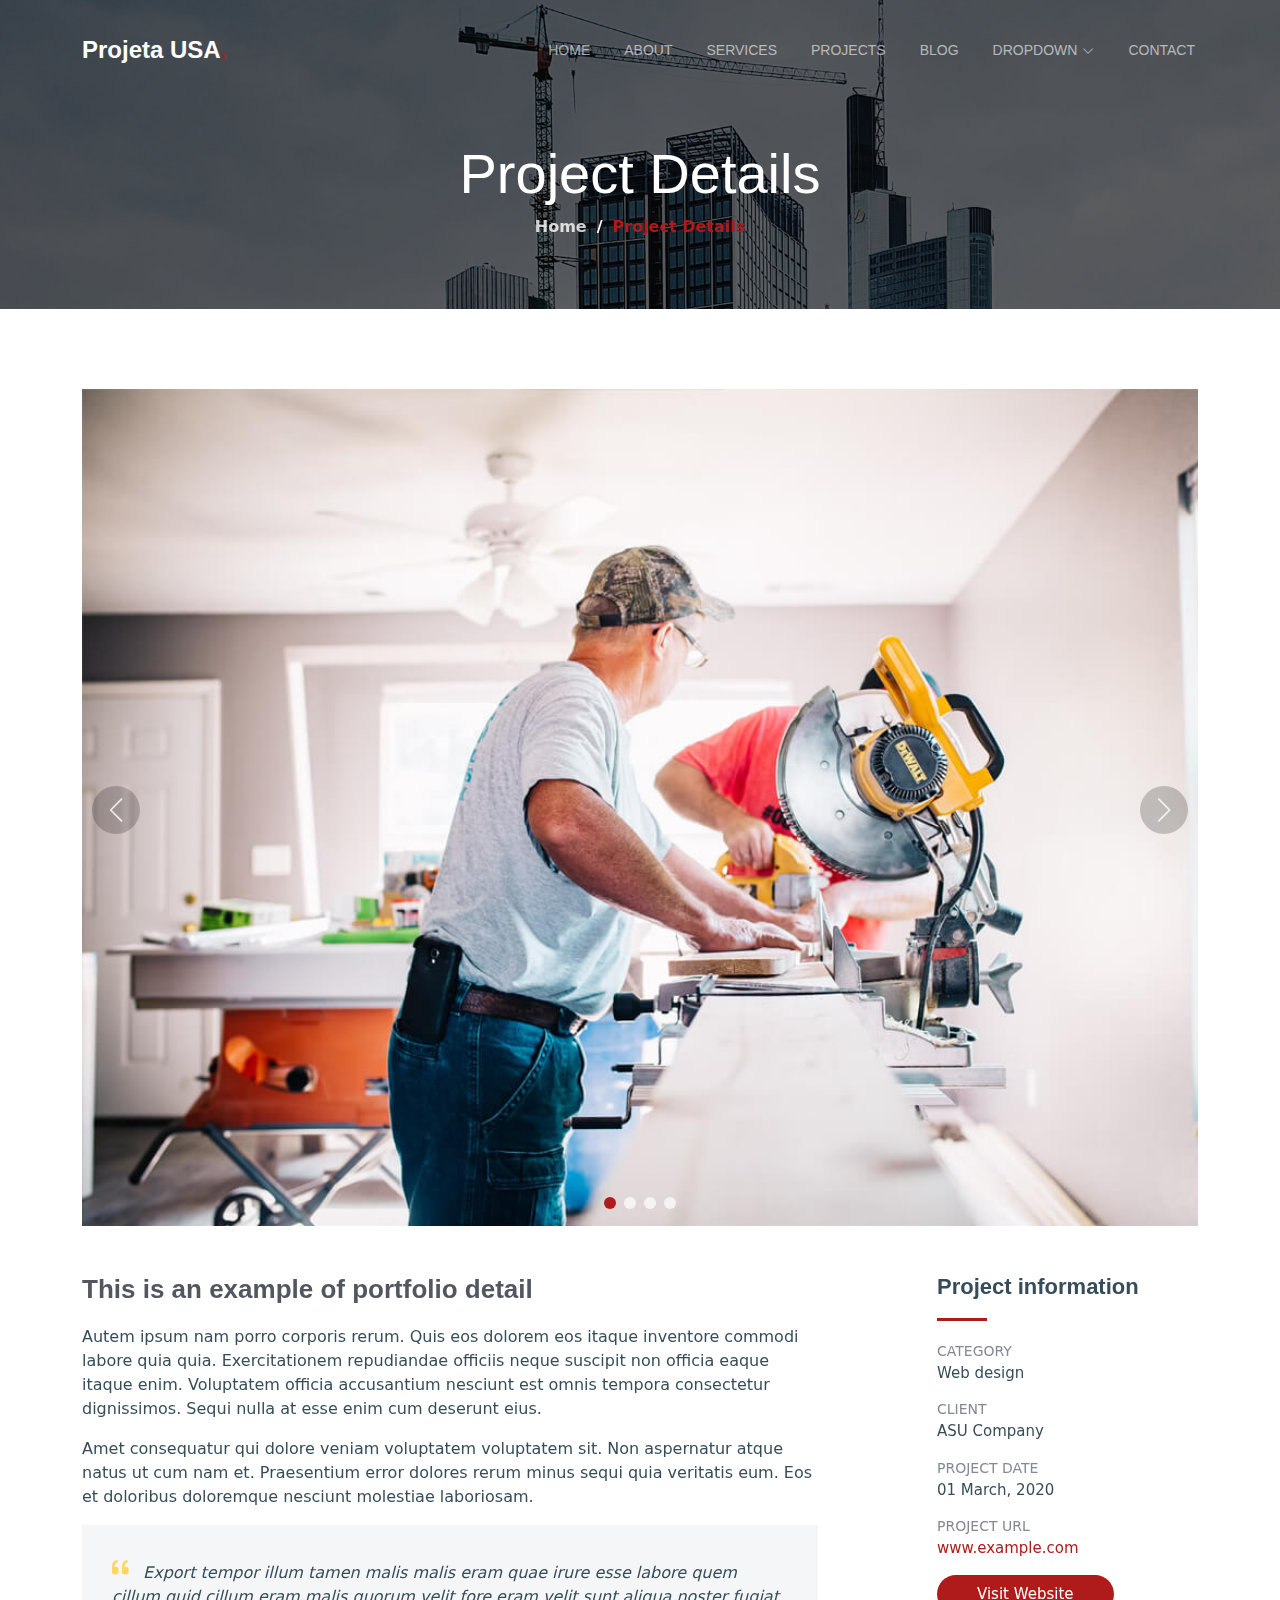
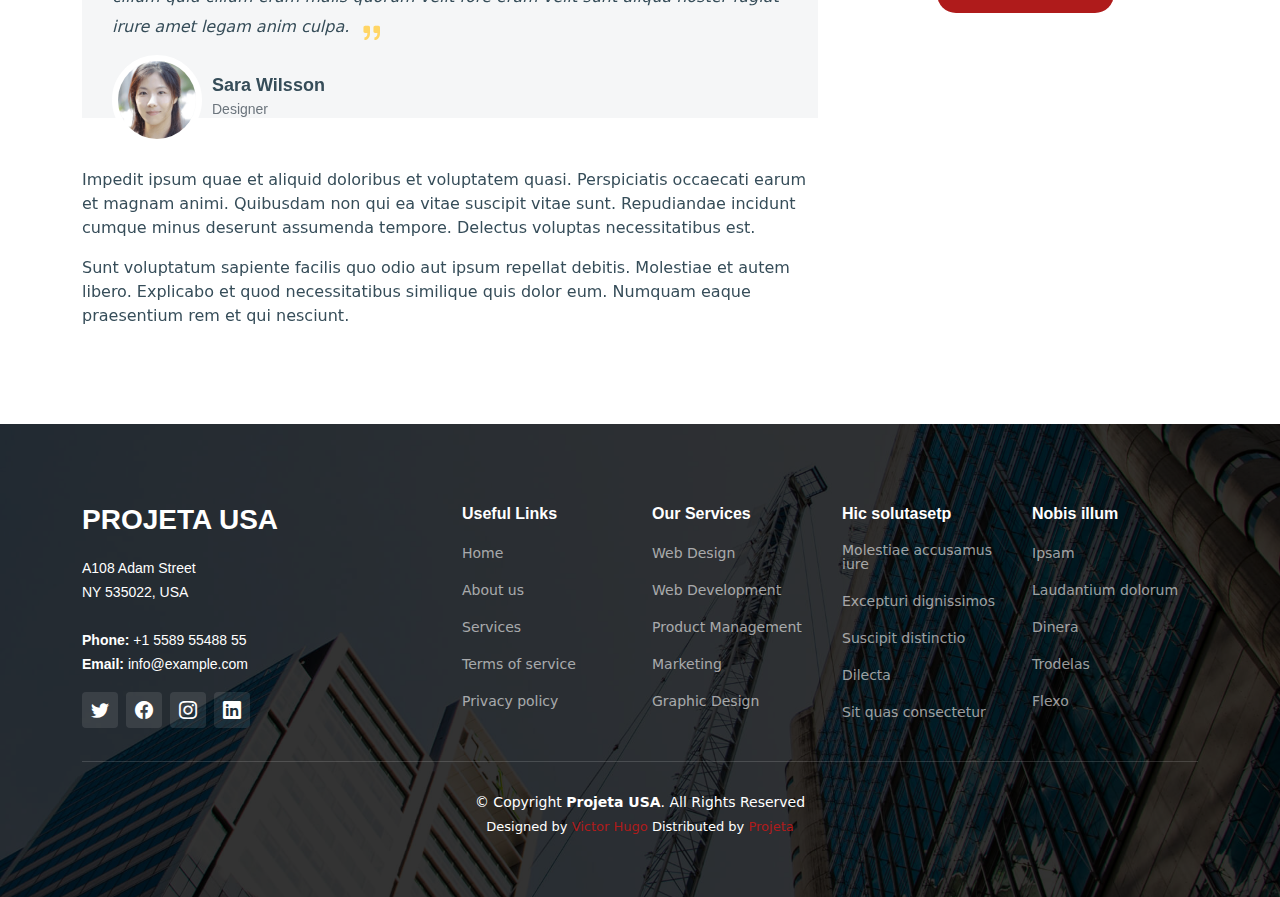
<file: project-details.html>
<!DOCTYPE html>
<html lang="en">
  <head>
    <meta charset="utf-8" />
    <meta content="width=device-width, initial-scale=1.0" name="viewport" />

    <title>UpConstruction Bootstrap Template - Project Details</title>
    <meta content="" name="description" />
    <meta content="" name="keywords" />

    <!-- Favicons -->
    <link href="assets/img/favicon.png" rel="icon" />
    <link href="assets/img/apple-touch-icon.png" rel="apple-touch-icon" />

    <!-- Google Fonts -->
    <link rel="preconnect" href="https://fonts.googleapis.com" />
    <link rel="preconnect" href="https://fonts.gstatic.com" crossorigin />
    <link
      href="https://fonts.googleapis.com/css2?family=Open+Sans:ital,wght@0,300;0,400;0,500;0,600;0,700;1,300;1,400;1,600;1,700&family=Roboto:ital,wght@0,300;0,400;0,500;0,600;0,700;1,300;1,400;1,500;1,600;1,700&family=Work+Sans:ital,wght@0,300;0,400;0,500;0,600;0,700;1,300;1,400;1,500;1,600;1,700&display=swap"
      rel="stylesheet"
    />

    <!-- Vendor CSS Files -->
    <link
      href="assets/vendor/bootstrap/css/bootstrap.min.css"
      rel="stylesheet"
    />
    <link
      href="assets/vendor/bootstrap-icons/bootstrap-icons.css"
      rel="stylesheet"
    />
    <link
      href="assets/vendor/fontawesome-free/css/all.min.css"
      rel="stylesheet"
    />
    <link href="assets/vendor/aos/aos.css" rel="stylesheet" />
    <link
      href="assets/vendor/glightbox/css/glightbox.min.css"
      rel="stylesheet"
    />
    <link href="assets/vendor/swiper/swiper-bundle.min.css" rel="stylesheet" />

    <!-- Template Main CSS File -->
    <link href="assets/css/main.css" rel="stylesheet" />

    <!-- =======================================================
  * Template Name: UpConstruction - v1.3.0
  * Template URL: https://bootstrapmade.com/upconstruction-bootstrap-construction-website-template/
  * Author: BootstrapMade.com
  * License: https://bootstrapmade.com/license/
  ======================================================== -->
  </head>

  <body>
    <!-- ======= Header ======= -->
    <header id="header" class="header d-flex align-items-center">
      <div
        class="container-fluid container-xl d-flex align-items-center justify-content-between"
      >
        <a href="index.html" class="logo d-flex align-items-center">
          <!-- Uncomment the line below if you also wish to use an image logo -->
          <!-- <img src="assets/img/logo.png" alt=""> -->
          <h1>Projeta USA<span>.</span></h1>
        </a>

        <i class="mobile-nav-toggle mobile-nav-show bi bi-list"></i>
        <i class="mobile-nav-toggle mobile-nav-hide d-none bi bi-x"></i>
        <nav id="navbar" class="navbar">
          <ul>
            <li><a href="index.html">Home</a></li>
            <li><a href="about.html">About</a></li>
            <li><a href="services.html">Services</a></li>
            <li><a href="projects.html">Projects</a></li>
            <li><a href="blog.html">Blog</a></li>
            <li class="dropdown">
              <a href="#"
                ><span>Dropdown</span>
                <i class="bi bi-chevron-down dropdown-indicator"></i
              ></a>
            <li><a href="contact.html">Contact</a></li>
          </ul>
        </nav>
        <!-- .navbar -->
      </div>
    </header>
    <!-- End Header -->

    <main id="main">
      <!-- ======= Breadcrumbs ======= -->
      <div
        class="breadcrumbs d-flex align-items-center"
        style="background-image: url('assets/img/breadcrumbs-bg.jpg')"
      >
        <div
          class="container position-relative d-flex flex-column align-items-center"
          data-aos="fade"
        >
          <h2>Project Details</h2>
          <ol>
            <li><a href="index.html">Home</a></li>
            <li>Project Details</li>
          </ol>
        </div>
      </div>
      <!-- End Breadcrumbs -->

      <!-- ======= Projet Details Section ======= -->
      <section id="project-details" class="project-details">
        <div class="container" data-aos="fade-up" data-aos-delay="100">
          <div class="position-relative h-100">
            <div class="slides-1 portfolio-details-slider swiper">
              <div class="swiper-wrapper align-items-center">
                <div class="swiper-slide">
                  <img src="assets/img/projects/remodeling-1.jpg" alt="" />
                </div>

                <div class="swiper-slide">
                  <img src="assets/img/projects/construction-1.jpg" alt="" />
                </div>

                <div class="swiper-slide">
                  <img src="assets/img/projects/design-1.jpg" alt="" />
                </div>

                <div class="swiper-slide">
                  <img src="assets/img/projects/repairs-1.jpg" alt="" />
                </div>
              </div>
              <div class="swiper-pagination"></div>
            </div>
            <div class="swiper-button-prev"></div>
            <div class="swiper-button-next"></div>
          </div>

          <div class="row justify-content-between gy-4 mt-4">
            <div class="col-lg-8">
              <div class="portfolio-description">
                <h2>This is an example of portfolio detail</h2>
                <p>
                  Autem ipsum nam porro corporis rerum. Quis eos dolorem eos
                  itaque inventore commodi labore quia quia. Exercitationem
                  repudiandae officiis neque suscipit non officia eaque itaque
                  enim. Voluptatem officia accusantium nesciunt est omnis
                  tempora consectetur dignissimos. Sequi nulla at esse enim cum
                  deserunt eius.
                </p>
                <p>
                  Amet consequatur qui dolore veniam voluptatem voluptatem sit.
                  Non aspernatur atque natus ut cum nam et. Praesentium error
                  dolores rerum minus sequi quia veritatis eum. Eos et doloribus
                  doloremque nesciunt molestiae laboriosam.
                </p>

                <div class="testimonial-item">
                  <p>
                    <i class="bi bi-quote quote-icon-left"></i>
                    Export tempor illum tamen malis malis eram quae irure esse
                    labore quem cillum quid cillum eram malis quorum velit fore
                    eram velit sunt aliqua noster fugiat irure amet legam anim
                    culpa.
                    <i class="bi bi-quote quote-icon-right"></i>
                  </p>
                  <div>
                    <img
                      src="assets/img/testimonials/testimonials-2.jpg"
                      class="testimonial-img"
                      alt=""
                    />
                    <h3>Sara Wilsson</h3>
                    <h4>Designer</h4>
                  </div>
                </div>

                <p>
                  Impedit ipsum quae et aliquid doloribus et voluptatem quasi.
                  Perspiciatis occaecati earum et magnam animi. Quibusdam non
                  qui ea vitae suscipit vitae sunt. Repudiandae incidunt cumque
                  minus deserunt assumenda tempore. Delectus voluptas
                  necessitatibus est.
                </p>

                <p>
                  Sunt voluptatum sapiente facilis quo odio aut ipsum repellat
                  debitis. Molestiae et autem libero. Explicabo et quod
                  necessitatibus similique quis dolor eum. Numquam eaque
                  praesentium rem et qui nesciunt.
                </p>
              </div>
            </div>

            <div class="col-lg-3">
              <div class="portfolio-info">
                <h3>Project information</h3>
                <ul>
                  <li><strong>Category</strong> <span>Web design</span></li>
                  <li><strong>Client</strong> <span>ASU Company</span></li>
                  <li>
                    <strong>Project date</strong> <span>01 March, 2020</span>
                  </li>
                  <li>
                    <strong>Project URL</strong> <a href="#">www.example.com</a>
                  </li>
                  <li>
                    <a href="#" class="btn-visit align-self-start"
                      >Visit Website</a
                    >
                  </li>
                </ul>
              </div>
            </div>
          </div>
        </div>
      </section>
      <!-- End Projet Details Section -->
    </main>
    <!-- End #main -->

    <!-- ======= Footer ======= -->
    <footer id="footer" class="footer">
      <div class="footer-content position-relative">
        <div class="container">
          <div class="row">
            <div class="col-lg-4 col-md-6">
              <div class="footer-info">
                <h3>Projeta USA</h3>
                <p>
                  A108 Adam Street <br />
                  NY 535022, USA<br /><br />
                  <strong>Phone:</strong> +1 5589 55488 55<br />
                  <strong>Email:</strong> info@example.com<br />
                </p>
                <div class="social-links d-flex mt-3">
                  <a
                    href="#"
                    class="d-flex align-items-center justify-content-center"
                    ><i class="bi bi-twitter"></i
                  ></a>
                  <a
                    href="#"
                    class="d-flex align-items-center justify-content-center"
                    ><i class="bi bi-facebook"></i
                  ></a>
                  <a
                    href="#"
                    class="d-flex align-items-center justify-content-center"
                    ><i class="bi bi-instagram"></i
                  ></a>
                  <a
                    href="#"
                    class="d-flex align-items-center justify-content-center"
                    ><i class="bi bi-linkedin"></i
                  ></a>
                </div>
              </div>
            </div>
            <!-- End footer info column-->

            <div class="col-lg-2 col-md-3 footer-links">
              <h4>Useful Links</h4>
              <ul>
                <li><a href="#">Home</a></li>
                <li><a href="#">About us</a></li>
                <li><a href="#">Services</a></li>
                <li><a href="#">Terms of service</a></li>
                <li><a href="#">Privacy policy</a></li>
              </ul>
            </div>
            <!-- End footer links column-->

            <div class="col-lg-2 col-md-3 footer-links">
              <h4>Our Services</h4>
              <ul>
                <li><a href="#">Web Design</a></li>
                <li><a href="#">Web Development</a></li>
                <li><a href="#">Product Management</a></li>
                <li><a href="#">Marketing</a></li>
                <li><a href="#">Graphic Design</a></li>
              </ul>
            </div>
            <!-- End footer links column-->

            <div class="col-lg-2 col-md-3 footer-links">
              <h4>Hic solutasetp</h4>
              <ul>
                <li><a href="#">Molestiae accusamus iure</a></li>
                <li><a href="#">Excepturi dignissimos</a></li>
                <li><a href="#">Suscipit distinctio</a></li>
                <li><a href="#">Dilecta</a></li>
                <li><a href="#">Sit quas consectetur</a></li>
              </ul>
            </div>
            <!-- End footer links column-->

            <div class="col-lg-2 col-md-3 footer-links">
              <h4>Nobis illum</h4>
              <ul>
                <li><a href="#">Ipsam</a></li>
                <li><a href="#">Laudantium dolorum</a></li>
                <li><a href="#">Dinera</a></li>
                <li><a href="#">Trodelas</a></li>
                <li><a href="#">Flexo</a></li>
              </ul>
            </div>
            <!-- End footer links column-->
          </div>
        </div>
      </div>

      <div class="footer-legal text-center position-relative">
        <div class="container">
          <div class="copyright">
            &copy; Copyright <strong><span>Projeta USA</span></strong
            >. All Rights Reserved
          </div>
          <div class="credits">
            <!-- All the links in the footer should remain intact. -->
            <!-- You can delete the links only if you purchased the pro version. -->
            <!-- Licensing information: https://bootstrapmade.com/license/ -->
            <!-- Purchase the pro version with working PHP/AJAX contact form: https://bootstrapmade.com/upconstruction-bootstrap-construction-website-template/ -->
            Designed by
            <a href="https://bootstrapmade.com/">Victor Hugo</a> Distributed by
            <a href="https://themewagon.com">Projeta</a>
        </div>
      </div>
    </footer>
    <!-- End Footer -->

    <a
      href="#"
      class="scroll-top d-flex align-items-center justify-content-center"
      ><i class="bi bi-arrow-up-short"></i
    ></a>

    <div id="preloader"></div>

    <!-- Vendor JS Files -->
    <script src="assets/vendor/bootstrap/js/bootstrap.bundle.min.js"></script>
    <script src="assets/vendor/aos/aos.js"></script>
    <script src="assets/vendor/glightbox/js/glightbox.min.js"></script>
    <script src="assets/vendor/isotope-layout/isotope.pkgd.min.js"></script>
    <script src="assets/vendor/swiper/swiper-bundle.min.js"></script>
    <script src="assets/vendor/purecounter/purecounter_vanilla.js"></script>
    <script src="assets/vendor/php-email-form/validate.js"></script>

    <!-- Template Main JS File -->
    <script src="assets/js/main.js"></script>
  </body>
</html>
</file>
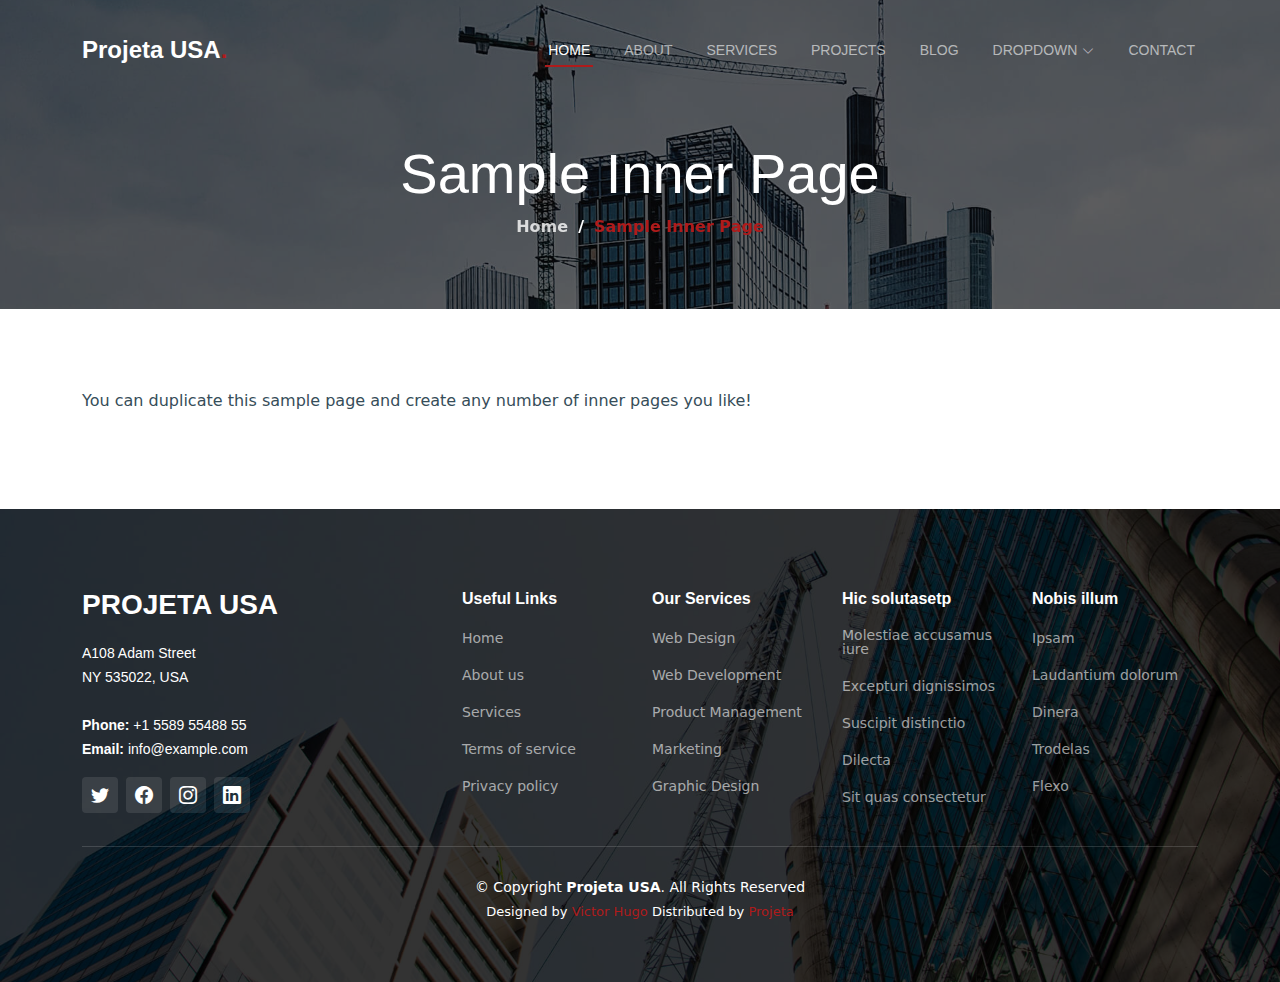
<file: sample-inner-page.html>
<!DOCTYPE html>
<html lang="en">
  <head>
    <meta charset="utf-8" />
    <meta content="width=device-width, initial-scale=1.0" name="viewport" />

    <title>Projeta USA</title>
    <meta content="" name="description" />
    <meta content="" name="keywords" />

    <!-- Favicons -->
    <link href="assets/img/favicon.png" rel="icon" />
    <link href="assets/img/apple-touch-icon.png" rel="apple-touch-icon" />

    <!-- Google Fonts -->
    <link rel="preconnect" href="https://fonts.googleapis.com" />
    <link rel="preconnect" href="https://fonts.gstatic.com" crossorigin />
    <link
      href="https://fonts.googleapis.com/css2?family=Open+Sans:ital,wght@0,300;0,400;0,500;0,600;0,700;1,300;1,400;1,600;1,700&family=Roboto:ital,wght@0,300;0,400;0,500;0,600;0,700;1,300;1,400;1,500;1,600;1,700&family=Work+Sans:ital,wght@0,300;0,400;0,500;0,600;0,700;1,300;1,400;1,500;1,600;1,700&display=swap"
      rel="stylesheet"
    />

    <!-- Vendor CSS Files -->
    <link
      href="assets/vendor/bootstrap/css/bootstrap.min.css"
      rel="stylesheet"
    />
    <link
      href="assets/vendor/bootstrap-icons/bootstrap-icons.css"
      rel="stylesheet"
    />
    <link
      href="assets/vendor/fontawesome-free/css/all.min.css"
      rel="stylesheet"
    />
    <link href="assets/vendor/aos/aos.css" rel="stylesheet" />
    <link
      href="assets/vendor/glightbox/css/glightbox.min.css"
      rel="stylesheet"
    />
    <link href="assets/vendor/swiper/swiper-bundle.min.css" rel="stylesheet" />

    <!-- Template Main CSS File -->
    <link href="assets/css/main.css" rel="stylesheet" />

    <!-- =======================================================
  * Template Name: UpConstruction - v1.3.0
  * Template URL: https://bootstrapmade.com/upconstruction-bootstrap-construction-website-template/
  * Author: BootstrapMade.com
  * License: https://bootstrapmade.com/license/
  ======================================================== -->
  </head>

  <body>
    <!-- ======= Header ======= -->
    <header id="header" class="header d-flex align-items-center">
      <div
        class="container-fluid container-xl d-flex align-items-center justify-content-between"
      >
        <a href="index.html" class="logo d-flex align-items-center">
          <!-- Uncomment the line below if you also wish to use an image logo -->
          <!-- <img src="assets/img/logo.png" alt=""> -->
          <h1>Projeta USA<span>.</span></h1>
        </a>

        <i class="mobile-nav-toggle mobile-nav-show bi bi-list"></i>
        <i class="mobile-nav-toggle mobile-nav-hide d-none bi bi-x"></i>
        <nav id="navbar" class="navbar">
          <ul>
            <li><a href="index.html" class="active">Home</a></li>
            <li><a href="about.html">About</a></li>
            <li><a href="services.html">Services</a></li>
            <li><a href="projects.html">Projects</a></li>
            <li><a href="blog.html">Blog</a></li>
            <li class="dropdown">
              <a href="#"
                ><span>Dropdown</span>
                <i class="bi bi-chevron-down dropdown-indicator"></i
              ></a>
              <ul>
                <li><a href="#">Dropdown 1</a></li>
                <li class="dropdown">
                  <a href="#"
                    ><span>Deep Dropdown</span>
                    <i class="bi bi-chevron-down dropdown-indicator"></i
                  ></a>
                  <ul>
                    <li><a href="#">Deep Dropdown 1</a></li>
                    <li><a href="#">Deep Dropdown 2</a></li>
                    <li><a href="#">Deep Dropdown 3</a></li>
                    <li><a href="#">Deep Dropdown 4</a></li>
                    <li><a href="#">Deep Dropdown 5</a></li>
                  </ul>
                </li>
                <li><a href="#">Dropdown 2</a></li>
                <li><a href="#">Dropdown 3</a></li>
                <li><a href="#">Dropdown 4</a></li>
              </ul>
            </li>
            <li><a href="contact.html">Contact</a></li>
          </ul>
        </nav>
        <!-- .navbar -->
      </div>
    </header>
    <!-- End Header -->

    <main id="main">
      <!-- ======= Breadcrumbs ======= -->
      <div
        class="breadcrumbs d-flex align-items-center"
        style="background-image: url('assets/img/breadcrumbs-bg.jpg')"
      >
        <div
          class="container position-relative d-flex flex-column align-items-center"
          data-aos="fade"
        >
          <h2>Sample Inner Page</h2>
          <ol>
            <li><a href="index.html">Home</a></li>
            <li>Sample Inner Page</li>
          </ol>
        </div>
      </div>
      <!-- End Breadcrumbs -->

      <section class="sample-page">
        <div class="container">
          <p>
            You can duplicate this sample page and create any number of inner
            pages you like!
          </p>
        </div>
      </section>
    </main>
    <!-- End #main -->

    <!-- ======= Footer ======= -->
    <footer id="footer" class="footer">
      <div class="footer-content position-relative">
        <div class="container">
          <div class="row">
            <div class="col-lg-4 col-md-6">
              <div class="footer-info">
                <h3>Projeta USA</h3>
                <p>
                  A108 Adam Street <br />
                  NY 535022, USA<br /><br />
                  <strong>Phone:</strong> +1 5589 55488 55<br />
                  <strong>Email:</strong> info@example.com<br />
                </p>
                <div class="social-links d-flex mt-3">
                  <a
                    href="#"
                    class="d-flex align-items-center justify-content-center"
                    ><i class="bi bi-twitter"></i
                  ></a>
                  <a
                    href="#"
                    class="d-flex align-items-center justify-content-center"
                    ><i class="bi bi-facebook"></i
                  ></a>
                  <a
                    href="#"
                    class="d-flex align-items-center justify-content-center"
                    ><i class="bi bi-instagram"></i
                  ></a>
                  <a
                    href="#"
                    class="d-flex align-items-center justify-content-center"
                    ><i class="bi bi-linkedin"></i
                  ></a>
                </div>
              </div>
            </div>
            <!-- End footer info column-->

            <div class="col-lg-2 col-md-3 footer-links">
              <h4>Useful Links</h4>
              <ul>
                <li><a href="#">Home</a></li>
                <li><a href="#">About us</a></li>
                <li><a href="#">Services</a></li>
                <li><a href="#">Terms of service</a></li>
                <li><a href="#">Privacy policy</a></li>
              </ul>
            </div>
            <!-- End footer links column-->

            <div class="col-lg-2 col-md-3 footer-links">
              <h4>Our Services</h4>
              <ul>
                <li><a href="#">Web Design</a></li>
                <li><a href="#">Web Development</a></li>
                <li><a href="#">Product Management</a></li>
                <li><a href="#">Marketing</a></li>
                <li><a href="#">Graphic Design</a></li>
              </ul>
            </div>
            <!-- End footer links column-->

            <div class="col-lg-2 col-md-3 footer-links">
              <h4>Hic solutasetp</h4>
              <ul>
                <li><a href="#">Molestiae accusamus iure</a></li>
                <li><a href="#">Excepturi dignissimos</a></li>
                <li><a href="#">Suscipit distinctio</a></li>
                <li><a href="#">Dilecta</a></li>
                <li><a href="#">Sit quas consectetur</a></li>
              </ul>
            </div>
            <!-- End footer links column-->

            <div class="col-lg-2 col-md-3 footer-links">
              <h4>Nobis illum</h4>
              <ul>
                <li><a href="#">Ipsam</a></li>
                <li><a href="#">Laudantium dolorum</a></li>
                <li><a href="#">Dinera</a></li>
                <li><a href="#">Trodelas</a></li>
                <li><a href="#">Flexo</a></li>
              </ul>
            </div>
            <!-- End footer links column-->
          </div>
        </div>
      </div>

      <div class="footer-legal text-center position-relative">
        <div class="container">
          <div class="copyright">
            &copy; Copyright <strong><span>Projeta USA</span></strong
            >. All Rights Reserved
          </div>
          <div class="credits">
            <!-- All the links in the footer should remain intact. -->
            <!-- You can delete the links only if you purchased the pro version. -->
            <!-- Licensing information: https://bootstrapmade.com/license/ -->
            <!-- Purchase the pro version with working PHP/AJAX contact form: https://bootstrapmade.com/upconstruction-bootstrap-construction-website-template/ -->
            Designed by
            <a href="https://bootstrapmade.com/">Victor Hugo</a> Distributed by
            <a href="https://themewagon.com">Projeta</a>
          </div>
        </div>
      </div>
    </footer>
    <!-- End Footer -->

    <a
      href="#"
      class="scroll-top d-flex align-items-center justify-content-center"
      ><i class="bi bi-arrow-up-short"></i
    ></a>

    <div id="preloader"></div>

    <!-- Vendor JS Files -->
    <script src="assets/vendor/bootstrap/js/bootstrap.bundle.min.js"></script>
    <script src="assets/vendor/aos/aos.js"></script>
    <script src="assets/vendor/glightbox/js/glightbox.min.js"></script>
    <script src="assets/vendor/isotope-layout/isotope.pkgd.min.js"></script>
    <script src="assets/vendor/swiper/swiper-bundle.min.js"></script>
    <script src="assets/vendor/purecounter/purecounter_vanilla.js"></script>
    <script src="assets/vendor/php-email-form/validate.js"></script>

    <!-- Template Main JS File -->
    <script src="assets/js/main.js"></script>
  </body>
</html>
</file>
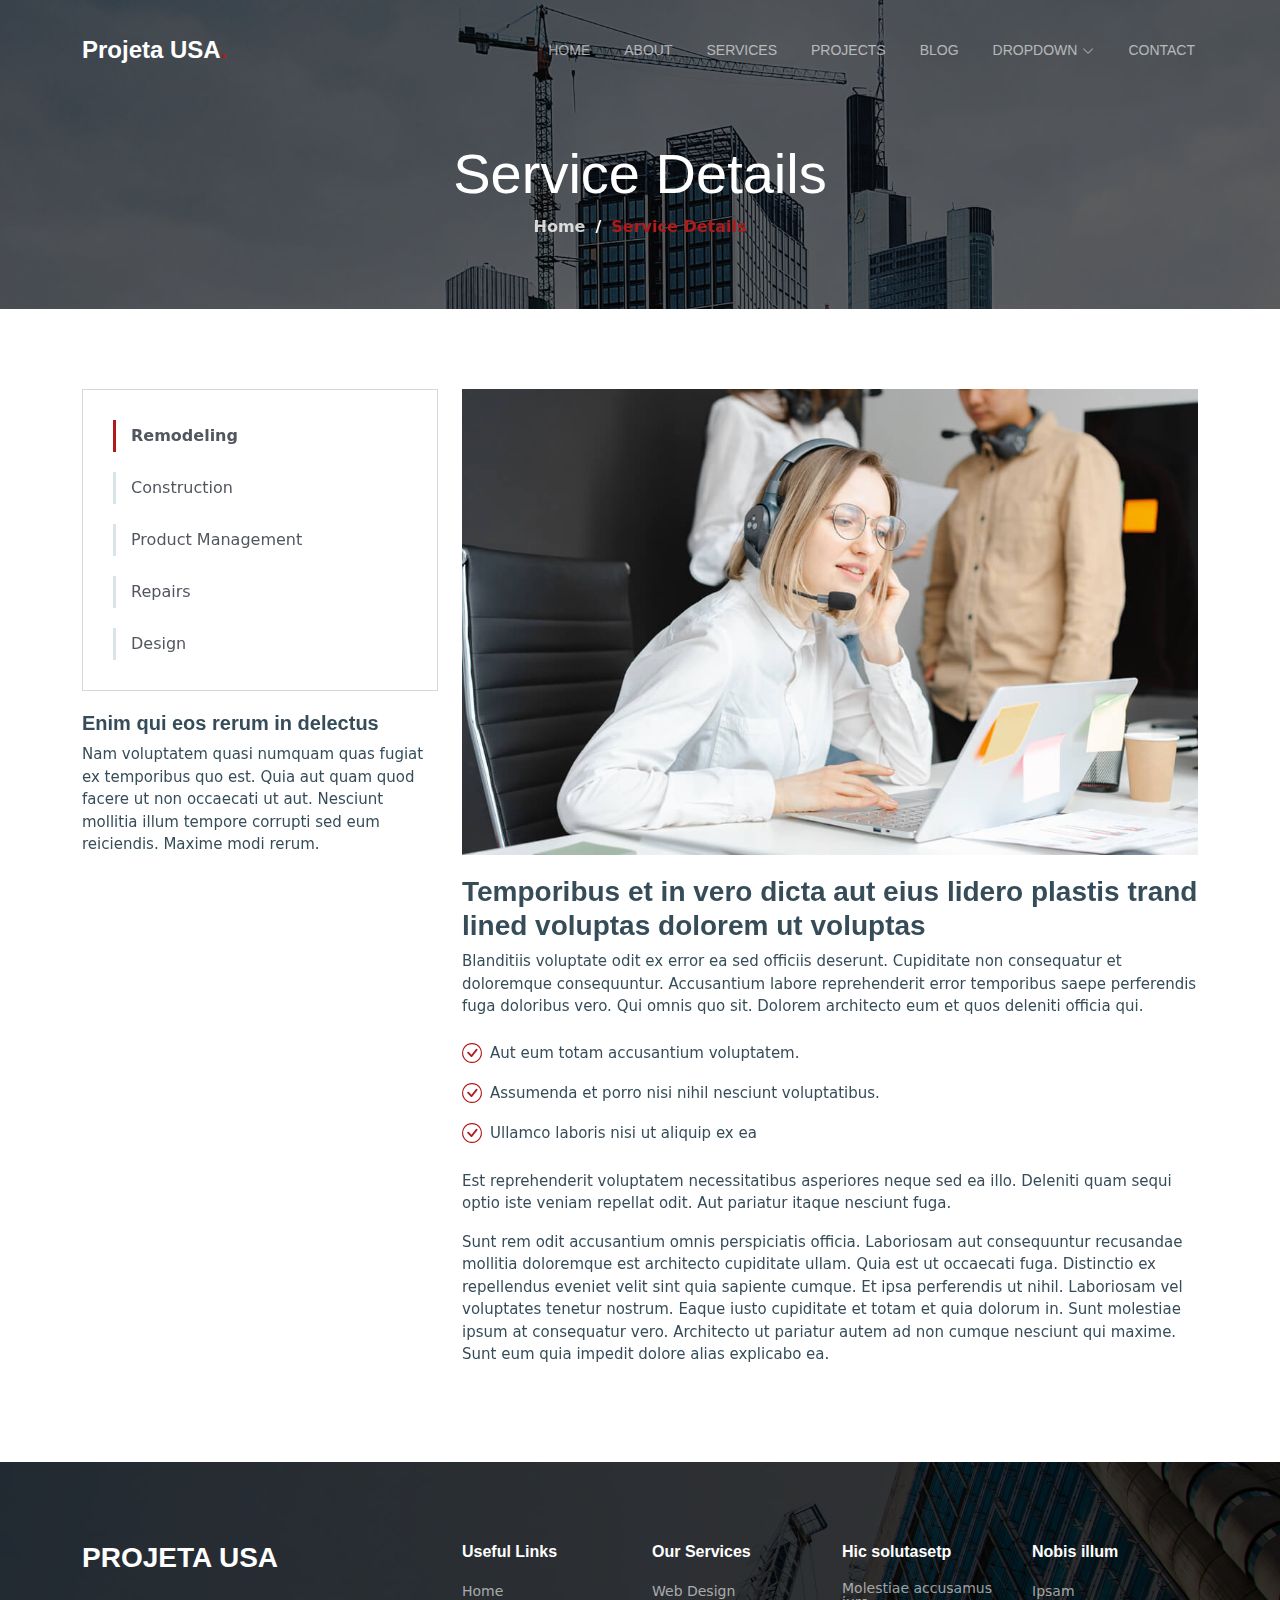
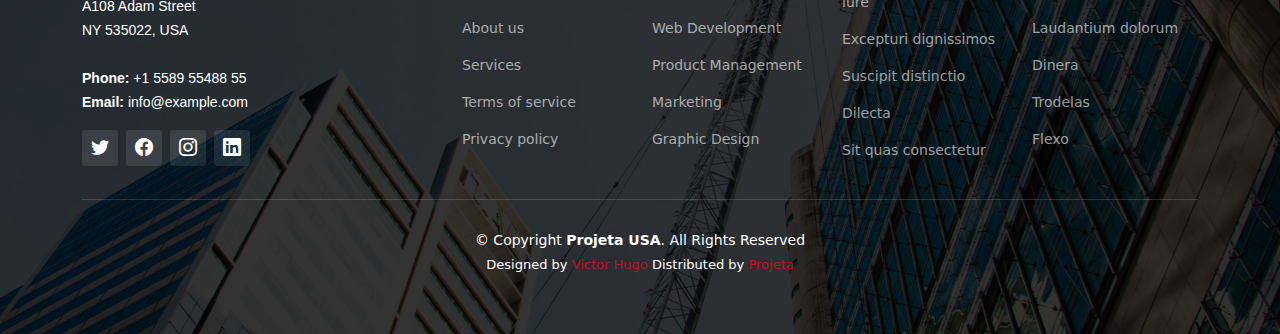
<file: service-details.html>
<!DOCTYPE html>
<html lang="en">
  <head>
    <meta charset="utf-8" />
    <meta content="width=device-width, initial-scale=1.0" name="viewport" />

    <title>Projeta USA</title>
    <meta content="" name="description" />
    <meta content="" name="keywords" />

    <!-- Favicons -->
    <link href="assets/img/favicon.png" rel="icon" />
    <link href="assets/img/apple-touch-icon.png" rel="apple-touch-icon" />

    <!-- Google Fonts -->
    <link rel="preconnect" href="https://fonts.googleapis.com" />
    <link rel="preconnect" href="https://fonts.gstatic.com" crossorigin />
    <link
      href="https://fonts.googleapis.com/css2?family=Open+Sans:ital,wght@0,300;0,400;0,500;0,600;0,700;1,300;1,400;1,600;1,700&family=Roboto:ital,wght@0,300;0,400;0,500;0,600;0,700;1,300;1,400;1,500;1,600;1,700&family=Work+Sans:ital,wght@0,300;0,400;0,500;0,600;0,700;1,300;1,400;1,500;1,600;1,700&display=swap"
      rel="stylesheet"
    />

    <!-- Vendor CSS Files -->
    <link
      href="assets/vendor/bootstrap/css/bootstrap.min.css"
      rel="stylesheet"
    />
    <link
      href="assets/vendor/bootstrap-icons/bootstrap-icons.css"
      rel="stylesheet"
    />
    <link
      href="assets/vendor/fontawesome-free/css/all.min.css"
      rel="stylesheet"
    />
    <link href="assets/vendor/aos/aos.css" rel="stylesheet" />
    <link
      href="assets/vendor/glightbox/css/glightbox.min.css"
      rel="stylesheet"
    />
    <link href="assets/vendor/swiper/swiper-bundle.min.css" rel="stylesheet" />

    <!-- Template Main CSS File -->
    <link href="assets/css/main.css" rel="stylesheet" />

    <!-- =======================================================
  * Template Name: UpConstruction - v1.3.0
  * Template URL: https://bootstrapmade.com/upconstruction-bootstrap-construction-website-template/
  * Author: BootstrapMade.com
  * License: https://bootstrapmade.com/license/
  ======================================================== -->
  </head>

  <body>
    <!-- ======= Header ======= -->
    <header id="header" class="header d-flex align-items-center">
      <div
        class="container-fluid container-xl d-flex align-items-center justify-content-between"
      >
        <a href="index.html" class="logo d-flex align-items-center">
          <!-- Uncomment the line below if you also wish to use an image logo -->
          <!-- <img src="assets/img/logo.png" alt=""> -->
          <h1>Projeta USA<span>.</span></h1>
        </a>

        <i class="mobile-nav-toggle mobile-nav-show bi bi-list"></i>
        <i class="mobile-nav-toggle mobile-nav-hide d-none bi bi-x"></i>
        <nav id="navbar" class="navbar">
          <ul>
            <li><a href="index.html">Home</a></li>
            <li><a href="about.html">About</a></li>
            <li><a href="services.html">Services</a></li>
            <li><a href="projects.html">Projects</a></li>
            <li><a href="blog.html">Blog</a></li>
            <li class="dropdown">
              <a href="#"
                ><span>Dropdown</span>
                <i class="bi bi-chevron-down dropdown-indicator"></i
              ></a>
              <ul>
                <li><a href="#">Dropdown 1</a></li>
                <li class="dropdown">
                  <a href="#"
                    ><span>Deep Dropdown</span>
                    <i class="bi bi-chevron-down dropdown-indicator"></i
                  ></a>
                  <ul>
                    <li><a href="#">Deep Dropdown 1</a></li>
                    <li><a href="#">Deep Dropdown 2</a></li>
                    <li><a href="#">Deep Dropdown 3</a></li>
                    <li><a href="#">Deep Dropdown 4</a></li>
                    <li><a href="#">Deep Dropdown 5</a></li>
                  </ul>
                </li>
                <li><a href="#">Dropdown 2</a></li>
                <li><a href="#">Dropdown 3</a></li>
                <li><a href="#">Dropdown 4</a></li>
              </ul>
            </li>
            <li><a href="contact.html">Contact</a></li>
          </ul>
        </nav>
        <!-- .navbar -->
      </div>
    </header>
    <!-- End Header -->

    <main id="main">
      <!-- ======= Breadcrumbs ======= -->
      <div
        class="breadcrumbs d-flex align-items-center"
        style="background-image: url('assets/img/breadcrumbs-bg.jpg')"
      >
        <div
          class="container position-relative d-flex flex-column align-items-center"
          data-aos="fade"
        >
          <h2>Service Details</h2>
          <ol>
            <li><a href="index.html">Home</a></li>
            <li>Service Details</li>
          </ol>
        </div>
      </div>
      <!-- End Breadcrumbs -->

      <!-- ======= Service Details Section ======= -->
      <section id="service-details" class="service-details">
        <div class="container" data-aos="fade-up" data-aos-delay="100">
          <div class="row gy-4">
            <div class="col-lg-4">
              <div class="services-list">
                <a href="#" class="active">Remodeling</a>
                <a href="#">Construction</a>
                <a href="#">Product Management</a>
                <a href="#">Repairs</a>
                <a href="#">Design</a>
              </div>

              <h4>Enim qui eos rerum in delectus</h4>
              <p>
                Nam voluptatem quasi numquam quas fugiat ex temporibus quo est.
                Quia aut quam quod facere ut non occaecati ut aut. Nesciunt
                mollitia illum tempore corrupti sed eum reiciendis. Maxime modi
                rerum.
              </p>
            </div>

            <div class="col-lg-8">
              <img
                src="assets/img/services.jpg"
                alt=""
                class="img-fluid services-img"
              />
              <h3>
                Temporibus et in vero dicta aut eius lidero plastis trand lined
                voluptas dolorem ut voluptas
              </h3>
              <p>
                Blanditiis voluptate odit ex error ea sed officiis deserunt.
                Cupiditate non consequatur et doloremque consequuntur.
                Accusantium labore reprehenderit error temporibus saepe
                perferendis fuga doloribus vero. Qui omnis quo sit. Dolorem
                architecto eum et quos deleniti officia qui.
              </p>
              <ul>
                <li>
                  <i class="bi bi-check-circle"></i>
                  <span>Aut eum totam accusantium voluptatem.</span>
                </li>
                <li>
                  <i class="bi bi-check-circle"></i>
                  <span
                    >Assumenda et porro nisi nihil nesciunt voluptatibus.</span
                  >
                </li>
                <li>
                  <i class="bi bi-check-circle"></i>
                  <span>Ullamco laboris nisi ut aliquip ex ea</span>
                </li>
              </ul>
              <p>
                Est reprehenderit voluptatem necessitatibus asperiores neque sed
                ea illo. Deleniti quam sequi optio iste veniam repellat odit.
                Aut pariatur itaque nesciunt fuga.
              </p>
              <p>
                Sunt rem odit accusantium omnis perspiciatis officia. Laboriosam
                aut consequuntur recusandae mollitia doloremque est architecto
                cupiditate ullam. Quia est ut occaecati fuga. Distinctio ex
                repellendus eveniet velit sint quia sapiente cumque. Et ipsa
                perferendis ut nihil. Laboriosam vel voluptates tenetur nostrum.
                Eaque iusto cupiditate et totam et quia dolorum in. Sunt
                molestiae ipsum at consequatur vero. Architecto ut pariatur
                autem ad non cumque nesciunt qui maxime. Sunt eum quia impedit
                dolore alias explicabo ea.
              </p>
            </div>
          </div>
        </div>
      </section>
      <!-- End Service Details Section -->
    </main>
    <!-- End #main -->

    <!-- ======= Footer ======= -->
    <footer id="footer" class="footer">
      <div class="footer-content position-relative">
        <div class="container">
          <div class="row">
            <div class="col-lg-4 col-md-6">
              <div class="footer-info">
                <h3>Projeta USA</h3>
                <p>
                  A108 Adam Street <br />
                  NY 535022, USA<br /><br />
                  <strong>Phone:</strong> +1 5589 55488 55<br />
                  <strong>Email:</strong> info@example.com<br />
                </p>
                <div class="social-links d-flex mt-3">
                  <a
                    href="#"
                    class="d-flex align-items-center justify-content-center"
                    ><i class="bi bi-twitter"></i
                  ></a>
                  <a
                    href="#"
                    class="d-flex align-items-center justify-content-center"
                    ><i class="bi bi-facebook"></i
                  ></a>
                  <a
                    href="#"
                    class="d-flex align-items-center justify-content-center"
                    ><i class="bi bi-instagram"></i
                  ></a>
                  <a
                    href="#"
                    class="d-flex align-items-center justify-content-center"
                    ><i class="bi bi-linkedin"></i
                  ></a>
                </div>
              </div>
            </div>
            <!-- End footer info column-->

            <div class="col-lg-2 col-md-3 footer-links">
              <h4>Useful Links</h4>
              <ul>
                <li><a href="#">Home</a></li>
                <li><a href="#">About us</a></li>
                <li><a href="#">Services</a></li>
                <li><a href="#">Terms of service</a></li>
                <li><a href="#">Privacy policy</a></li>
              </ul>
            </div>
            <!-- End footer links column-->

            <div class="col-lg-2 col-md-3 footer-links">
              <h4>Our Services</h4>
              <ul>
                <li><a href="#">Web Design</a></li>
                <li><a href="#">Web Development</a></li>
                <li><a href="#">Product Management</a></li>
                <li><a href="#">Marketing</a></li>
                <li><a href="#">Graphic Design</a></li>
              </ul>
            </div>
            <!-- End footer links column-->

            <div class="col-lg-2 col-md-3 footer-links">
              <h4>Hic solutasetp</h4>
              <ul>
                <li><a href="#">Molestiae accusamus iure</a></li>
                <li><a href="#">Excepturi dignissimos</a></li>
                <li><a href="#">Suscipit distinctio</a></li>
                <li><a href="#">Dilecta</a></li>
                <li><a href="#">Sit quas consectetur</a></li>
              </ul>
            </div>
            <!-- End footer links column-->

            <div class="col-lg-2 col-md-3 footer-links">
              <h4>Nobis illum</h4>
              <ul>
                <li><a href="#">Ipsam</a></li>
                <li><a href="#">Laudantium dolorum</a></li>
                <li><a href="#">Dinera</a></li>
                <li><a href="#">Trodelas</a></li>
                <li><a href="#">Flexo</a></li>
              </ul>
            </div>
            <!-- End footer links column-->
          </div>
        </div>
      </div>

      <div class="footer-legal text-center position-relative">
        <div class="container">
          <div class="copyright">
            &copy; Copyright <strong><span>Projeta USA</span></strong
            >. All Rights Reserved
          </div>
          <div class="credits">
            <!-- All the links in the footer should remain intact. -->
            <!-- You can delete the links only if you purchased the pro version. -->
            <!-- Licensing information: https://bootstrapmade.com/license/ -->
            <!-- Purchase the pro version with working PHP/AJAX contact form: https://bootstrapmade.com/upconstruction-bootstrap-construction-website-template/ -->
            Designed by
            <a href="https://bootstrapmade.com/">Victor Hugo</a> Distributed by
            <a href="https://themewagon.com">Projeta</a>
          </div>
        </div>
      </div>
    </footer>
    <!-- End Footer -->

    <a
      href="#"
      class="scroll-top d-flex align-items-center justify-content-center"
      ><i class="bi bi-arrow-up-short"></i
    ></a>

    <div id="preloader"></div>

    <!-- Vendor JS Files -->
    <script src="assets/vendor/bootstrap/js/bootstrap.bundle.min.js"></script>
    <script src="assets/vendor/aos/aos.js"></script>
    <script src="assets/vendor/glightbox/js/glightbox.min.js"></script>
    <script src="assets/vendor/isotope-layout/isotope.pkgd.min.js"></script>
    <script src="assets/vendor/swiper/swiper-bundle.min.js"></script>
    <script src="assets/vendor/purecounter/purecounter_vanilla.js"></script>
    <script src="assets/vendor/php-email-form/validate.js"></script>

    <!-- Template Main JS File -->
    <script src="assets/js/main.js"></script>
  </body>
</html>
</file>
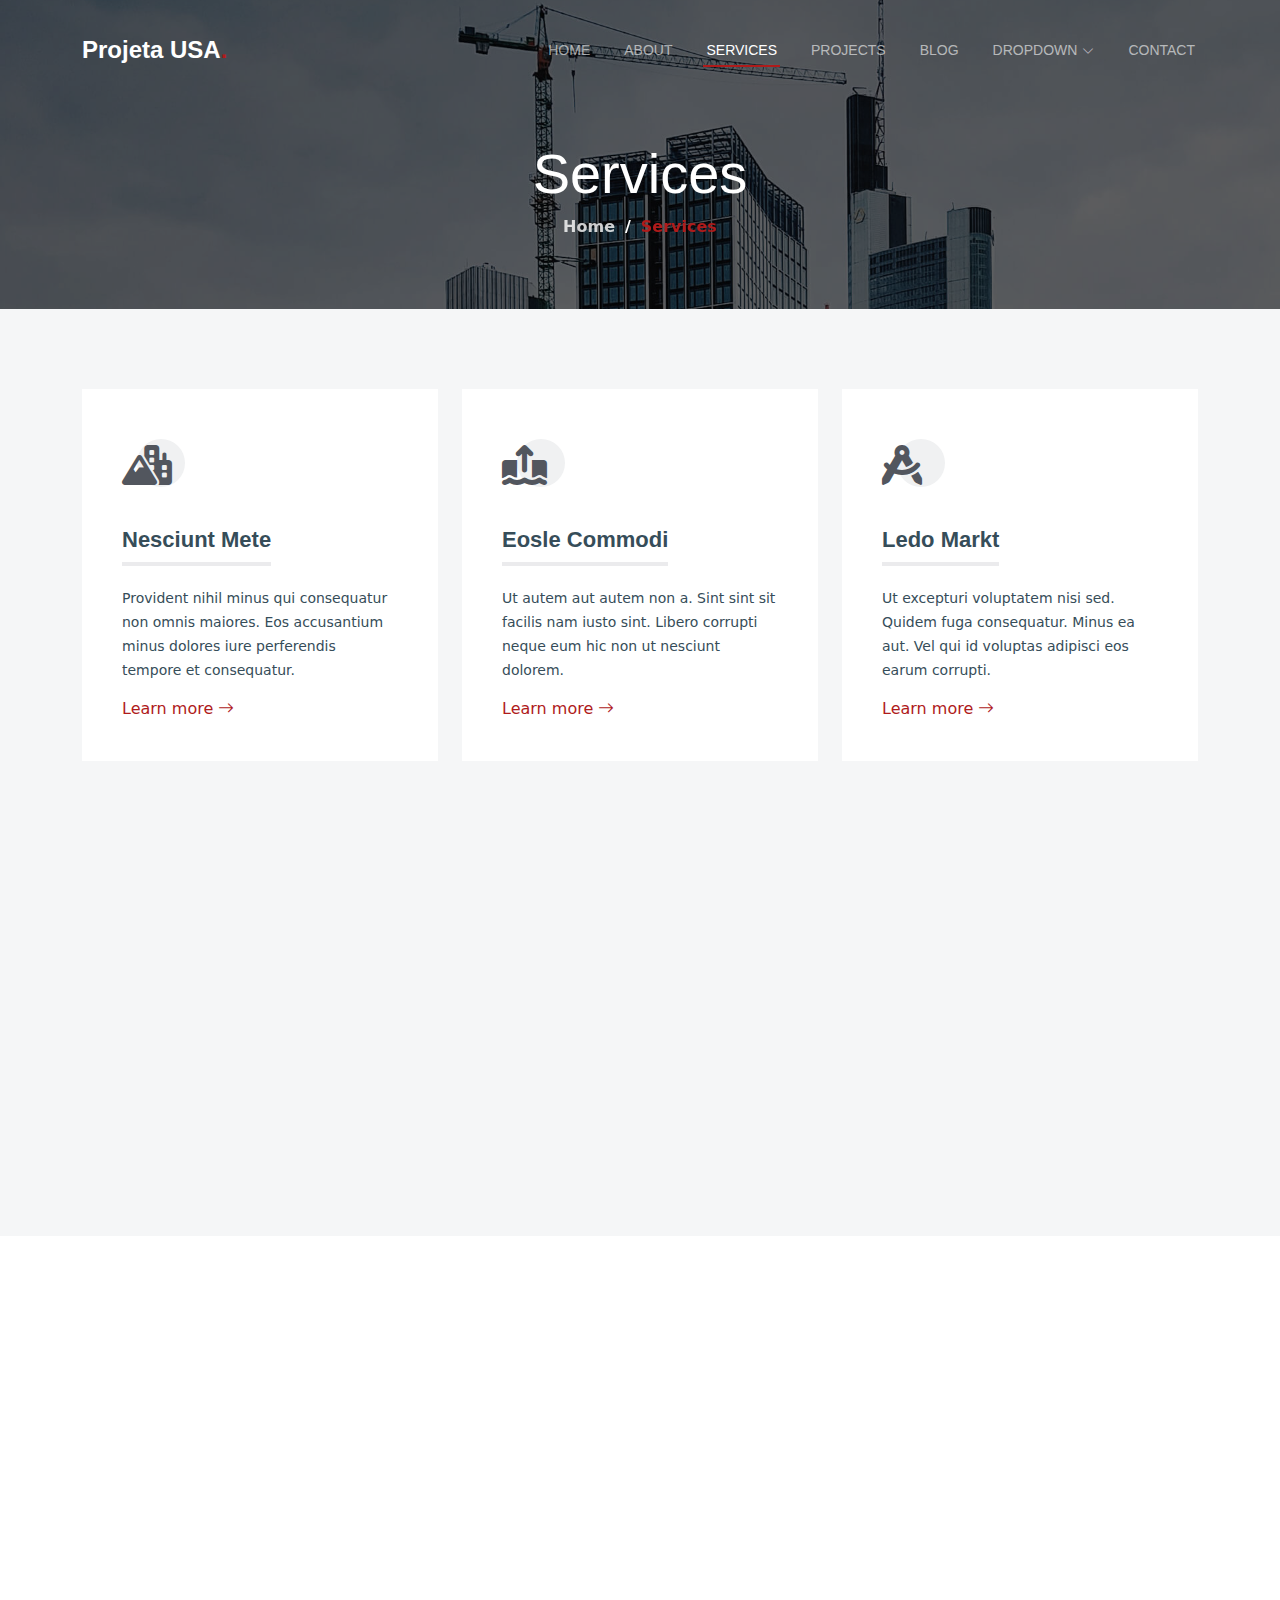
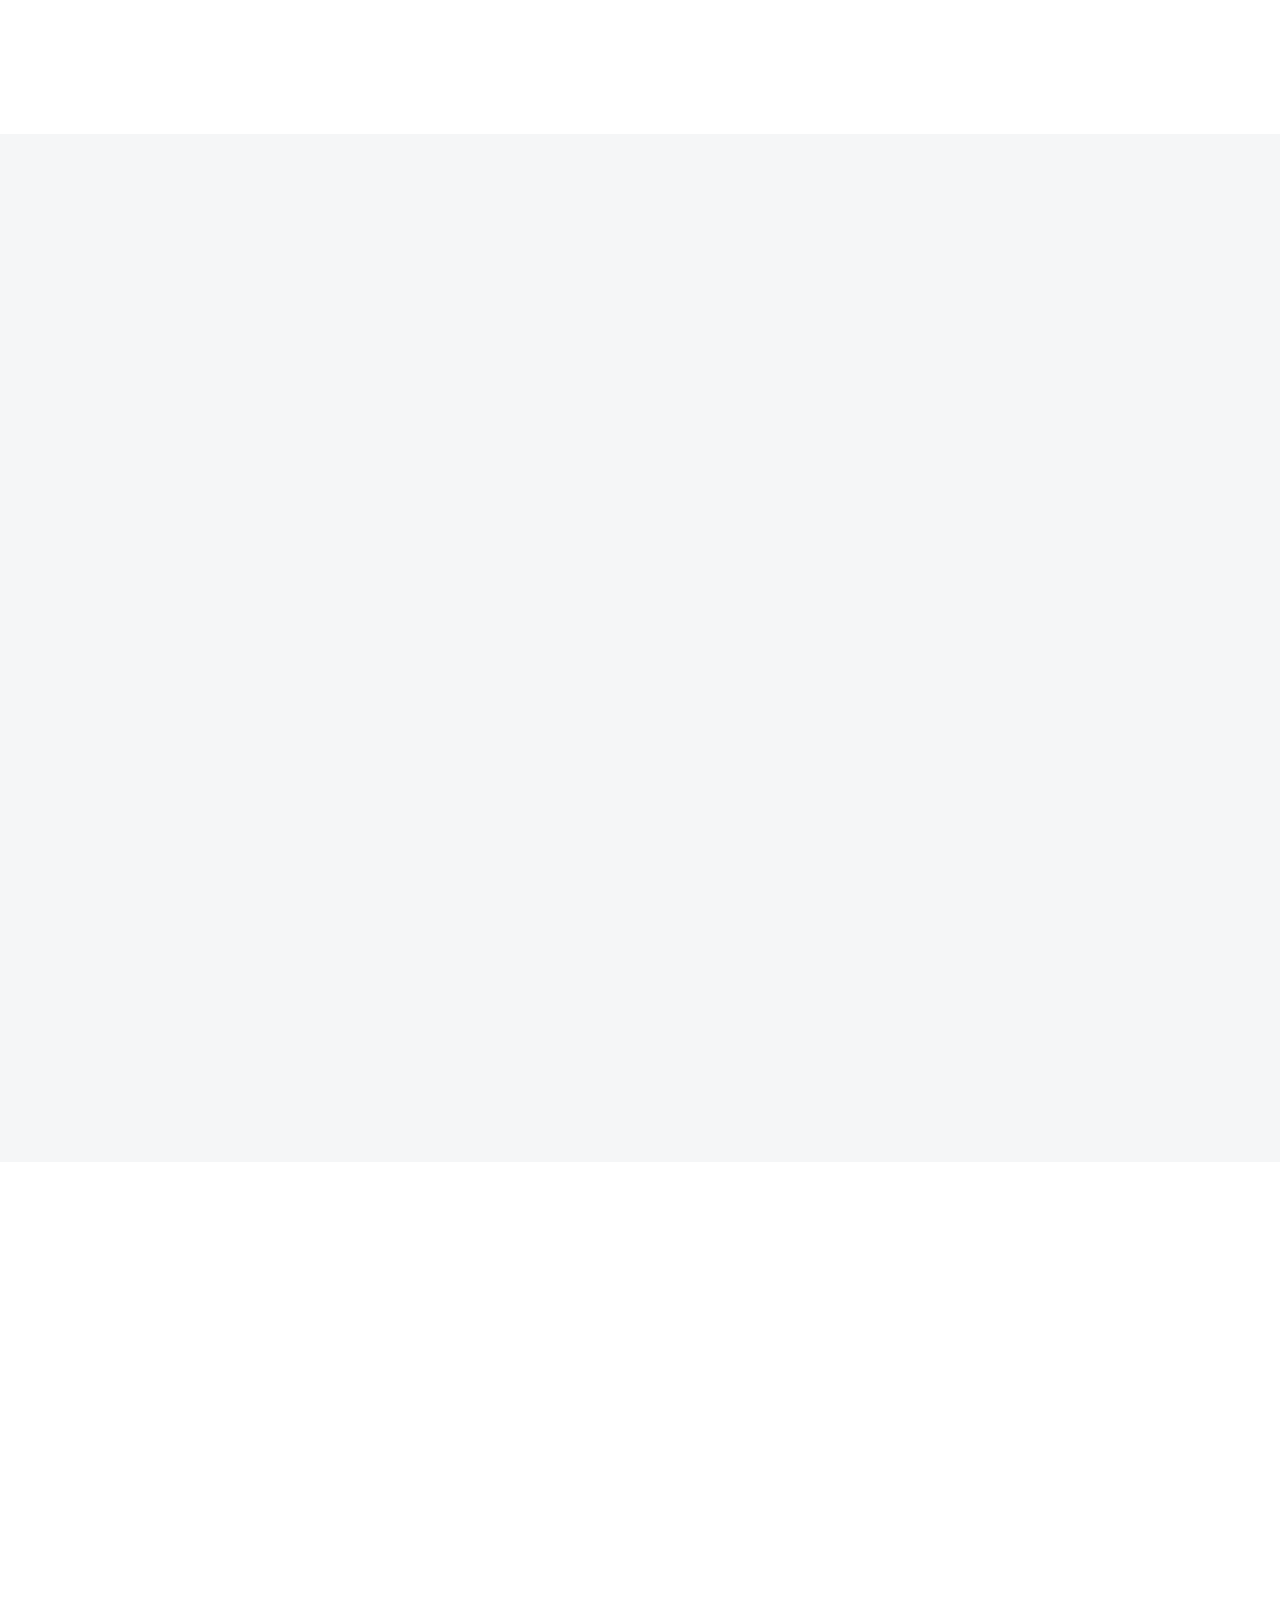
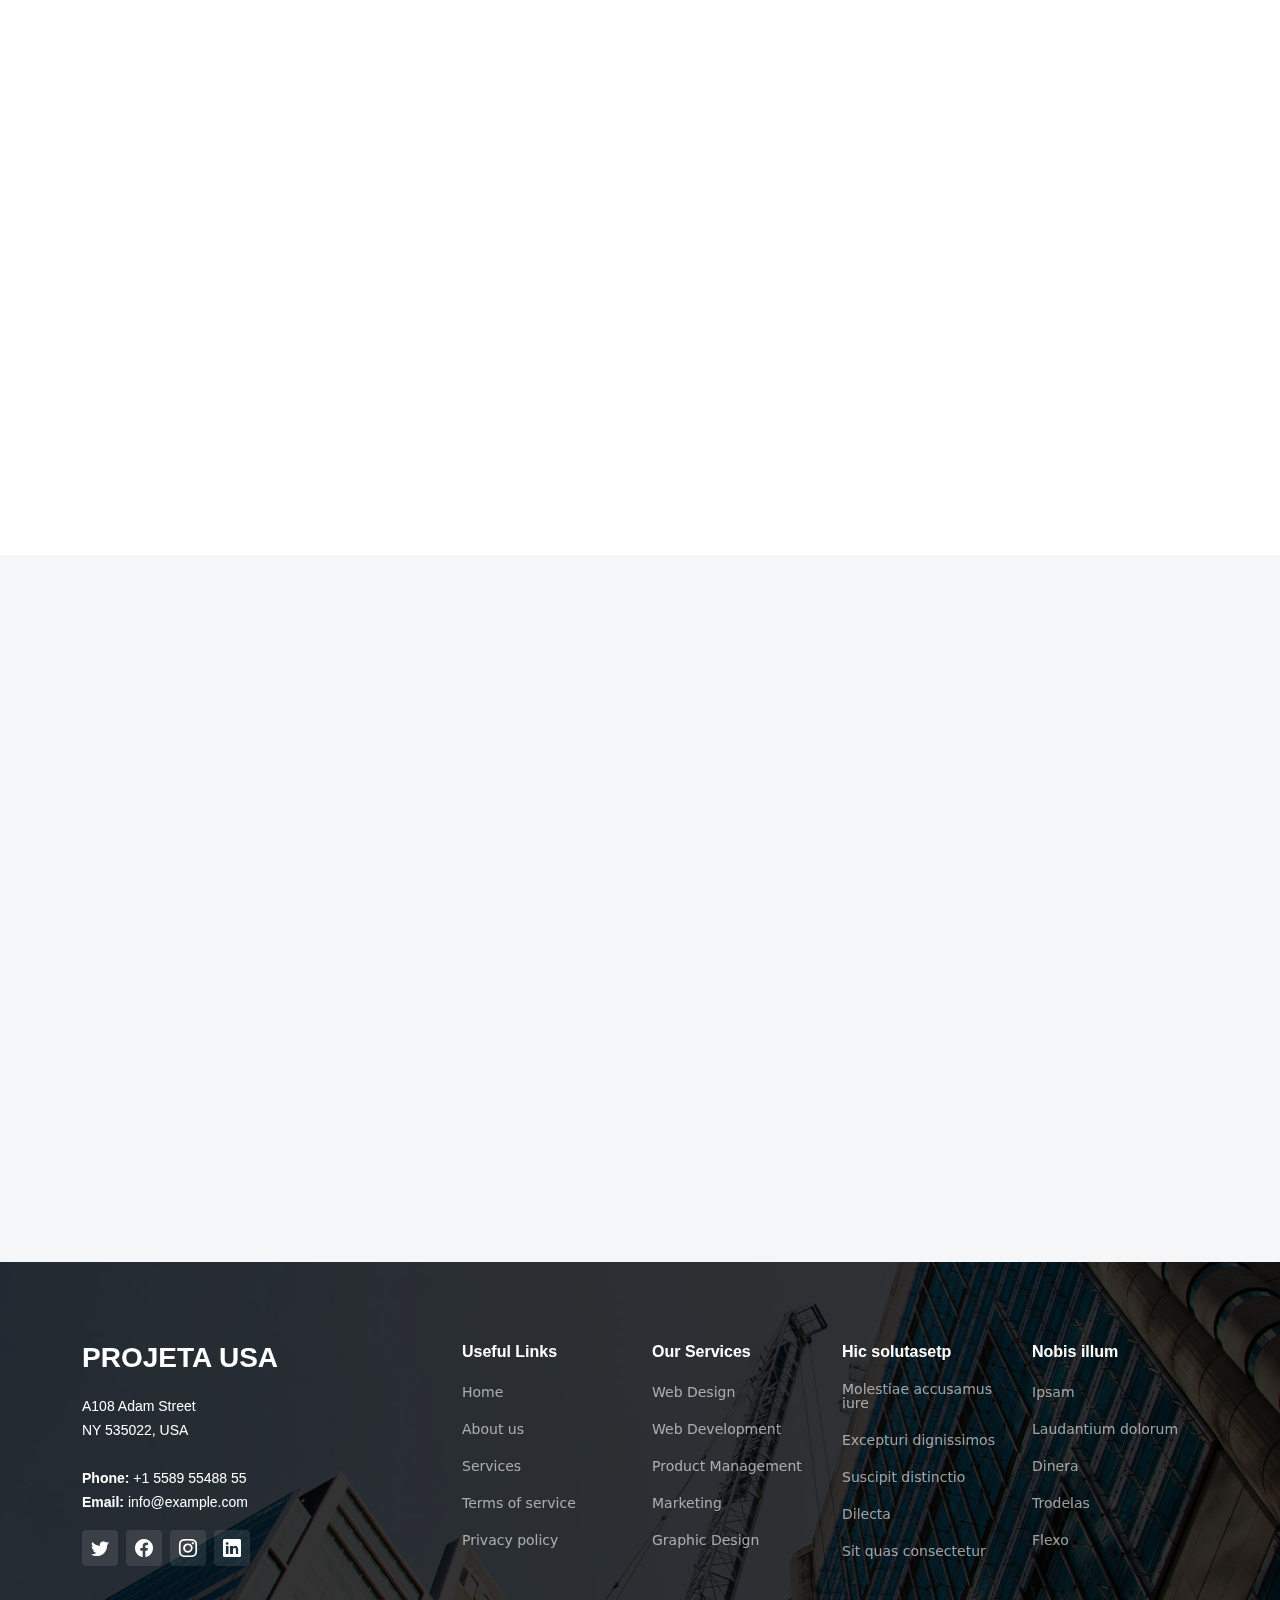
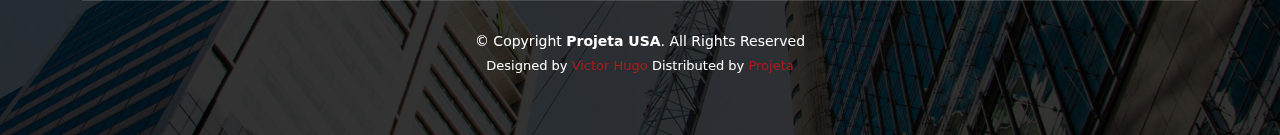
<file: services.html>
<!DOCTYPE html>
<html lang="en">
  <head>
    <meta charset="utf-8" />
    <meta content="width=device-width, initial-scale=1.0" name="viewport" />

    <title>Projeta USA</title>
    <meta content="" name="description" />
    <meta content="" name="keywords" />

    <!-- Favicons -->
    <link href="assets/img/favicon.png" rel="icon" />
    <link href="assets/img/apple-touch-icon.png" rel="apple-touch-icon" />

    <!-- Google Fonts -->
    <link rel="preconnect" href="https://fonts.googleapis.com" />
    <link rel="preconnect" href="https://fonts.gstatic.com" crossorigin />
    <link
      href="https://fonts.googleapis.com/css2?family=Open+Sans:ital,wght@0,300;0,400;0,500;0,600;0,700;1,300;1,400;1,600;1,700&family=Roboto:ital,wght@0,300;0,400;0,500;0,600;0,700;1,300;1,400;1,500;1,600;1,700&family=Work+Sans:ital,wght@0,300;0,400;0,500;0,600;0,700;1,300;1,400;1,500;1,600;1,700&display=swap"
      rel="stylesheet"
    />

    <!-- Vendor CSS Files -->
    <link
      href="assets/vendor/bootstrap/css/bootstrap.min.css"
      rel="stylesheet"
    />
    <link
      href="assets/vendor/bootstrap-icons/bootstrap-icons.css"
      rel="stylesheet"
    />
    <link
      href="assets/vendor/fontawesome-free/css/all.min.css"
      rel="stylesheet"
    />
    <link href="assets/vendor/aos/aos.css" rel="stylesheet" />
    <link
      href="assets/vendor/glightbox/css/glightbox.min.css"
      rel="stylesheet"
    />
    <link href="assets/vendor/swiper/swiper-bundle.min.css" rel="stylesheet" />

    <!-- Template Main CSS File -->
    <link href="assets/css/main.css" rel="stylesheet" />

    <!-- =======================================================
  * Template Name: UpConstruction - v1.3.0
  * Template URL: https://bootstrapmade.com/upconstruction-bootstrap-construction-website-template/
  * Author: BootstrapMade.com
  * License: https://bootstrapmade.com/license/
  ======================================================== -->
  </head>

  <body>
    <!-- ======= Header ======= -->
    <header id="header" class="header d-flex align-items-center">
      <div
        class="container-fluid container-xl d-flex align-items-center justify-content-between"
      >
        <a href="index.html" class="logo d-flex align-items-center">
          <!-- Uncomment the line below if you also wish to use an image logo -->
          <!-- <img src="assets/img/logo.png" alt=""> -->
          <h1>Projeta USA<span>.</span></h1>
        </a>

        <i class="mobile-nav-toggle mobile-nav-show bi bi-list"></i>
        <i class="mobile-nav-toggle mobile-nav-hide d-none bi bi-x"></i>
        <nav id="navbar" class="navbar">
          <ul>
            <li><a href="index.html">Home</a></li>
            <li><a href="about.html">About</a></li>
            <li><a href="services.html" class="active">Services</a></li>
            <li><a href="projects.html">Projects</a></li>
            <li><a href="blog.html">Blog</a></li>
            <li class="dropdown">
              <a href="#"
                ><span>Dropdown</span>
                <i class="bi bi-chevron-down dropdown-indicator"></i
              ></a>
              <ul>
                <li><a href="#">Dropdown 1</a></li>
                <li class="dropdown">
                  <a href="#"
                    ><span>Deep Dropdown</span>
                    <i class="bi bi-chevron-down dropdown-indicator"></i
                  ></a>
                  <ul>
                    <li><a href="#">Deep Dropdown 1</a></li>
                    <li><a href="#">Deep Dropdown 2</a></li>
                    <li><a href="#">Deep Dropdown 3</a></li>
                    <li><a href="#">Deep Dropdown 4</a></li>
                    <li><a href="#">Deep Dropdown 5</a></li>
                  </ul>
                </li>
                <li><a href="#">Dropdown 2</a></li>
                <li><a href="#">Dropdown 3</a></li>
                <li><a href="#">Dropdown 4</a></li>
              </ul>
            </li>
            <li><a href="contact.html">Contact</a></li>
          </ul>
        </nav>
        <!-- .navbar -->
      </div>
    </header>
    <!-- End Header -->

    <main id="main">
      <!-- ======= Breadcrumbs ======= -->
      <div
        class="breadcrumbs d-flex align-items-center"
        style="background-image: url('assets/img/breadcrumbs-bg.jpg')"
      >
        <div
          class="container position-relative d-flex flex-column align-items-center"
          data-aos="fade"
        >
          <h2>Services</h2>
          <ol>
            <li><a href="index.html">Home</a></li>
            <li>Services</li>
          </ol>
        </div>
      </div>
      <!-- End Breadcrumbs -->

      <!-- ======= Services Section ======= -->
      <section id="services" class="services section-bg">
        <div class="container" data-aos="fade-up">
          <div class="row gy-4">
            <div
              class="col-lg-4 col-md-6"
              data-aos="fade-up"
              data-aos-delay="100"
            >
              <div class="service-item position-relative">
                <div class="icon">
                  <i class="fa-solid fa-mountain-city"></i>
                </div>
                <h3>Nesciunt Mete</h3>
                <p>
                  Provident nihil minus qui consequatur non omnis maiores. Eos
                  accusantium minus dolores iure perferendis tempore et
                  consequatur.
                </p>
                <a href="service-details.html" class="readmore stretched-link"
                  >Learn more <i class="bi bi-arrow-right"></i
                ></a>
              </div>
            </div>
            <!-- End Service Item -->

            <div
              class="col-lg-4 col-md-6"
              data-aos="fade-up"
              data-aos-delay="200"
            >
              <div class="service-item position-relative">
                <div class="icon">
                  <i class="fa-solid fa-arrow-up-from-ground-water"></i>
                </div>
                <h3>Eosle Commodi</h3>
                <p>
                  Ut autem aut autem non a. Sint sint sit facilis nam iusto
                  sint. Libero corrupti neque eum hic non ut nesciunt dolorem.
                </p>
                <a href="service-details.html" class="readmore stretched-link"
                  >Learn more <i class="bi bi-arrow-right"></i
                ></a>
              </div>
            </div>
            <!-- End Service Item -->

            <div
              class="col-lg-4 col-md-6"
              data-aos="fade-up"
              data-aos-delay="300"
            >
              <div class="service-item position-relative">
                <div class="icon">
                  <i class="fa-solid fa-compass-drafting"></i>
                </div>
                <h3>Ledo Markt</h3>
                <p>
                  Ut excepturi voluptatem nisi sed. Quidem fuga consequatur.
                  Minus ea aut. Vel qui id voluptas adipisci eos earum corrupti.
                </p>
                <a href="service-details.html" class="readmore stretched-link"
                  >Learn more <i class="bi bi-arrow-right"></i
                ></a>
              </div>
            </div>
            <!-- End Service Item -->

            <div
              class="col-lg-4 col-md-6"
              data-aos="fade-up"
              data-aos-delay="400"
            >
              <div class="service-item position-relative">
                <div class="icon">
                  <i class="fa-solid fa-trowel-bricks"></i>
                </div>
                <h3>Asperiores Commodit</h3>
                <p>
                  Non et temporibus minus omnis sed dolor esse consequatur.
                  Cupiditate sed error ea fuga sit provident adipisci neque.
                </p>
                <a href="service-details.html" class="readmore stretched-link"
                  >Learn more <i class="bi bi-arrow-right"></i
                ></a>
              </div>
            </div>
            <!-- End Service Item -->

            <div
              class="col-lg-4 col-md-6"
              data-aos="fade-up"
              data-aos-delay="500"
            >
              <div class="service-item position-relative">
                <div class="icon">
                  <i class="fa-solid fa-helmet-safety"></i>
                </div>
                <h3>Velit Doloremque</h3>
                <p>
                  Cumque et suscipit saepe. Est maiores autem enim facilis ut
                  aut ipsam corporis aut. Sed animi at autem alias eius labore.
                </p>
                <a href="service-details.html" class="readmore stretched-link"
                  >Learn more <i class="bi bi-arrow-right"></i
                ></a>
              </div>
            </div>
            <!-- End Service Item -->

            <div
              class="col-lg-4 col-md-6"
              data-aos="fade-up"
              data-aos-delay="600"
            >
              <div class="service-item position-relative">
                <div class="icon">
                  <i class="fa-solid fa-arrow-up-from-ground-water"></i>
                </div>
                <h3>Dolori Architecto</h3>
                <p>
                  Hic molestias ea quibusdam eos. Fugiat enim doloremque aut
                  neque non et debitis iure. Corrupti recusandae ducimus enim.
                </p>
                <a href="service-details.html" class="readmore stretched-link"
                  >Learn more <i class="bi bi-arrow-right"></i
                ></a>
              </div>
            </div>
            <!-- End Service Item -->
          </div>
        </div>
      </section>
      <!-- End Services Section -->

      <!-- ======= Servie Cards Section ======= -->
      <section id="services-cards" class="services-cards">
        <div class="container" data-aos="fade-up">
          <div class="row gy-4">
            <div
              class="col-lg-3 col-md-6"
              data-aos="zoom-in"
              data-aos-delay="100"
            >
              <h3>Quasi eaque omnis</h3>
              <p>
                Eius non minus autem soluta ut ui labore omnis quisquam corrupti
                autem odit voluptas quos commodi magnam occaecati.
              </p>
              <ul class="list-unstyled">
                <li>
                  <i class="bi bi-check2"></i>
                  <span>Ullamco laboris nisi ut aliquip</span>
                </li>
                <li>
                  <i class="bi bi-check2"></i>
                  <span>Duis aute irure dolor in reprehenderit</span>
                </li>
                <li>
                  <i class="bi bi-check2"></i>
                  <span>Ullamco laboris nisi ut aliquip ex ea</span>
                </li>
              </ul>
            </div>
            <!-- End feature item-->

            <div
              class="col-lg-3 col-md-6"
              data-aos="zoom-in"
              data-aos-delay="200"
            >
              <h3>Et nemo dolores consectetur</h3>
              <p>
                Ducimus ea quam et occaecati est. Temporibus in soluta labore
                voluptates aut. Et sit soluta non repellat sed quia dire plovers
                tradoria
              </p>

              <ul class="list-unstyled">
                <li>
                  <i class="bi bi-check2"></i>
                  <span>Enim temporibus maiores eligendi</span>
                </li>
                <li>
                  <i class="bi bi-check2"></i>
                  <span>Ut maxime ut quibusdam quam qui</span>
                </li>
                <li>
                  <i class="bi bi-check2"></i>
                  <span>Officiis aspernatur in officiis</span>
                </li>
              </ul>
            </div>
            <!-- End feature item-->

            <div
              class="col-lg-3 col-md-6"
              data-aos="zoom-in"
              data-aos-delay="300"
            >
              <h3>Staque laboriosam modi</h3>
              <p>
                Velit eos error et dolor omnis voluptates nobis tenetur sed enim
                nihil vero qui suscipit ipsum at magni. Ipsa architecto
                consequatur aliquam
              </p>
              <ul class="list-unstyled">
                <li>
                  <i class="bi bi-check2"></i>
                  <span>Quis voluptates laboriosam numquam</span>
                </li>
                <li>
                  <i class="bi bi-check2"></i>
                  <span>Treva libero sunt quis veniam ut</span>
                </li>
                <li>
                  <i class="bi bi-check2"></i>
                  <span>Debitis eos est est corrupti</span>
                </li>
              </ul>
            </div>
            <!-- End feature item-->

            <div
              class="col-lg-3 col-md-6"
              data-aos="zoom-in"
              data-aos-delay="400"
            >
              <h3>Dignissimos suscipit iste</h3>
              <p>
                Molestiae occaecati assumenda quia saepe nobis recusandae at
                dicta ducimus sequi numquam commodi est in consequatur ea magnam
                quia itaque
              </p>
              <ul class="list-unstyled">
                <li>
                  <i class="bi bi-check2"></i>
                  <span>Veritatis qui reprehenderit quis</span>
                </li>
                <li>
                  <i class="bi bi-check2"></i>
                  <span>Accusantium vel numquam sunt minus</span>
                </li>
                <li>
                  <i class="bi bi-check2"></i>
                  <span>Voluptatem pariatur est sationem</span>
                </li>
              </ul>
            </div>
            <!-- End feature item-->
          </div>
        </div>
      </section>
      <!-- End Servie Cards Section -->

      <!-- ======= Alt Services Section 2 ======= -->
      <section id="alt-services-2" class="alt-services section-bg">
        <div class="container" data-aos="fade-up">
          <div class="row justify-content-around gy-4">
            <div class="col-lg-5 d-flex flex-column justify-content-center">
              <h3>
                Non quasi officia eum nobis et rerum epudiandae rem voluptatem
              </h3>
              <p>
                Maxime quia dolorum alias perspiciatis. Earum voluptatem sint at
                non. Ducimus maxime minima iste magni sit praesentium assumenda
                minus. Amet rerum saepe tempora vero.
              </p>

              <div
                class="icon-box d-flex position-relative"
                data-aos="fade-up"
                data-aos-delay="100"
              >
                <i class="bi bi-easel flex-shrink-0"></i>
                <div>
                  <h4><a href="" class="stretched-link">Lorem Ipsum</a></h4>
                  <p>
                    Voluptatum deleniti atque corrupti quos dolores et quas
                    molestias excepturi sint occaecati cupiditate non provident
                  </p>
                </div>
              </div>
              <!-- End Icon Box -->

              <div
                class="icon-box d-flex position-relative"
                data-aos="fade-up"
                data-aos-delay="200"
              >
                <i class="bi bi-patch-check flex-shrink-0"></i>
                <div>
                  <h4><a href="" class="stretched-link">Nemo Enim</a></h4>
                  <p>
                    At vero eos et accusamus et iusto odio dignissimos ducimus
                    qui blanditiis praesentium voluptatum deleniti atque
                  </p>
                </div>
              </div>
              <!-- End Icon Box -->

              <div
                class="icon-box d-flex position-relative"
                data-aos="fade-up"
                data-aos-delay="300"
              >
                <i class="bi bi-brightness-high flex-shrink-0"></i>
                <div>
                  <h4><a href="" class="stretched-link">Dine Pad</a></h4>
                  <p>
                    Explicabo est voluptatum asperiores consequatur magnam. Et
                    veritatis odit. Sunt aut deserunt minus aut eligendi omnis
                  </p>
                </div>
              </div>
              <!-- End Icon Box -->

              <div
                class="icon-box d-flex position-relative"
                data-aos="fade-up"
                data-aos-delay="400"
              >
                <i class="bi bi-brightness-high flex-shrink-0"></i>
                <div>
                  <h4><a href="" class="stretched-link">Tride clov</a></h4>
                  <p>
                    Est voluptatem labore deleniti quis a delectus et. Saepe
                    dolorem libero sit non aspernatur odit amet. Et eligendi
                  </p>
                </div>
              </div>
              <!-- End Icon Box -->
            </div>

            <div
              class="col-lg-6 img-bg"
              style="background-image: url(assets/img/alt-services-2.jpg)"
              data-aos="zoom-in"
              data-aos-delay="100"
            ></div>
          </div>
        </div>
      </section>
      <!-- End Alt Services Section 2 -->

      <!-- ======= Alt Services Section ======= -->
      <section id="alt-services" class="alt-services">
        <div class="container" data-aos="fade-up">
          <div class="row justify-content-around gy-4">
            <div
              class="col-lg-6 img-bg"
              style="background-image: url(assets/img/alt-services.jpg)"
              data-aos="zoom-in"
              data-aos-delay="100"
            ></div>

            <div class="col-lg-5 d-flex flex-column justify-content-center">
              <h3>Enim quis est voluptatibus aliquid consequatur fugiat</h3>
              <p>
                Esse voluptas cumque vel exercitationem. Reiciendis est hic
                accusamus. Non ipsam et sed minima temporibus laudantium. Soluta
                voluptate sed facere corporis dolores excepturi
              </p>

              <div
                class="icon-box d-flex position-relative"
                data-aos="fade-up"
                data-aos-delay="100"
              >
                <i class="bi bi-easel flex-shrink-0"></i>
                <div>
                  <h4><a href="" class="stretched-link">Lorem Ipsum</a></h4>
                  <p>
                    Voluptatum deleniti atque corrupti quos dolores et quas
                    molestias excepturi sint occaecati cupiditate non provident
                  </p>
                </div>
              </div>
              <!-- End Icon Box -->

              <div
                class="icon-box d-flex position-relative"
                data-aos="fade-up"
                data-aos-delay="200"
              >
                <i class="bi bi-patch-check flex-shrink-0"></i>
                <div>
                  <h4><a href="" class="stretched-link">Nemo Enim</a></h4>
                  <p>
                    At vero eos et accusamus et iusto odio dignissimos ducimus
                    qui blanditiis praesentium voluptatum deleniti atque
                  </p>
                </div>
              </div>
              <!-- End Icon Box -->

              <div
                class="icon-box d-flex position-relative"
                data-aos="fade-up"
                data-aos-delay="300"
              >
                <i class="bi bi-brightness-high flex-shrink-0"></i>
                <div>
                  <h4><a href="" class="stretched-link">Dine Pad</a></h4>
                  <p>
                    Explicabo est voluptatum asperiores consequatur magnam. Et
                    veritatis odit. Sunt aut deserunt minus aut eligendi omnis
                  </p>
                </div>
              </div>
              <!-- End Icon Box -->

              <div
                class="icon-box d-flex position-relative"
                data-aos="fade-up"
                data-aos-delay="400"
              >
                <i class="bi bi-brightness-high flex-shrink-0"></i>
                <div>
                  <h4><a href="" class="stretched-link">Tride clov</a></h4>
                  <p>
                    Est voluptatem labore deleniti quis a delectus et. Saepe
                    dolorem libero sit non aspernatur odit amet. Et eligendi
                  </p>
                </div>
              </div>
              <!-- End Icon Box -->
            </div>
          </div>
        </div>
      </section>
      <!-- End Alt Services Section -->

      <!-- ======= Testimonials Section ======= -->
      <section id="testimonials" class="testimonials section-bg">
        <div class="container" data-aos="fade-up">
          <div class="section-header">
            <h2>Testimonials</h2>
            <p>
              Quam sed id excepturi ccusantium dolorem ut quis dolores nisi llum
              nostrum enim velit qui ut et autem uia reprehenderit sunt deleniti
            </p>
          </div>

          <div class="slides-2 swiper">
            <div class="swiper-wrapper">
              <div class="swiper-slide">
                <div class="testimonial-wrap">
                  <div class="testimonial-item">
                    <img
                      src="assets/img/testimonials/testimonials-1.jpg"
                      class="testimonial-img"
                      alt=""
                    />
                    <h3>Saul Goodman</h3>
                    <h4>Ceo &amp; Founder</h4>
                    <div class="stars">
                      <i class="bi bi-star-fill"></i
                      ><i class="bi bi-star-fill"></i
                      ><i class="bi bi-star-fill"></i
                      ><i class="bi bi-star-fill"></i
                      ><i class="bi bi-star-fill"></i>
                    </div>
                    <p>
                      <i class="bi bi-quote quote-icon-left"></i>
                      Proin iaculis purus consequat sem cure digni ssim donec
                      porttitora entum suscipit rhoncus. Accusantium quam,
                      ultricies eget id, aliquam eget nibh et. Maecen aliquam,
                      risus at semper.
                      <i class="bi bi-quote quote-icon-right"></i>
                    </p>
                  </div>
                </div>
              </div>
              <!-- End testimonial item -->

              <div class="swiper-slide">
                <div class="testimonial-wrap">
                  <div class="testimonial-item">
                    <img
                      src="assets/img/testimonials/testimonials-2.jpg"
                      class="testimonial-img"
                      alt=""
                    />
                    <h3>Sara Wilsson</h3>
                    <h4>Designer</h4>
                    <div class="stars">
                      <i class="bi bi-star-fill"></i
                      ><i class="bi bi-star-fill"></i
                      ><i class="bi bi-star-fill"></i
                      ><i class="bi bi-star-fill"></i
                      ><i class="bi bi-star-fill"></i>
                    </div>
                    <p>
                      <i class="bi bi-quote quote-icon-left"></i>
                      Export tempor illum tamen malis malis eram quae irure esse
                      labore quem cillum quid cillum eram malis quorum velit
                      fore eram velit sunt aliqua noster fugiat irure amet legam
                      anim culpa.
                      <i class="bi bi-quote quote-icon-right"></i>
                    </p>
                  </div>
                </div>
              </div>
              <!-- End testimonial item -->

              <div class="swiper-slide">
                <div class="testimonial-wrap">
                  <div class="testimonial-item">
                    <img
                      src="assets/img/testimonials/testimonials-3.jpg"
                      class="testimonial-img"
                      alt=""
                    />
                    <h3>Jena Karlis</h3>
                    <h4>Store Owner</h4>
                    <div class="stars">
                      <i class="bi bi-star-fill"></i
                      ><i class="bi bi-star-fill"></i
                      ><i class="bi bi-star-fill"></i
                      ><i class="bi bi-star-fill"></i
                      ><i class="bi bi-star-fill"></i>
                    </div>
                    <p>
                      <i class="bi bi-quote quote-icon-left"></i>
                      Enim nisi quem export duis labore cillum quae magna enim
                      sint quorum nulla quem veniam duis minim tempor labore
                      quem eram duis noster aute amet eram fore quis sint minim.
                      <i class="bi bi-quote quote-icon-right"></i>
                    </p>
                  </div>
                </div>
              </div>
              <!-- End testimonial item -->

              <div class="swiper-slide">
                <div class="testimonial-wrap">
                  <div class="testimonial-item">
                    <img
                      src="assets/img/testimonials/testimonials-4.jpg"
                      class="testimonial-img"
                      alt=""
                    />
                    <h3>Matt Brandon</h3>
                    <h4>Freelancer</h4>
                    <div class="stars">
                      <i class="bi bi-star-fill"></i
                      ><i class="bi bi-star-fill"></i
                      ><i class="bi bi-star-fill"></i
                      ><i class="bi bi-star-fill"></i
                      ><i class="bi bi-star-fill"></i>
                    </div>
                    <p>
                      <i class="bi bi-quote quote-icon-left"></i>
                      Fugiat enim eram quae cillum dolore dolor amet nulla culpa
                      multos export minim fugiat minim velit minim dolor enim
                      duis veniam ipsum anim magna sunt elit fore quem dolore
                      labore illum veniam.
                      <i class="bi bi-quote quote-icon-right"></i>
                    </p>
                  </div>
                </div>
              </div>
              <!-- End testimonial item -->

              <div class="swiper-slide">
                <div class="testimonial-wrap">
                  <div class="testimonial-item">
                    <img
                      src="assets/img/testimonials/testimonials-5.jpg"
                      class="testimonial-img"
                      alt=""
                    />
                    <h3>John Larson</h3>
                    <h4>Entrepreneur</h4>
                    <div class="stars">
                      <i class="bi bi-star-fill"></i
                      ><i class="bi bi-star-fill"></i
                      ><i class="bi bi-star-fill"></i
                      ><i class="bi bi-star-fill"></i
                      ><i class="bi bi-star-fill"></i>
                    </div>
                    <p>
                      <i class="bi bi-quote quote-icon-left"></i>
                      Quis quorum aliqua sint quem legam fore sunt eram irure
                      aliqua veniam tempor noster veniam enim culpa labore duis
                      sunt culpa nulla illum cillum fugiat legam esse veniam
                      culpa fore nisi cillum quid.
                      <i class="bi bi-quote quote-icon-right"></i>
                    </p>
                  </div>
                </div>
              </div>
              <!-- End testimonial item -->
            </div>
            <div class="swiper-pagination"></div>
          </div>
        </div>
      </section>
      <!-- End Testimonials Section -->
    </main>
    <!-- End #main -->

    <!-- ======= Footer ======= -->
    <footer id="footer" class="footer">
      <div class="footer-content position-relative">
        <div class="container">
          <div class="row">
            <div class="col-lg-4 col-md-6">
              <div class="footer-info">
                <h3>Projeta USA</h3>
                <p>
                  A108 Adam Street <br />
                  NY 535022, USA<br /><br />
                  <strong>Phone:</strong> +1 5589 55488 55<br />
                  <strong>Email:</strong> info@example.com<br />
                </p>
                <div class="social-links d-flex mt-3">
                  <a
                    href="#"
                    class="d-flex align-items-center justify-content-center"
                    ><i class="bi bi-twitter"></i
                  ></a>
                  <a
                    href="#"
                    class="d-flex align-items-center justify-content-center"
                    ><i class="bi bi-facebook"></i
                  ></a>
                  <a
                    href="#"
                    class="d-flex align-items-center justify-content-center"
                    ><i class="bi bi-instagram"></i
                  ></a>
                  <a
                    href="#"
                    class="d-flex align-items-center justify-content-center"
                    ><i class="bi bi-linkedin"></i
                  ></a>
                </div>
              </div>
            </div>
            <!-- End footer info column-->

            <div class="col-lg-2 col-md-3 footer-links">
              <h4>Useful Links</h4>
              <ul>
                <li><a href="#">Home</a></li>
                <li><a href="#">About us</a></li>
                <li><a href="#">Services</a></li>
                <li><a href="#">Terms of service</a></li>
                <li><a href="#">Privacy policy</a></li>
              </ul>
            </div>
            <!-- End footer links column-->

            <div class="col-lg-2 col-md-3 footer-links">
              <h4>Our Services</h4>
              <ul>
                <li><a href="#">Web Design</a></li>
                <li><a href="#">Web Development</a></li>
                <li><a href="#">Product Management</a></li>
                <li><a href="#">Marketing</a></li>
                <li><a href="#">Graphic Design</a></li>
              </ul>
            </div>
            <!-- End footer links column-->

            <div class="col-lg-2 col-md-3 footer-links">
              <h4>Hic solutasetp</h4>
              <ul>
                <li><a href="#">Molestiae accusamus iure</a></li>
                <li><a href="#">Excepturi dignissimos</a></li>
                <li><a href="#">Suscipit distinctio</a></li>
                <li><a href="#">Dilecta</a></li>
                <li><a href="#">Sit quas consectetur</a></li>
              </ul>
            </div>
            <!-- End footer links column-->

            <div class="col-lg-2 col-md-3 footer-links">
              <h4>Nobis illum</h4>
              <ul>
                <li><a href="#">Ipsam</a></li>
                <li><a href="#">Laudantium dolorum</a></li>
                <li><a href="#">Dinera</a></li>
                <li><a href="#">Trodelas</a></li>
                <li><a href="#">Flexo</a></li>
              </ul>
            </div>
            <!-- End footer links column-->
          </div>
        </div>
      </div>

      <div class="footer-legal text-center position-relative">
        <div class="container">
          <div class="copyright">
            &copy; Copyright <strong><span>Projeta USA</span></strong
            >. All Rights Reserved
          </div>
          <div class="credits">
            <!-- All the links in the footer should remain intact. -->
            <!-- You can delete the links only if you purchased the pro version. -->
            <!-- Licensing information: https://bootstrapmade.com/license/ -->
            <!-- Purchase the pro version with working PHP/AJAX contact form: https://bootstrapmade.com/upconstruction-bootstrap-construction-website-template/ -->
            Designed by
            <a href="https://bootstrapmade.com/">Victor Hugo</a> Distributed by
            <a href="https://themewagon.com">Projeta</a>
        </div>
      </div>
    </footer>
    <!-- End Footer -->

    <a
      href="#"
      class="scroll-top d-flex align-items-center justify-content-center"
      ><i class="bi bi-arrow-up-short"></i
    ></a>

    <div id="preloader"></div>

    <!-- Vendor JS Files -->
    <script src="assets/vendor/bootstrap/js/bootstrap.bundle.min.js"></script>
    <script src="assets/vendor/aos/aos.js"></script>
    <script src="assets/vendor/glightbox/js/glightbox.min.js"></script>
    <script src="assets/vendor/isotope-layout/isotope.pkgd.min.js"></script>
    <script src="assets/vendor/swiper/swiper-bundle.min.js"></script>
    <script src="assets/vendor/purecounter/purecounter_vanilla.js"></script>
    <script src="assets/vendor/php-email-form/validate.js"></script>

    <!-- Template Main JS File -->
    <script src="assets/js/main.js"></script>
  </body>
</html>
</file>
<file: assets/css/main.css>
/**
* Template Name: UpConstruction - v1.3.0
* Template URL: https://bootstrapmade.com/upconstruction-bootstrap-construction-website-template/
* Author: BootstrapMade.com
* License: https://bootstrapmade.com/license/
*/

/*--------------------------------------------------------------
# Set main reusable colors and fonts using CSS variables
# Learn more about CSS variables at https://developer.mozilla.org/en-US/docs/Web/CSS/Using_CSS_custom_properties
--------------------------------------------------------------*/
/* Fonts */
:root {
  --font-default: "Rubik", system-ui, -apple-system, "Segoe UI", Roboto, "Helvetica Neue", Arial, "Noto Sans", "Liberation Sans", sans-serif, "Apple Color Emoji", "Segoe UI Emoji", "Segoe UI Symbol", "Noto Color Emoji";
  --font-primary: "Rubik", sans-serif;
  --font-secondary: "Rubik", sans-serif;
}

/* Colors */
:root {
  --color-default: #364d59;
  --color-primary: #AF1B1B;
  --color-secondary: #52565e;
}

/* Smooth scroll behavior */
:root {
  scroll-behavior: smooth;
}

/*--------------------------------------------------------------
# General
--------------------------------------------------------------*/
body {
  font-family: var(--font-default);
  color: var(--color-default);
  overflow-x: hidden;
}

a {
  color: var(--color-primary);
  text-decoration: none;
}

a:hover {
  color: #AF1B1B;
  text-decoration: none;
}

h1,
h2,
h3,
h4,
h5,
h6 {
  font-family: var(--font-primary);
}

/*--------------------------------------------------------------
# Sections & Section Header
--------------------------------------------------------------*/
section {
  padding: 80px 0;
  overflow: hidden;
}

.section-bg {
  background-color: #f5f6f7;
}

.section-header {
  text-align: center;
  padding-bottom: 70px;
}

.section-header h2 {
  font-size: 32px;
  font-weight: 700;
  position: relative;
  color: #2e3135;
}

.section-header h2:before,
.section-header h2:after {
  content: "";
  width: 50px;
  height: 2px;
  background: var(--color-primary);
  display: inline-block;
}

.section-header h2:before {
  margin: 0 15px 10px 0;
}

.section-header h2:after {
  margin: 0 0 10px 15px;
}

.section-header p {
  margin: 0 auto 0 auto;
}

@media (min-width: 1199px) {
  .section-header p {
    max-width: 60%;
  }
}

/*--------------------------------------------------------------
# Breadcrumbs
--------------------------------------------------------------*/
.breadcrumbs {
  padding: 140px 0 60px 0;
  min-height: 30vh;
  position: relative;
  background-size: cover;
  background-position: center;
  background-repeat: no-repeat;
}

.breadcrumbs:before {
  content: "";
  background-color: rgba(0, 0, 0, 0.6);
  position: absolute;
  inset: 0;
}

.breadcrumbs h2 {
  font-size: 56px;
  font-weight: 500;
  color: #fff;
  font-family: var(--font-secondary);
}

.breadcrumbs ol {
  display: flex;
  flex-wrap: wrap;
  list-style: none;
  padding: 0 0 10px 0;
  margin: 0;
  font-size: 16px;
  font-weight: 600;
  color: var(--color-primary);
}

.breadcrumbs ol a {
  color: rgba(255, 255, 255, 0.8);
  transition: 0.3s;
}

.breadcrumbs ol a:hover {
  text-decoration: underline;
}

.breadcrumbs ol li+li {
  padding-left: 10px;
}

.breadcrumbs ol li+li::before {
  display: inline-block;
  padding-right: 10px;
  color: #fff;
  content: "/";
}

/*--------------------------------------------------------------
# Scroll top button
--------------------------------------------------------------*/
.scroll-top {
  position: fixed;
  visibility: hidden;
  opacity: 0;
  right: 15px;
  bottom: 15px;
  z-index: 99999;
  background: var(--color-primary);
  width: 40px;
  height: 40px;
  border-radius: 4px;
  transition: all 0.4s;
}

.scroll-top i {
  font-size: 24px;
  color: var(--color-secondary);
  line-height: 0;
}

.scroll-top:hover {
  background: #ffc732;
  color: #fff;
}

.scroll-top.active {
  visibility: visible;
  opacity: 1;
}

/*--------------------------------------------------------------
# Preloader
--------------------------------------------------------------*/
#preloader {
  position: fixed;
  inset: 0;
  z-index: 999999;
  overflow: hidden;
  background: #fff;
  transition: all 0.6s ease-out;
}

#preloader:before {
  content: "";
  position: fixed;
  top: calc(50% - 30px);
  left: calc(50% - 30px);
  border: 6px solid #fff;
  border-color: var(--color-primary) transparent var(--color-primary) transparent;
  border-radius: 50%;
  width: 60px;
  height: 60px;
  -webkit-animation: animate-preloader 1.5s linear infinite;
  animation: animate-preloader 1.5s linear infinite;
}

@-webkit-keyframes animate-preloader {
  0% {
    transform: rotate(0deg);
  }

  100% {
    transform: rotate(360deg);
  }
}

@keyframes animate-preloader {
  0% {
    transform: rotate(0deg);
  }

  100% {
    transform: rotate(360deg);
  }
}

/*--------------------------------------------------------------
# Disable aos animation delay on mobile devices
--------------------------------------------------------------*/
@media screen and (max-width: 768px) {
  [data-aos-delay] {
    transition-delay: 0 !important;
  }
}

/*--------------------------------------------------------------
# Header
--------------------------------------------------------------*/
.header {
  z-index: 997;
  position: absolute;
  padding: 30px 0;
  top: 0;
  left: 0;
  right: 0;
}

.header .logo img {
  max-height: 40px;
  margin-right: 6px;
}

.header .logo h1 {
  font-size: 24px;
  font-weight: 700;
  color: #fff;
  margin-bottom: 0;
  font-family: var(--font-primary);
}

.header .logo h1 span {
  color: var(--color-primary);
}

/*--------------------------------------------------------------
# Desktop Navigation
--------------------------------------------------------------*/
@media (min-width: 1280px) {
  .navbar {
    padding: 0;
  }

  .navbar ul {
    margin: 0;
    padding: 0;
    display: flex;
    list-style: none;
    align-items: center;
  }

  .navbar li {
    position: relative;
  }

  .navbar>ul>li {
    white-space: nowrap;
    padding: 10px 0 10px 28px;
  }

  .navbar a,
  .navbar a:focus {
    display: flex;
    align-items: center;
    justify-content: space-between;
    padding: 0 3px;
    font-family: var(--font-primary);
    font-size: 14px;
    font-weight: 500;
    color: rgba(255, 255, 255, 0.6);
    text-transform: uppercase;
    white-space: nowrap;
    transition: 0.3s;
    position: relative;
  }

  .navbar a i,
  .navbar a:focus i {
    font-size: 12px;
    line-height: 0;
    margin-left: 5px;
  }

  .navbar>ul>li>a:before {
    content: "";
    position: absolute;
    width: 100%;
    height: 2px;
    bottom: -6px;
    left: 0;
    background-color: var(--color-primary);
    visibility: hidden;
    width: 0px;
    transition: all 0.3s ease-in-out 0s;
  }

  .navbar a:hover:before,
  .navbar li:hover>a:before,
  .navbar .active:before {
    visibility: visible;
    width: 100%;
  }

  .navbar a:hover,
  .navbar .active,
  .navbar .active:focus,
  .navbar li:hover>a {
    color: #fff;
  }

  .navbar .dropdown ul {
    display: block;
    position: absolute;
    left: 28px;
    top: calc(100% + 30px);
    margin: 0;
    padding: 10px 0;
    z-index: 99;
    opacity: 0;
    visibility: hidden;
    background: #fff;
    box-shadow: 0px 0px 30px rgba(127, 137, 161, 0.25);
    transition: 0.3s;
  }

  .navbar .dropdown ul li {
    min-width: 200px;
  }

  .navbar .dropdown ul a {
    padding: 10px 20px;
    font-size: 15px;
    text-transform: none;
    color: var(--color-default);
    font-weight: 400;
  }

  .navbar .dropdown ul a i {
    font-size: 12px;
  }

  .navbar .dropdown ul a:hover,
  .navbar .dropdown ul .active:hover,
  .navbar .dropdown ul li:hover>a {
    color: var(--color-primary);
  }

  .navbar .dropdown:hover>ul {
    opacity: 1;
    top: 100%;
    visibility: visible;
  }

  .navbar .dropdown .dropdown ul {
    top: 0;
    left: calc(100% - 30px);
    visibility: hidden;
  }

  .navbar .dropdown .dropdown:hover>ul {
    opacity: 1;
    top: 0;
    left: 100%;
    visibility: visible;
  }
}

@media (min-width: 1280px) and (max-width: 1366px) {
  .navbar .dropdown .dropdown ul {
    left: -90%;
  }

  .navbar .dropdown .dropdown:hover>ul {
    left: -100%;
  }
}

@media (min-width: 1280px) {

  .mobile-nav-show,
  .mobile-nav-hide {
    display: none;
  }
}

/*--------------------------------------------------------------
# Mobile Navigation
--------------------------------------------------------------*/
@media (max-width: 1279px) {
  .navbar {
    position: fixed;
    top: 0;
    right: -100%;
    width: 100%;
    max-width: 400px;
    bottom: 0;
    transition: 0.3s;
    z-index: 9997;
  }

  .navbar ul {
    position: absolute;
    inset: 0;
    padding: 50px 0 10px 0;
    margin: 0;
    background: rgba(0, 0, 0, 0.8);
    overflow-y: auto;
    transition: 0.3s;
    z-index: 9998;
  }

  .navbar a,
  .navbar a:focus {
    display: flex;
    align-items: center;
    justify-content: space-between;
    padding: 10px 20px;
    font-family: var(--font-primary);
    font-size: 15px;
    font-weight: 500;
    color: rgba(255, 255, 255, 0.7);
    white-space: nowrap;
    text-transform: uppercase;
    transition: 0.3s;
  }

  .navbar a i,
  .navbar a:focus i {
    font-size: 12px;
    line-height: 0;
    margin-left: 5px;
  }

  .navbar a:hover,
  .navbar .active,
  .navbar .active:focus,
  .navbar li:hover>a {
    color: #fff;
  }

  .navbar .dropdown ul,
  .navbar .dropdown .dropdown ul {
    position: static;
    display: none;
    padding: 10px 0;
    margin: 10px 20px;
    transition: all 0.5s ease-in-out;
    border: 1px solid #222428;
  }

  .navbar .dropdown>.dropdown-active,
  .navbar .dropdown .dropdown>.dropdown-active {
    display: block;
  }

  .mobile-nav-show {
    position: relative;
    color: #fff;
    font-size: 28px;
    cursor: pointer;
    line-height: 0;
    transition: 0.5s;
    z-index: 9999;
    padding-right: 10px;
  }

  .mobile-nav-hide {
    color: #fff;
    font-size: 32px;
    cursor: pointer;
    line-height: 0;
    transition: 0.5s;
    position: fixed;
    right: 20px;
    top: 20px;
    z-index: 9999;
  }

  .mobile-nav-active {
    overflow: hidden;
  }

  .mobile-nav-active .navbar {
    right: 0;
  }

  .mobile-nav-active .navbar:before {
    content: "";
    position: fixed;
    inset: 0;
    background: rgba(0, 0, 0, 0.6);
    z-index: 9996;
  }
}

/*--------------------------------------------------------------
# Get Started Section
--------------------------------------------------------------*/
.get-started .content {
  padding: 30px 0;
}

.get-started .content h3 {
  font-size: 36px;
  color: var(--color-secondary);
  font-weight: 600;
  margin-bottom: 25px;
  padding-bottom: 25px;
  position: relative;
}

.get-started .content h3:after {
  content: "";
  position: absolute;
  display: block;
  width: 60px;
  height: 4px;
  background: var(--color-primary);
  left: 0;
  bottom: 0;
}

.get-started .content p {
  font-size: 14px;
}

.get-started .php-email-form {
  background: #fff;
  padding: 30px;
  height: 100%;
}

@media (max-width: 575px) {
  .get-started .php-email-form {
    padding: 20px;
  }
}

.get-started .php-email-form h3 {
  font-size: 14px;
  font-weight: 700;
  text-transform: uppercase;
  letter-spacing: 1px;
}

.get-started .php-email-form p {
  font-size: 14px;
  margin-bottom: 20px;
}

.get-started .php-email-form .error-message {
  display: none;
  color: #fff;
  background: #df1529;
  text-align: left;
  padding: 15px;
  margin-bottom: 24px;
  font-weight: 600;
}

.get-started .php-email-form .sent-message {
  display: none;
  color: #fff;
  background: #059652;
  text-align: center;
  padding: 15px;
  margin-bottom: 24px;
  font-weight: 600;
}

.get-started .php-email-form .loading {
  display: none;
  background: #fff;
  text-align: center;
  padding: 15px;
  margin-bottom: 24px;
}

.get-started .php-email-form .loading:before {
  content: "";
  display: inline-block;
  border-radius: 50%;
  width: 24px;
  height: 24px;
  margin: 0 10px -6px 0;
  border: 3px solid #059652;
  border-top-color: #fff;
  -webkit-animation: animate-loading 1s linear infinite;
  animation: animate-loading 1s linear infinite;
}

.get-started .php-email-form input,
.get-started .php-email-form textarea {
  border-radius: 0;
  box-shadow: none;
  font-size: 14px;
  border-radius: 0;
}

.get-started .php-email-form input:focus,
.get-started .php-email-form textarea:focus {
  border-color: var(--color-primary);
}

.get-started .php-email-form input {
  padding: 12px 15px;
}

.get-started .php-email-form textarea {
  padding: 12px 15px;
}

.get-started .php-email-form button[type=submit] {
  background: var(--color-primary);
  border: 0;
  padding: 10px 30px;
  color: #fff;
  transition: 0.4s;
  border-radius: 4px;
}

.get-started .php-email-form button[type=submit]:hover {
  background: rgba(254, 185, 0, 0.8);
}

@-webkit-keyframes animate-loading {
  0% {
    transform: rotate(0deg);
  }

  100% {
    transform: rotate(360deg);
  }
}

@keyframes animate-loading {
  0% {
    transform: rotate(0deg);
  }

  100% {
    transform: rotate(360deg);
  }
}

/*--------------------------------------------------------------
# Constructions Section
--------------------------------------------------------------*/
.constructions .card-item {
  border: 1px solid rgba(82, 86, 94, 0.2);
  background: #fff;
  position: relative;
  border-radius: 0;
}

.constructions .card-item .card-bg {
  min-height: 300px;
  background-size: cover;
  background-position: center;
  background-repeat: no-repeat;
}

.constructions .card-item .card-body {
  padding: 30px;
}

.constructions .card-item h4 {
  font-weight: 700;
  font-size: 20px;
  margin-bottom: 15px;
  color: var(--color-secondary);
}

.constructions .card-item p {
  color: var(--color-secondary);
  margin: 0;
}

/*--------------------------------------------------------------
# Services Section
--------------------------------------------------------------*/
.services .service-item {
  padding: 40px;
  background: #fff;
  height: 100%;
}

.services .service-item .icon {
  width: 48px;
  height: 48px;
  position: relative;
  margin-bottom: 50px;
}

.services .service-item .icon i {
  color: var(--color-secondary);
  font-size: 40px;
  transition: ease-in-out 0.3s;
  z-index: 2;
  position: relative;
  line-height: 1.8;
}

.services .service-item .icon:before {
  position: absolute;
  content: "";
  height: 100%;
  width: 100%;
  background: #f0f1f2;
  border-radius: 50px;
  z-index: 1;
  top: 10px;
  right: -15px;
  transition: 0.3s;
}

.services .service-item h3 {
  color: var(--color-default);
  font-weight: 700;
  margin: 0 0 20px 0;
  padding-bottom: 8px;
  font-size: 22px;
  position: relative;
  display: inline-block;
  border-bottom: 4px solid #ebebed;
  transition: 0.3s;
}

.services .service-item p {
  line-height: 24px;
  font-size: 14px;
  margin-bottom: 0;
}

.services .service-item .readmore {
  margin-top: 15px;
  display: inline-block;
  color: var(--color-primary);
}

.services .service-item:hover .icon:before {
  background: var(--color-primary);
}

.services .service-item:hover h3 {
  border-color: var(--color-primary);
}

/*--------------------------------------------------------------
# Features Section
--------------------------------------------------------------*/
.features .nav-tabs {
  border: 0;
}

.features .nav-link {
  padding: 15px 0;
  transition: 0.3s;
  color: var(--color-secondary);
  border-radius: 0;
  display: flex;
  align-items: center;
  justify-content: center;
  cursor: pointer;
  height: 100%;
  border: 0;
  border-bottom: 4px solid #e2e4e6;
}

.features .nav-link i {
  padding-right: 15px;
  font-size: 48px;
}

.features .nav-link h4 {
  font-size: 18px;
  font-weight: 600;
  margin: 0;
}

@media (max-width: 575px) {
  .features .nav-link h4 {
    font-size: 16px;
  }
}

.features .nav-link:hover {
  color: var(--color-primary);
}

.features .nav-link.active {
  color: var(--color-primary);
  background-color: transparent;
  border-color: var(--color-primary);
}

.features .tab-content {
  margin-top: 30px;
}

.features .tab-pane h3 {
  font-weight: 700;
  font-size: 32px;
  position: relative;
  margin-bottom: 20px;
  padding-bottom: 20px;
}

.features .tab-pane h3:after {
  content: "";
  position: absolute;
  display: block;
  width: 60px;
  height: 3px;
  background: var(--color-primary);
  left: 0;
  bottom: 0;
}

.features .tab-pane ul {
  list-style: none;
  padding: 0;
}

.features .tab-pane ul li {
  padding-top: 10px;
}

.features .tab-pane ul i {
  font-size: 20px;
  padding-right: 4px;
  color: var(--color-primary);
}

.features .tab-pane p:last-child {
  margin-bottom: 0;
}

/*--------------------------------------------------------------
# Our Projects Section
--------------------------------------------------------------*/
.projects .portfolio-flters {
  padding: 0;
  margin: 0 auto 20px auto;
  list-style: none;
  text-align: center;
}

.projects .portfolio-flters li {
  cursor: pointer;
  display: inline-block;
  padding: 0;
  font-size: 18px;
  font-weight: 500;
  margin: 0 10px;
  line-height: 1;
  margin-bottom: 5px;
  transition: all 0.3s ease-in-out;
}

.projects .portfolio-flters li:hover,
.projects .portfolio-flters li.filter-active {
  color: var(--color-primary);
}

.projects .portfolio-flters li:first-child {
  margin-left: 0;
}

.projects .portfolio-flters li:last-child {
  margin-right: 0;
}

@media (max-width: 575px) {
  .projects .portfolio-flters li {
    font-size: 14px;
    margin: 0 5px;
  }
}

.projects .portfolio-content {
  position: relative;
  overflow: hidden;
}

.projects .portfolio-content img {
  transition: 0.3s;
}

.projects .portfolio-content .portfolio-info {
  opacity: 0;
  position: absolute;
  inset: 0;
  z-index: 3;
  transition: all ease-in-out 0.3s;
  background: rgba(0, 0, 0, 0.6);
  padding: 15px;
}

.projects .portfolio-content .portfolio-info h4 {
  font-size: 14px;
  padding: 5px 10px;
  font-weight: 400;
  color: #fff;
  display: inline-block;
  background-color: var(--color-primary);
}

.projects .portfolio-content .portfolio-info p {
  position: absolute;
  bottom: 10px;
  text-align: center;
  display: inline-block;
  left: 0;
  right: 0;
  font-size: 16px;
  font-weight: 600;
  color: rgba(255, 255, 255, 0.8);
}

.projects .portfolio-content .portfolio-info .preview-link,
.projects .portfolio-content .portfolio-info .details-link {
  position: absolute;
  left: calc(50% - 40px);
  font-size: 26px;
  top: calc(50% - 14px);
  color: #fff;
  transition: 0.3s;
  line-height: 1.2;
}

.projects .portfolio-content .portfolio-info .preview-link:hover,
.projects .portfolio-content .portfolio-info .details-link:hover {
  color: var(--color-primary);
}

.projects .portfolio-content .portfolio-info .details-link {
  left: 50%;
  font-size: 34px;
  line-height: 0;
}

.projects .portfolio-content:hover .portfolio-info {
  opacity: 1;
}

.projects .portfolio-content:hover img {
  transform: scale(1.1);
}

/*--------------------------------------------------------------
# Testimonials Section
--------------------------------------------------------------*/
.testimonials .testimonial-wrap {
  padding-left: 50px;
}

.testimonials .testimonials-carousel,
.testimonials .testimonials-slider {
  overflow: hidden;
}

.testimonials .testimonial-item {
  box-sizing: content-box;
  padding: 30px 30px 30px 60px;
  margin: 0 15px 30px 0;
  min-height: 200px;
  box-shadow: 0px 2px 20px rgba(82, 86, 94, 0.1);
  position: relative;
  background: #fff;
}

.testimonials .testimonial-item .testimonial-img {
  width: 90px;
  border-radius: 10px;
  border: 6px solid #fff;
  position: absolute;
  left: -45px;
}

.testimonials .testimonial-item h3 {
  font-size: 18px;
  font-weight: bold;
  margin: 10px 0 5px 0;
  color: #000;
}

.testimonials .testimonial-item h4 {
  font-size: 14px;
  color: #999;
  margin: 0;
}

.testimonials .testimonial-item .stars {
  margin: 10px 0;
}

.testimonials .testimonial-item .stars i {
  color: #ffc107;
  margin: 0 1px;
}

.testimonials .testimonial-item .quote-icon-left,
.testimonials .testimonial-item .quote-icon-right {
  color: #ffd565;
  font-size: 26px;
  line-height: 0;
}

.testimonials .testimonial-item .quote-icon-left {
  display: inline-block;
  left: -5px;
  position: relative;
}

.testimonials .testimonial-item .quote-icon-right {
  display: inline-block;
  right: -5px;
  position: relative;
  top: 10px;
  transform: scale(-1, -1);
}

.testimonials .testimonial-item p {
  font-style: italic;
  margin: 15px auto 15px auto;
}

.testimonials .swiper-pagination {
  margin-top: 20px;
  position: relative;
}

.testimonials .swiper-pagination .swiper-pagination-bullet {
  width: 12px;
  height: 12px;
  background-color: #d5d7da;
  opacity: 1;
}

.testimonials .swiper-pagination .swiper-pagination-bullet-active {
  background-color: var(--color-primary);
}

@media (max-width: 767px) {
  .testimonials .testimonial-wrap {
    padding-left: 0;
  }

  .testimonials .testimonials-carousel,
  .testimonials .testimonials-slider {
    overflow: hidden;
  }

  .testimonials .testimonial-item {
    padding: 30px;
    margin: 15px;
  }

  .testimonials .testimonial-item .testimonial-img {
    position: static;
    left: auto;
  }
}

/*--------------------------------------------------------------
# Alt Services Section
--------------------------------------------------------------*/
.alt-services .img-bg {
  background-size: cover;
  background-position: center center;
  min-height: 400px;
}

.alt-services h3 {
  font-size: 28px;
  font-weight: 700;
  color: var(--color-secondary);
  margin-bottom: 20px;
  padding-bottom: 20px;
  position: relative;
}

.alt-services h3:after {
  content: "";
  position: absolute;
  display: block;
  width: 50px;
  height: 3px;
  background: var(--color-primary);
  left: 0;
  bottom: 0;
}

.alt-services .icon-box {
  margin-top: 50px;
}

.alt-services .icon-box i {
  display: flex;
  align-items: center;
  justify-content: center;
  color: var(--color-primary);
  margin-right: 25px;
  font-size: 28px;
  width: 56px;
  height: 56px;
  border-radius: 4px;
  line-height: 0;
  box-shadow: 0px 2px 30px rgba(0, 0, 0, 0.08);
  background-color: #fff;
  transition: 0.3s;
}

.alt-services .icon-box:hover i {
  background-color: var(--color-primary);
  color: #fff;
}

.alt-services .icon-box h4 {
  font-weight: 700;
  margin-bottom: 10px;
  font-size: 18px;
}

.alt-services .icon-box h4 a {
  color: #000;
  transition: 0.3s;
}

.alt-services .icon-box h4 a:hover {
  color: var(--color-primary);
}

.alt-services .icon-box p {
  line-height: 24px;
  font-size: 14px;
  margin-bottom: 0;
}

/*--------------------------------------------------------------
# About Section
--------------------------------------------------------------*/
.about h2 {
  font-size: 48px;
  font-weight: 700;
  font-family: var(--font-secondary);
  margin: 30px 0;
}

@media (min-width: 991px) {
  .about h2 {
    max-width: 65%;
    margin: 0 0 80px 0;
  }
}

.about .our-story {
  padding: 40px;
  background-color: #f5f6f7;
}

@media (min-width: 991px) {
  .about .our-story {
    padding-right: 35%;
  }
}

.about .our-story h4 {
  text-transform: uppercase;
  font-size: 18px;
  color: #838893;
}

.about .our-story h3 {
  font-size: 36px;
  font-weight: 700;
  margin-bottom: 20px;
  color: var(--color-secondary);
}

.about .our-story p:last-child {
  margin-bottom: 0;
}

.about ul {
  list-style: none;
  padding: 0;
  font-size: 15px;
}

.about ul li {
  padding: 5px 0;
  display: flex;
  align-items: center;
}

.about ul i {
  font-size: 20px;
  margin-right: 4px;
  color: var(--color-primary);
}

.about .watch-video i {
  font-size: 32px;
  transition: 0.3s;
  color: var(--color-primary);
}

.about .watch-video a {
  font-weight: 600;
  color: var(--color-secondary);
  margin-left: 8px;
  transition: 0.3s;
}

.about .watch-video:hover a {
  color: var(--color-primary);
}

.about .about-img {
  min-height: 600px;
  background-size: cover;
  background-position: center;
}

@media (min-width: 992px) {
  .about .about-img {
    position: absolute;
    top: 0;
    right: 0;
  }
}

/*--------------------------------------------------------------
# Stats Counter Section
--------------------------------------------------------------*/
.stats-counter .stats-item {
  background: #fff;
  box-shadow: 0px 0 30px rgba(82, 86, 94, 0.05);
  padding: 30px;
}

.stats-counter .stats-item i {
  font-size: 42px;
  line-height: 0;
  margin-right: 20px;
  color: var(--color-primary);
}

.stats-counter .stats-item span {
  font-size: 36px;
  display: block;
  font-weight: 600;
  color: var(--color-secondary);
}

.stats-counter .stats-item p {
  padding: 0;
  margin: 0;
  font-family: var(--font-primary);
  font-size: 14px;
}

/*--------------------------------------------------------------
# Our Team Section
--------------------------------------------------------------*/
.team .member {
  position: relative;
}

.team .member .member-img {
  margin: 0 80px;
  border-radius: 50%;
  overflow: hidden;
  position: relative;
}

@media (max-width: 1024px) {
  .team .member .member-img {
    margin: 0 60px;
  }
}

.team .member .member-img img {
  position: relative;
  z-index: 1;
}

.team .member .member-img .social {
  position: absolute;
  inset: 0;
  background-color: rgba(0, 0, 0, 0.6);
  display: flex;
  justify-content: center;
  align-items: center;
  z-index: 2;
  padding-bottom: 20px;
  transition: 0.3s;
  visibility: hidden;
  opacity: 0;
}

.team .member .member-img .social a {
  transition: 0.3s;
  color: #fff;
  font-size: 20px;
  margin: 0 8px;
}

.team .member .member-img .social a:hover {
  color: var(--color-primary);
}

.team .member .member-info {
  margin-top: 30px;
}

.team .member .member-info h4 {
  font-weight: 700;
  margin-bottom: 6px;
  font-size: 18px;
  color: var(--color-secondary);
}

.team .member .member-info span {
  font-style: italic;
  display: block;
  font-size: 15px;
  color: #838893;
  margin-bottom: 10px;
}

.team .member .member-info p {
  margin-bottom: 0;
  font-size: 14px;
}

.team .member:hover .member-img .social {
  padding-bottom: 0;
  visibility: visible;
  opacity: 1;
}

/*--------------------------------------------------------------
# Servie Cards Section
--------------------------------------------------------------*/
.services-cards h3 {
  font-size: 20px;
  font-weight: 700;
  color: var(--color-secondary);
}

.services-cards p {
  font-size: 15px;
}

.services-cards ul li {
  display: flex;
  align-items: center;
  font-size: 14px;
  padding-top: 10px;
}

.services-cards ul li i {
  font-size: 16px;
  color: var(--color-primary);
  margin-right: 6px;
}

/*--------------------------------------------------------------
# Projet Details Section
--------------------------------------------------------------*/
.project-details .portfolio-details-slider img {
  width: 100%;
}

.project-details .portfolio-details-slider .swiper-pagination .swiper-pagination-bullet {
  width: 12px;
  height: 12px;
  background-color: rgba(255, 255, 255, 0.7);
  opacity: 1;
}

.project-details .portfolio-details-slider .swiper-pagination .swiper-pagination-bullet-active {
  background-color: var(--color-primary);
}

.project-details .swiper-button-prev,
.project-details .swiper-button-next {
  width: 48px;
  height: 48px;
}

.project-details .swiper-button-prev:after,
.project-details .swiper-button-next:after {
  color: rgba(255, 255, 255, 0.8);
  background-color: rgba(0, 0, 0, 0.2);
  font-size: 24px;
  border-radius: 50%;
  width: 48px;
  height: 48px;
  display: flex;
  align-items: center;
  justify-content: center;
  transition: 0.3s;
}

.project-details .swiper-button-prev:hover:after,
.project-details .swiper-button-next:hover:after {
  background-color: rgba(0, 0, 0, 0.6);
}

@media (max-width: 575px) {

  .project-details .swiper-button-prev,
  .project-details .swiper-button-next {
    display: none;
  }
}

.project-details .portfolio-info h3 {
  font-size: 22px;
  font-weight: 700;
  margin-bottom: 20px;
  padding-bottom: 20px;
  position: relative;
}

.project-details .portfolio-info h3:after {
  content: "";
  position: absolute;
  display: block;
  width: 50px;
  height: 3px;
  background: var(--color-primary);
  left: 0;
  bottom: 0;
}

.project-details .portfolio-info ul {
  list-style: none;
  padding: 0;
  font-size: 15px;
}

.project-details .portfolio-info ul li {
  display: flex;
  flex-direction: column;
  padding-bottom: 15px;
}

.project-details .portfolio-info ul strong {
  text-transform: uppercase;
  font-weight: 400;
  color: #838893;
  font-size: 14px;
}

.project-details .portfolio-info .btn-visit {
  padding: 8px 40px;
  background: var(--color-primary);
  color: #fff;
  border-radius: 50px;
  transition: 0.3s;
}

.project-details .portfolio-info .btn-visit:hover {
  background: #ffc019;
}

.project-details .portfolio-description h2 {
  font-size: 26px;
  font-weight: 700;
  margin-bottom: 20px;
  color: var(--color-secondary);
}

.project-details .portfolio-description p {
  padding: 0;
}

.project-details .portfolio-description .testimonial-item {
  padding: 30px 30px 0 30px;
  position: relative;
  background: #f5f6f7;
  height: 100%;
  margin-bottom: 50px;
}

.project-details .portfolio-description .testimonial-item .testimonial-img {
  width: 90px;
  border-radius: 50px;
  border: 6px solid #fff;
  float: left;
  margin: 0 10px 0 0;
}

.project-details .portfolio-description .testimonial-item h3 {
  font-size: 18px;
  font-weight: bold;
  margin: 15px 0 5px 0;
  padding-top: 20px;
}

.project-details .portfolio-description .testimonial-item h4 {
  font-size: 14px;
  color: #6c757d;
  margin: 0;
}

.project-details .portfolio-description .testimonial-item .quote-icon-left,
.project-details .portfolio-description .testimonial-item .quote-icon-right {
  color: #ffd565;
  font-size: 26px;
  line-height: 0;
}

.project-details .portfolio-description .testimonial-item .quote-icon-left {
  display: inline-block;
  left: -5px;
  position: relative;
}

.project-details .portfolio-description .testimonial-item .quote-icon-right {
  display: inline-block;
  right: -5px;
  position: relative;
  top: 10px;
  transform: scale(-1, -1);
}

.project-details .portfolio-description .testimonial-item p {
  font-style: italic;
  margin: 0 0 15px 0 0 0;
  padding: 0;
}

/*--------------------------------------------------------------
# Service Details Section
--------------------------------------------------------------*/
.service-details .services-list {
  padding: 10px 30px;
  border: 1px solid #d5d7da;
  margin-bottom: 20px;
}

.service-details .services-list a {
  display: block;
  line-height: 1;
  padding: 8px 0 8px 15px;
  border-left: 3px solid #d9e3e8;
  margin: 20px 0;
  color: var(--color-secondary);
  transition: 0.3s;
}

.service-details .services-list a.active {
  font-weight: 700;
  border-color: var(--color-primary);
}

.service-details .services-list a:hover {
  border-color: var(--color-primary);
}

.service-details .services-img {
  margin-bottom: 20px;
}

.service-details h3 {
  font-size: 28px;
  font-weight: 700;
}

.service-details h4 {
  font-size: 20px;
  font-weight: 700;
}

.service-details p {
  font-size: 15px;
}

.service-details ul {
  list-style: none;
  padding: 0;
  font-size: 15px;
}

.service-details ul li {
  padding: 5px 0;
  display: flex;
  align-items: center;
}

.service-details ul i {
  font-size: 20px;
  margin-right: 8px;
  color: var(--color-primary);
}

/*--------------------------------------------------------------
# Contact Section
--------------------------------------------------------------*/
.contact .info-item {
  box-shadow: 0 0 25px rgba(0, 0, 0, 0.08);
  padding: 20px 0 30px 0;
}

.contact .info-item i {
  display: flex;
  align-items: center;
  justify-content: center;
  width: 56px;
  height: 56px;
  font-size: 24px;
  line-height: 0;
  color: var(--color-primary);
  border-radius: 50%;
  border: 2px dotted #ffd565;
}

.contact .info-item h3 {
  font-size: 20px;
  color: #6c757d;
  font-weight: 700;
  margin: 10px 0;
}

.contact .info-item p {
  padding: 0;
  line-height: 24px;
  font-size: 14px;
  margin-bottom: 0;
}

.contact .php-email-form {
  width: 100%;
  background: #fff;
  box-shadow: 0 0 25px rgba(0, 0, 0, 0.08);
  padding: 30px;
}

.contact .php-email-form .form-group {
  padding-bottom: 20px;
}

.contact .php-email-form .error-message {
  display: none;
  color: #fff;
  background: #df1529;
  text-align: left;
  padding: 15px;
  font-weight: 600;
}

.contact .php-email-form .error-message br+br {
  margin-top: 25px;
}

.contact .php-email-form .sent-message {
  display: none;
  color: #fff;
  background: #059652;
  text-align: center;
  padding: 15px;
  font-weight: 600;
}

.contact .php-email-form .loading {
  display: none;
  background: #fff;
  text-align: center;
  padding: 15px;
}

.contact .php-email-form .loading:before {
  content: "";
  display: inline-block;
  border-radius: 50%;
  width: 24px;
  height: 24px;
  margin: 0 10px -6px 0;
  border: 3px solid #059652;
  border-top-color: #fff;
  -webkit-animation: animate-loading 1s linear infinite;
  animation: animate-loading 1s linear infinite;
}

.contact .php-email-form input,
.contact .php-email-form textarea {
  border-radius: 0;
  box-shadow: none;
  font-size: 14px;
}

.contact .php-email-form input:focus,
.contact .php-email-form textarea:focus {
  border-color: var(--color-primary);
}

.contact .php-email-form input {
  height: 44px;
}

.contact .php-email-form textarea {
  padding: 10px 12px;
}

.contact .php-email-form button[type=submit] {
  background: var(--color-primary);
  border: 0;
  padding: 10px 35px;
  color: #fff;
  transition: 0.4s;
  border-radius: 5px;
}

.contact .php-email-form button[type=submit]:hover {
  background: rgba(254, 185, 0, 0.8);
}

@keyframes animate-loading {
  0% {
    transform: rotate(0deg);
  }

  100% {
    transform: rotate(360deg);
  }
}

/*--------------------------------------------------------------
# Recent Blog Posts Section
--------------------------------------------------------------*/
.recent-blog-posts .post-item {
  box-shadow: 0px 2px 20px rgba(0, 0, 0, 0.06);
  transition: 0.3s;
}

.recent-blog-posts .post-item .post-img img {
  transition: 0.5s;
}

.recent-blog-posts .post-item .post-date {
  position: absolute;
  right: 0;
  bottom: 0;
  background-color: var(--color-primary);
  color: #fff;
  text-transform: uppercase;
  font-size: 13px;
  padding: 6px 12px;
  font-weight: 500;
}

.recent-blog-posts .post-item .post-content {
  padding: 30px;
}

.recent-blog-posts .post-item .post-title {
  font-size: 24px;
  color: var(--color-secondary);
  font-weight: 700;
  transition: 0.3s;
  margin-bottom: 15px;
}

.recent-blog-posts .post-item .meta i {
  font-size: 16px;
  color: var(--color-primary);
}

.recent-blog-posts .post-item .meta span {
  font-size: 15px;
  color: #838893;
}

.recent-blog-posts .post-item hr {
  color: #888;
  margin: 20px 0;
}

.recent-blog-posts .post-item .readmore {
  display: flex;
  align-items: center;
  font-weight: 600;
  line-height: 1;
  transition: 0.3s;
  color: #838893;
}

.recent-blog-posts .post-item .readmore i {
  line-height: 0;
  margin-left: 6px;
  font-size: 16px;
}

.recent-blog-posts .post-item:hover .post-title,
.recent-blog-posts .post-item:hover .readmore {
  color: var(--color-primary);
}

.recent-blog-posts .post-item:hover .post-img img {
  transform: scale(1.1);
}

/*--------------------------------------------------------------
# Hero Section
--------------------------------------------------------------*/
.hero {
  overflow-x: hidden;
  padding: 0;
}

.hero .carousel {
  width: 100%;
  min-height: 100vh;
  padding: 80px 0;
  margin: 0;
  position: relative;
}

.hero .carousel-item {
  position: absolute;
  inset: 0;
  background-size: cover;
  background-position: center;
  background-repeat: no-repeat;
  overflow: hidden;
  z-index: 1;
  transition-duration: 0.4s;
}

.hero .carousel-item::before {
  content: "";
  background-color: rgba(0, 0, 0, 0.7);
  position: absolute;
  inset: 0;
}

.hero .info {
  position: absolute;
  inset: 0;
  z-index: 2;
}

@media (max-width: 768px) {
  .hero .info {
    padding: 0 50px;
  }
}

.hero .info h2 {
  color: #fff;
  margin-bottom: 30px;
  padding-bottom: 30px;
  font-size: 56px;
  font-weight: 700;
  position: relative;
}

.hero .info h2:after {
  content: "";
  position: absolute;
  display: block;
  width: 80px;
  height: 4px;
  background: var(--color-primary);
  left: 0;
  right: 0;
  bottom: 0;
  margin: auto;
}

@media (max-width: 768px) {
  .hero .info h2 {
    font-size: 36px;
  }
}

.hero .info p {
  color: rgba(255, 255, 255, 0.8);
  font-size: 18px;
}

.hero .info .btn-get-started {
  font-family: var(--font-primary);
  font-weight: 500;
  font-size: 16px;
  letter-spacing: 1px;
  display: inline-block;
  padding: 12px 40px;
  border-radius: 50px;
  transition: 0.5s;
  margin: 10px;
  color: #fff;
  border: 2px solid var(--color-primary);
}

.hero .info .btn-get-started:hover {
  background: var(--color-primary);
}

.hero .carousel-control-prev {
  justify-content: start;
}

@media (min-width: 640px) {
  .hero .carousel-control-prev {
    padding-left: 15px;
  }
}

.hero .carousel-control-next {
  justify-content: end;
}

@media (min-width: 640px) {
  .hero .carousel-control-next {
    padding-right: 15px;
  }
}

.hero .carousel-control-next-icon,
.hero .carousel-control-prev-icon {
  background: none;
  font-size: 26px;
  line-height: 0;
  background: rgba(255, 255, 255, 0.2);
  color: rgba(255, 255, 255, 0.6);
  border-radius: 50px;
  width: 54px;
  height: 54px;
  display: flex;
  align-items: center;
  justify-content: center;
}

.hero .carousel-control-prev,
.hero .carousel-control-next {
  z-index: 3;
  transition: 0.3s;
}

.hero .carousel-control-prev:focus,
.hero .carousel-control-next:focus {
  opacity: 0.5;
}

.hero .carousel-control-prev:hover,
.hero .carousel-control-next:hover {
  opacity: 0.9;
}

/*--------------------------------------------------------------
# Blog
--------------------------------------------------------------*/
.blog .blog-pagination {
  margin-top: 30px;
  color: #838893;
}

.blog .blog-pagination ul {
  display: flex;
  padding: 0;
  margin: 0;
  list-style: none;
}

.blog .blog-pagination li {
  margin: 0 5px;
  transition: 0.3s;
}

.blog .blog-pagination li a {
  color: var(--color-secondary);
  padding: 7px 16px;
  display: flex;
  align-items: center;
  justify-content: center;
}

.blog .blog-pagination li.active,
.blog .blog-pagination li:hover {
  background: var(--color-primary);
  color: #fff;
}

.blog .blog-pagination li.active a,
.blog .blog-pagination li:hover a {
  color: var(--color-white);
}

/*--------------------------------------------------------------
# Blog Posts List
--------------------------------------------------------------*/
.blog .posts-list .post-item {
  box-shadow: 0px 2px 20px rgba(0, 0, 0, 0.06);
  transition: 0.3s;
}

.blog .posts-list .post-img img {
  transition: 0.5s;
}

.blog .posts-list .post-date {
  position: absolute;
  right: 0;
  bottom: 0;
  background-color: var(--color-primary);
  color: #fff;
  text-transform: uppercase;
  font-size: 13px;
  padding: 6px 12px;
  font-weight: 500;
}

.blog .posts-list .post-content {
  padding: 30px;
}

.blog .posts-list .post-title {
  font-size: 24px;
  color: var(--color-secondary);
  font-weight: 700;
  transition: 0.3s;
  margin-bottom: 15px;
}

.blog .posts-list .meta i {
  font-size: 16px;
  color: var(--color-primary);
}

.blog .posts-list .meta span {
  font-size: 15px;
  color: #838893;
}

.blog .posts-list p {
  margin-top: 20px;
}

.blog .posts-list hr {
  color: #888;
  margin-bottom: 20px;
}

.blog .posts-list .readmore {
  display: flex;
  align-items: center;
  font-weight: 600;
  line-height: 1;
  transition: 0.3s;
  color: #838893;
}

.blog .posts-list .readmore i {
  line-height: 0;
  margin-left: 6px;
  font-size: 16px;
}

.blog .posts-list .post-item:hover .post-title,
.blog .posts-list .post-item:hover .readmore {
  color: var(--color-primary);
}

.blog .posts-list .post-item:hover .post-img img {
  transform: scale(1.1);
}

/*--------------------------------------------------------------
# Blog Details
--------------------------------------------------------------*/
.blog .blog-details {
  box-shadow: 0 4px 16px rgba(0, 0, 0, 0.1);
  padding: 30px;
}

.blog .blog-details .post-img {
  margin: -30px -30px 20px -30px;
  overflow: hidden;
}

.blog .blog-details .title {
  font-size: 28px;
  font-weight: 700;
  padding: 0;
  margin: 20px 0 0 0;
  color: var(--color-secondary);
}

.blog .blog-details .content {
  margin-top: 20px;
}

.blog .blog-details .content h3 {
  font-size: 22px;
  margin-top: 30px;
  font-weight: bold;
}

.blog .blog-details .content blockquote {
  overflow: hidden;
  background-color: rgba(82, 86, 94, 0.06);
  padding: 60px;
  position: relative;
  text-align: center;
  margin: 20px 0;
}

.blog .blog-details .content blockquote p {
  color: var(--color-default);
  line-height: 1.6;
  margin-bottom: 0;
  font-style: italic;
  font-weight: 500;
  font-size: 22px;
}

.blog .blog-details .content blockquote:after {
  content: "";
  position: absolute;
  left: 0;
  top: 0;
  bottom: 0;
  width: 3px;
  background-color: var(--color-primary);
  margin-top: 20px;
  margin-bottom: 20px;
}

.blog .blog-details .meta-top {
  margin-top: 20px;
  color: #6c757d;
}

.blog .blog-details .meta-top ul {
  display: flex;
  flex-wrap: wrap;
  list-style: none;
  align-items: center;
  padding: 0;
  margin: 0;
}

.blog .blog-details .meta-top ul li+li {
  padding-left: 20px;
}

.blog .blog-details .meta-top i {
  font-size: 16px;
  margin-right: 8px;
  line-height: 0;
  color: var(--color-primary);
}

.blog .blog-details .meta-top a {
  color: #6c757d;
  font-size: 14px;
  display: inline-block;
  line-height: 1;
  transition: 0.3s;
}

.blog .blog-details .meta-top a:hover {
  color: var(--color-primary);
}

.blog .blog-details .meta-bottom {
  padding-top: 10px;
  border-top: 1px solid rgba(82, 86, 94, 0.15);
}

.blog .blog-details .meta-bottom i {
  color: #838893;
  display: inline;
}

.blog .blog-details .meta-bottom a {
  color: rgba(82, 86, 94, 0.8);
  transition: 0.3s;
}

.blog .blog-details .meta-bottom a:hover {
  color: var(--color-primary);
}

.blog .blog-details .meta-bottom .cats {
  list-style: none;
  display: inline;
  padding: 0 20px 0 0;
  font-size: 14px;
}

.blog .blog-details .meta-bottom .cats li {
  display: inline-block;
}

.blog .blog-details .meta-bottom .tags {
  list-style: none;
  display: inline;
  padding: 0;
  font-size: 14px;
}

.blog .blog-details .meta-bottom .tags li {
  display: inline-block;
}

.blog .blog-details .meta-bottom .tags li+li::before {
  padding-right: 6px;
  color: var(--color-default);
  content: ",";
}

.blog .blog-details .meta-bottom .share {
  font-size: 16px;
}

.blog .blog-details .meta-bottom .share i {
  padding-left: 5px;
}

.blog .post-author {
  padding: 20px;
  margin-top: 30px;
  box-shadow: 0 4px 16px rgba(0, 0, 0, 0.1);
}

.blog .post-author img {
  max-width: 120px;
  margin-right: 20px;
}

.blog .post-author h4 {
  font-weight: 600;
  font-size: 22px;
  margin-bottom: 0px;
  padding: 0;
  color: var(--color-secondary);
}

.blog .post-author .social-links {
  margin: 0 10px 10px 0;
}

.blog .post-author .social-links a {
  color: rgba(82, 86, 94, 0.5);
  margin-right: 5px;
}

.blog .post-author p {
  font-style: italic;
  color: rgba(108, 117, 125, 0.8);
  margin-bottom: 0;
}

/*--------------------------------------------------------------
# Blog Sidebar
--------------------------------------------------------------*/
.blog .sidebar {
  padding: 30px;
  box-shadow: 0 4px 16px rgba(0, 0, 0, 0.1);
}

.blog .sidebar .sidebar-title {
  font-size: 20px;
  font-weight: 700;
  padding: 0;
  margin: 0;
  color: var(--color-secondary);
}

.blog .sidebar .sidebar-item+.sidebar-item {
  margin-top: 40px;
}

.blog .sidebar .search-form form {
  background: #fff;
  border: 1px solid rgba(82, 86, 94, 0.3);
  padding: 3px 10px;
  position: relative;
}

.blog .sidebar .search-form form input[type=text] {
  border: 0;
  padding: 4px;
  border-radius: 4px;
  width: calc(100% - 40px);
}

.blog .sidebar .search-form form input[type=text]:focus {
  outline: none;
}

.blog .sidebar .search-form form button {
  position: absolute;
  top: 0;
  right: 0;
  bottom: 0;
  border: 0;
  background: none;
  font-size: 16px;
  padding: 0 15px;
  margin: -1px;
  background: var(--color-primary);
  color: var(--color-secondary);
  transition: 0.3s;
  border-radius: 0 4px 4px 0;
  line-height: 0;
}

.blog .sidebar .search-form form button i {
  line-height: 0;
}

.blog .sidebar .search-form form button:hover {
  background: rgba(254, 185, 0, 0.8);
}

.blog .sidebar .categories ul {
  list-style: none;
  padding: 0;
}

.blog .sidebar .categories ul li+li {
  padding-top: 10px;
}

.blog .sidebar .categories ul a {
  color: var(--color-secondary);
  transition: 0.3s;
}

.blog .sidebar .categories ul a:hover {
  color: var(--color-default);
}

.blog .sidebar .categories ul a span {
  padding-left: 5px;
  color: rgba(54, 77, 89, 0.4);
  font-size: 14px;
}

.blog .sidebar .recent-posts .post-item {
  display: flex;
}

.blog .sidebar .recent-posts .post-item+.post-item {
  margin-top: 15px;
}

.blog .sidebar .recent-posts img {
  max-width: 80px;
  margin-right: 15px;
}

.blog .sidebar .recent-posts h4 {
  font-size: 15px;
  font-weight: bold;
}

.blog .sidebar .recent-posts h4 a {
  color: var(--color-secondary);
  transition: 0.3s;
}

.blog .sidebar .recent-posts h4 a:hover {
  color: var(--color-primary);
}

.blog .sidebar .recent-posts time {
  display: block;
  font-style: italic;
  font-size: 14px;
  color: rgba(54, 77, 89, 0.4);
}

.blog .sidebar .tags {
  margin-bottom: -10px;
}

.blog .sidebar .tags ul {
  list-style: none;
  padding: 0;
}

.blog .sidebar .tags ul li {
  display: inline-block;
}

.blog .sidebar .tags ul a {
  color: #838893;
  font-size: 14px;
  padding: 6px 14px;
  margin: 0 6px 8px 0;
  border: 1px solid rgba(131, 136, 147, 0.4);
  display: inline-block;
  transition: 0.3s;
}

.blog .sidebar .tags ul a:hover {
  color: var(--color-secondary);
  border: 1px solid var(--color-primary);
  background: var(--color-primary);
}

.blog .sidebar .tags ul a span {
  padding-left: 5px;
  color: rgba(131, 136, 147, 0.8);
  font-size: 14px;
}

/*--------------------------------------------------------------
# Blog Comments
--------------------------------------------------------------*/
.blog .comments {
  margin-top: 30px;
}

.blog .comments .comments-count {
  font-weight: bold;
}

.blog .comments .comment {
  margin-top: 30px;
  position: relative;
}

.blog .comments .comment .comment-img {
  margin-right: 14px;
}

.blog .comments .comment .comment-img img {
  width: 60px;
}

.blog .comments .comment h5 {
  font-size: 16px;
  margin-bottom: 2px;
}

.blog .comments .comment h5 a {
  font-weight: bold;
  color: var(--color-default);
  transition: 0.3s;
}

.blog .comments .comment h5 a:hover {
  color: var(--color-primary);
}

.blog .comments .comment h5 .reply {
  padding-left: 10px;
  color: var(--color-secondary);
}

.blog .comments .comment h5 .reply i {
  font-size: 20px;
}

.blog .comments .comment time {
  display: block;
  font-size: 14px;
  color: rgba(82, 86, 94, 0.8);
  margin-bottom: 5px;
}

.blog .comments .comment.comment-reply {
  padding-left: 40px;
}

.blog .comments .reply-form {
  margin-top: 30px;
  padding: 30px;
  box-shadow: 0 4px 16px rgba(0, 0, 0, 0.1);
}

.blog .comments .reply-form h4 {
  font-weight: bold;
  font-size: 22px;
}

.blog .comments .reply-form p {
  font-size: 14px;
}

.blog .comments .reply-form input {
  border-radius: 4px;
  padding: 10px 10px;
  font-size: 14px;
}

.blog .comments .reply-form input:focus {
  box-shadow: none;
  border-color: rgba(254, 185, 0, 0.8);
}

.blog .comments .reply-form textarea {
  border-radius: 4px;
  padding: 10px 10px;
  font-size: 14px;
}

.blog .comments .reply-form textarea:focus {
  box-shadow: none;
  border-color: rgba(254, 185, 0, 0.8);
}

.blog .comments .reply-form .form-group {
  margin-bottom: 25px;
}

.blog .comments .reply-form .btn-primary {
  border-radius: 4px;
  padding: 10px 20px;
  border: 0;
  background-color: var(--color-secondary);
}

.blog .comments .reply-form .btn-primary:hover {
  color: var(--color-secondary);
  background-color: var(--color-primary);
}

/*--------------------------------------------------------------
# Footer
--------------------------------------------------------------*/
.footer {
  color: #fff;
  background: url("../img/footer-bg.jpg") top center no-repeat;
  background-size: cover;
  font-size: 14px;
  padding: 80px 0 60px 0;
  position: relative;
}

.footer:before {
  content: "";
  background: rgba(0, 0, 0, 0.8);
  position: absolute;
  inset: 0;
}

.footer .footer-content .footer-info {
  margin-bottom: 30px;
}

.footer .footer-content .footer-info h3 {
  font-size: 28px;
  margin: 0 0 20px 0;
  padding: 2px 0 2px 0;
  line-height: 1;
  font-weight: 700;
  text-transform: uppercase;
}

.footer .footer-content .footer-info h3 span {
  color: var(--color-primary);
}

.footer .footer-content .footer-info p {
  font-size: 14px;
  line-height: 24px;
  margin-bottom: 0;
  font-family: var(--font-primary);
  color: #fff;
}

.footer .footer-content .social-links a {
  font-size: 18px;
  display: inline-block;
  background: rgba(255, 255, 255, 0.1);
  color: #fff;
  line-height: 1;
  margin-right: 8px;
  border-radius: 4px;
  width: 36px;
  height: 36px;
  transition: 0.3s;
}

.footer .footer-content .social-links a:hover {
  background: var(--color-primary);
  text-decoration: none;
}

.footer .footer-content h4 {
  font-size: 16px;
  font-weight: 600;
  color: #fff;
  position: relative;
  padding-bottom: 12px;
}

.footer .footer-content .footer-links {
  margin-bottom: 30px;
}

.footer .footer-content .footer-links ul {
  list-style: none;
  padding: 0;
  margin: 0;
}

.footer .footer-content .footer-links ul li {
  padding: 8px 0;
}

.footer .footer-content .footer-links ul li:first-child {
  padding-top: 0;
}

.footer .footer-content .footer-links ul a {
  color: rgba(255, 255, 255, 0.6);
  transition: 0.3s;
  display: inline-block;
  line-height: 1;
}

.footer .footer-content .footer-links ul a:hover {
  color: #fff;
}

.footer .footer-legal .copyright {
  padding-top: 30px;
  border-top: 1px solid rgba(255, 255, 255, 0.15);
}

.footer .footer-legal .credits {
  padding-top: 4px;
  font-size: 13px;
  color: #fff;
}

.footer .footer-legal .credits a {
  color: var(--color-primary);
}
</file>
